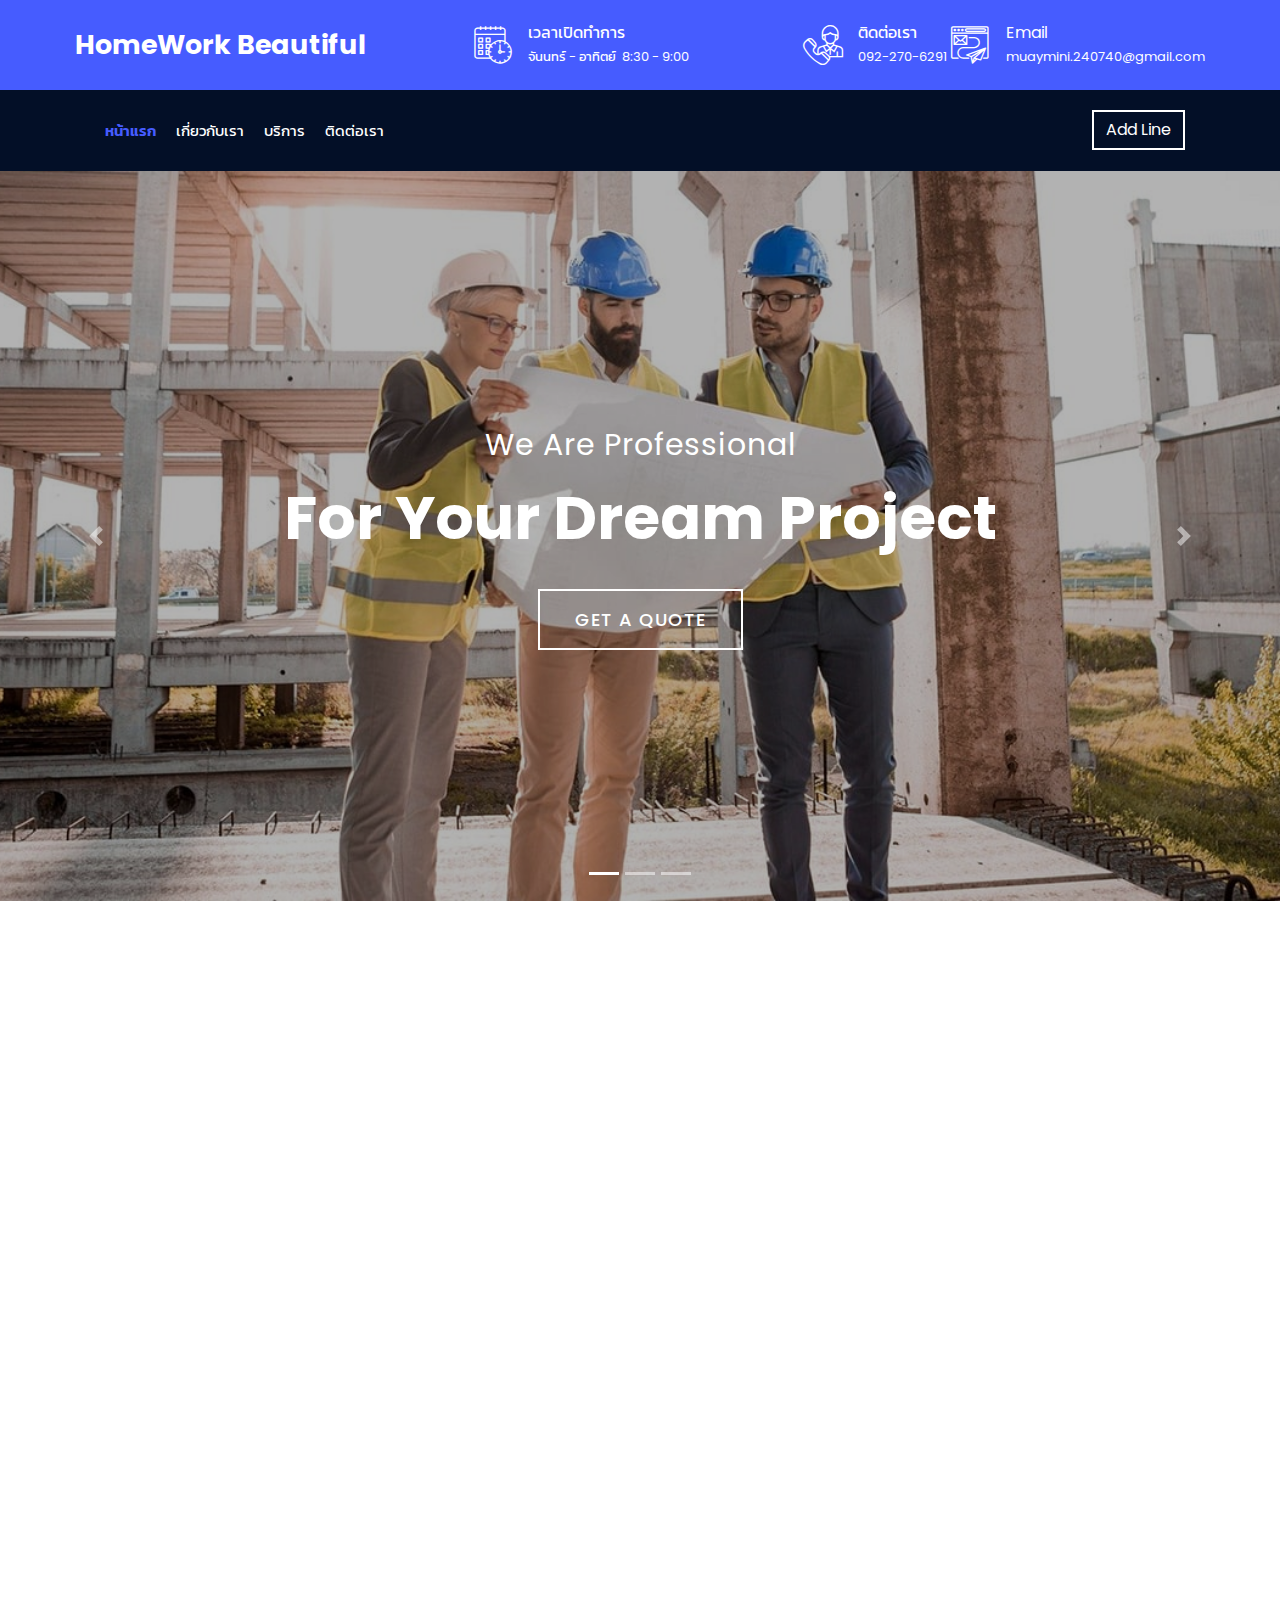
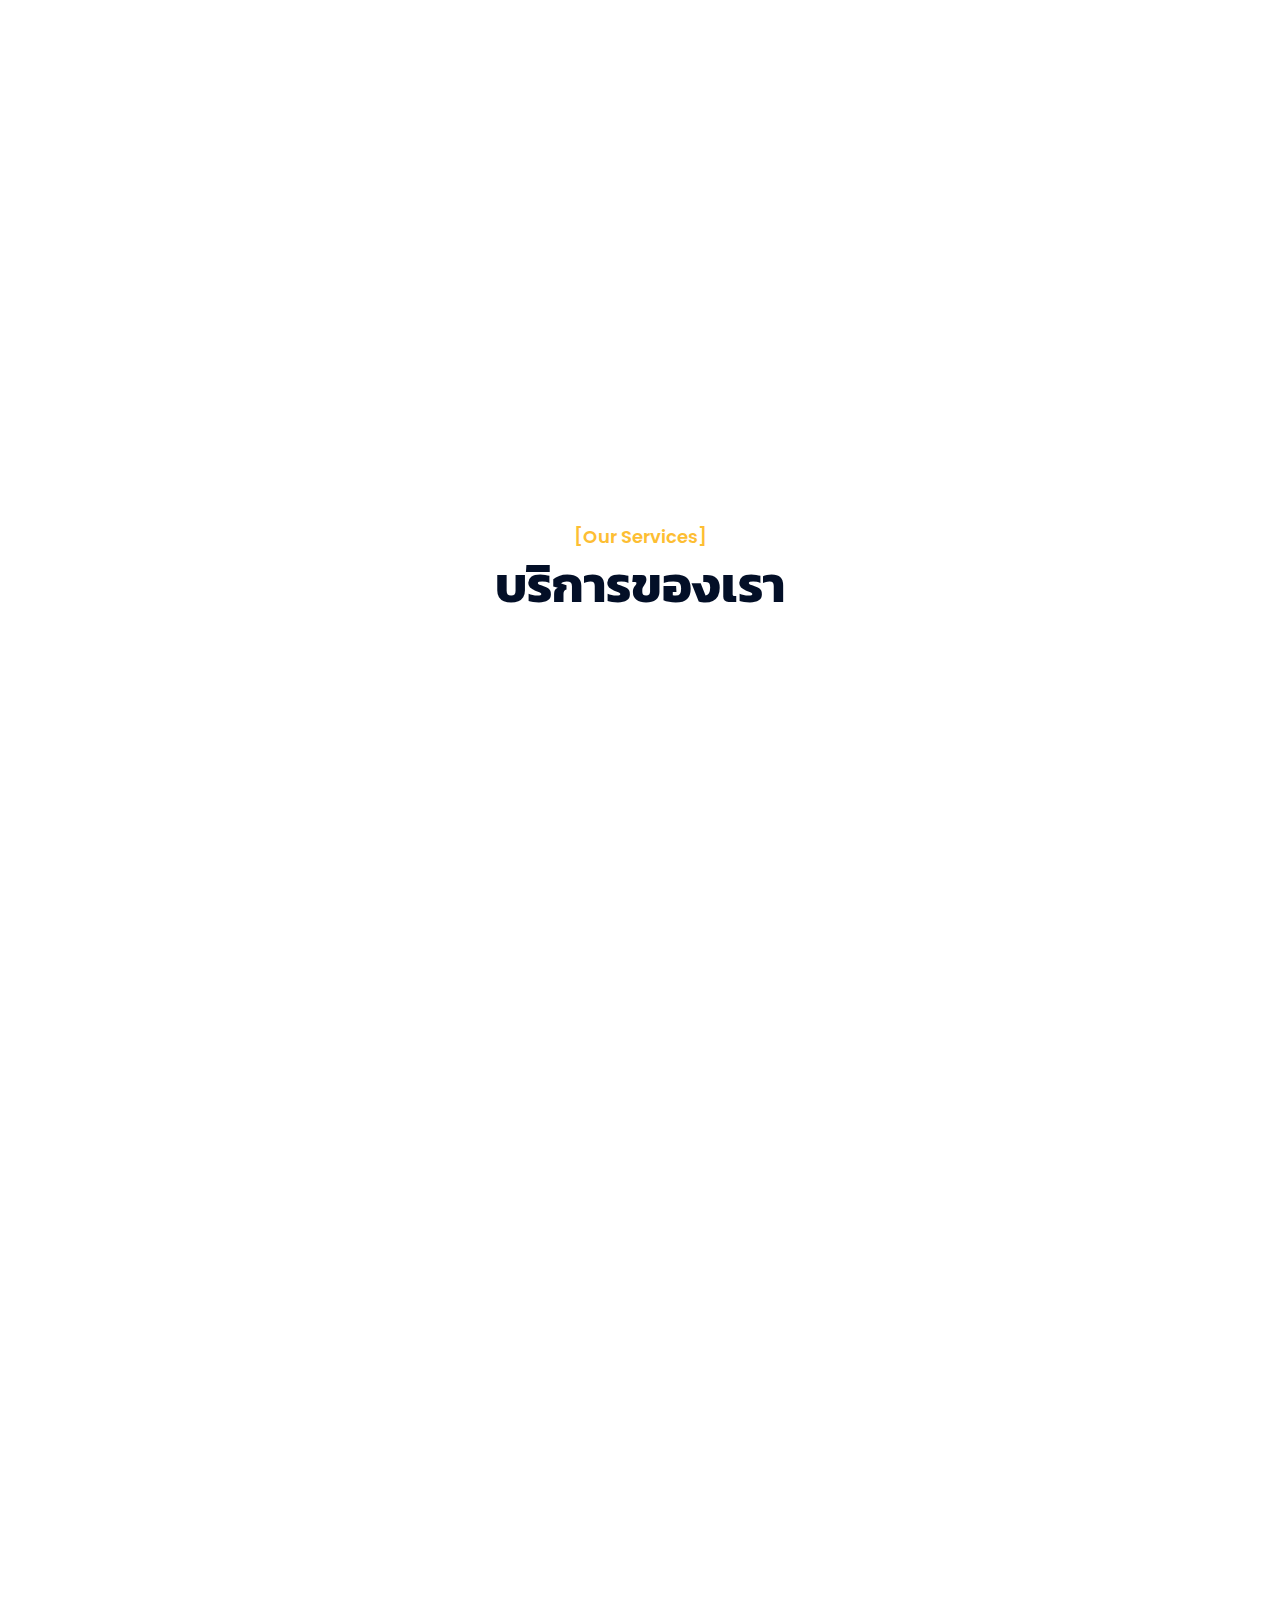
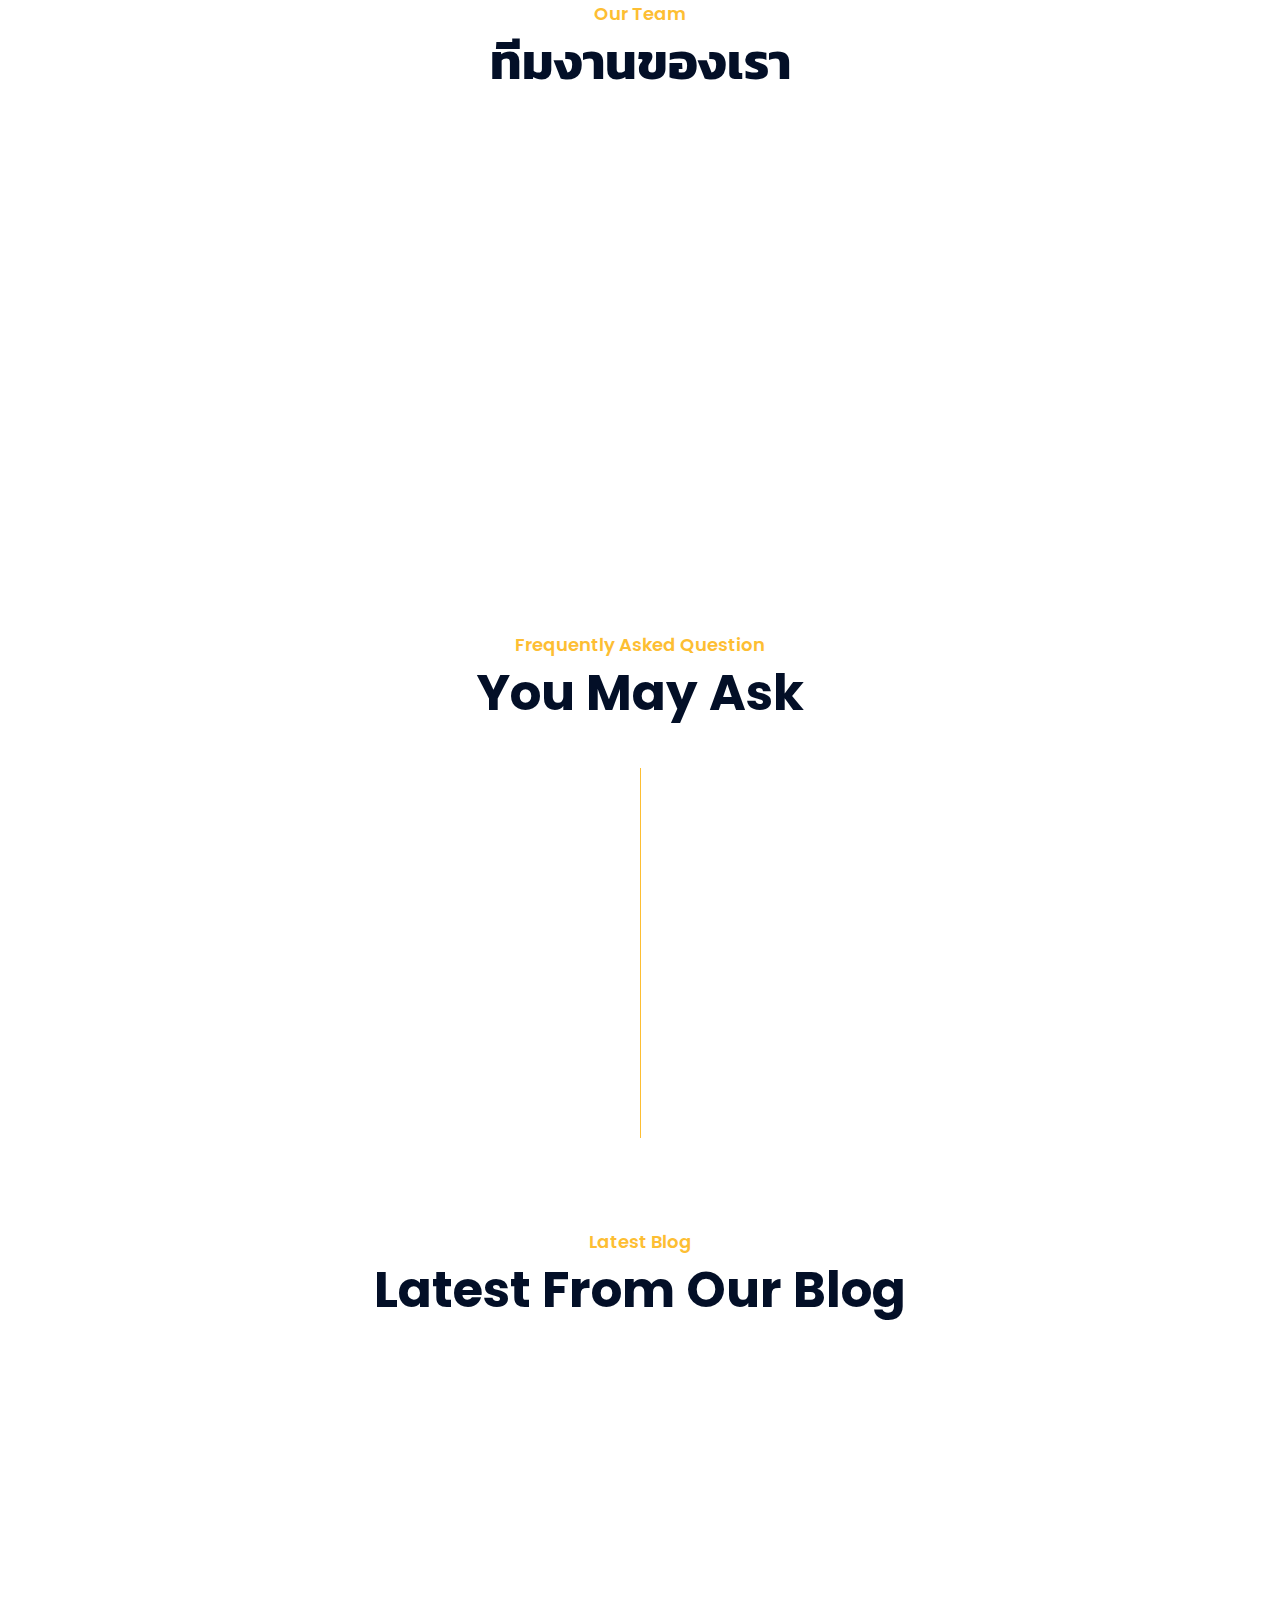
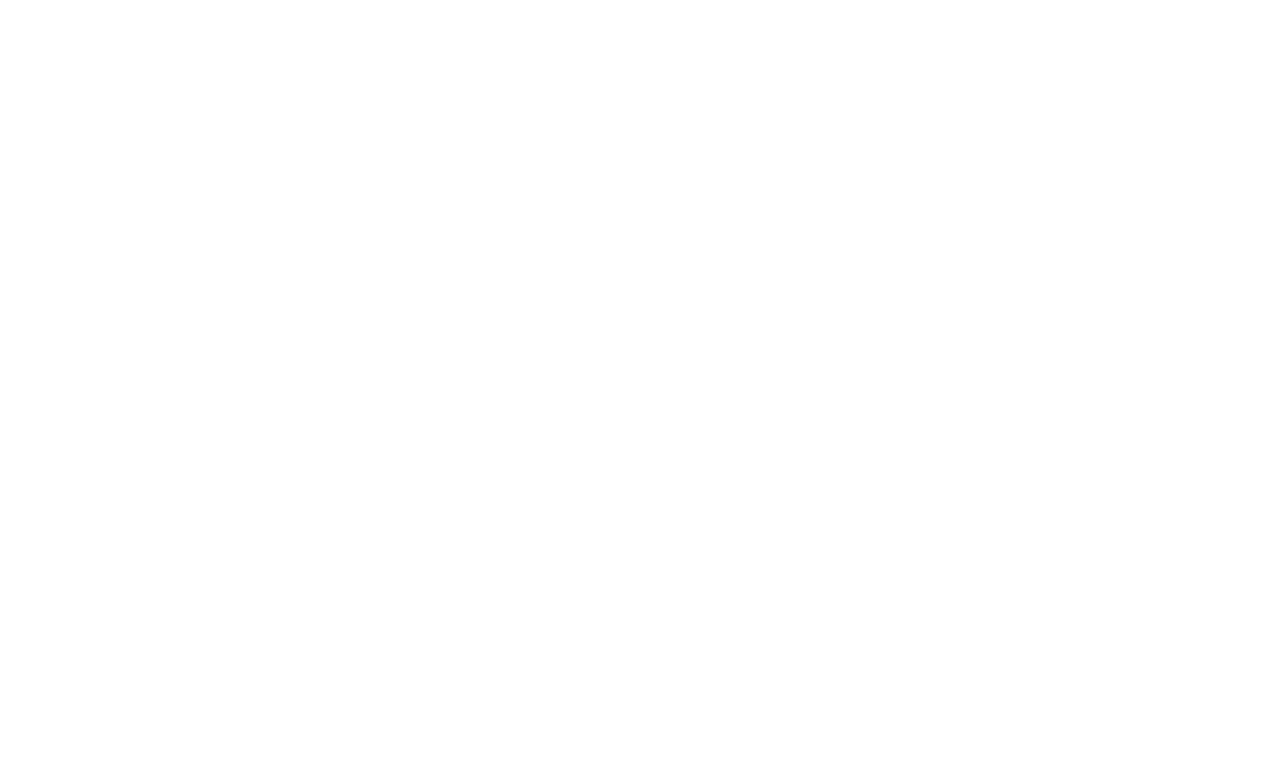
<file: index.html>
<!DOCTYPE html>
<html lang="en">

<head>
    <meta charset="utf-8">
    <title>HomeWork Beautiful</title>
    <meta content="width=device-width, initial-scale=1.0" name="viewport">
    <meta content="Construction Company Website Template" name="keywords">
    <meta content="Construction Company Website Template" name="description">

    <!-- Favicon -->
    <link href="img/favicon (1).ico" rel="shortcut icon" type="image/x-icon" />
    <!-- Google Font -->
    <link href="https://fonts.googleapis.com/css2?family=Poppins:wght@100;200;300;400;500;600;700;800;900&display=swap"
        rel="stylesheet">

    <!-- CSS Libraries -->
    <link href="https://stackpath.bootstrapcdn.com/bootstrap/4.4.1/css/bootstrap.min.css" rel="stylesheet">
    <link href="https://cdnjs.cloudflare.com/ajax/libs/font-awesome/5.10.0/css/all.min.css" rel="stylesheet">
    <link href="lib/flaticon/font/flaticon.css" rel="stylesheet">
    <link href="lib/animate/animate.min.css" rel="stylesheet">
    <link href="lib/owlcarousel/assets/owl.carousel.min.css" rel="stylesheet">
    <link href="lib/lightbox/css/lightbox.min.css" rel="stylesheet">
    <link href="lib/slick/slick.css" rel="stylesheet">
    <link href="lib/slick/slick-theme.css" rel="stylesheet">

    <!-- Template Stylesheet -->
    <link href="css/style.css" rel="stylesheet">
</head>

<body>
    <div class="wrapper">
        <!-- Top Bar Start -->
        <div class="top-bar">
            <div class="container-fluid">
                <div class="row align-items-center">
                    <div class="col-lg-4 col-md-12">
                        <div class="logo">
                            <a href="index.html">
                                <h1>HomeWork Beautiful</h1>
                                <!-- <img src="img/logo.jpg" alt="Logo"> -->
                            </a>
                        </div>
                    </div>
                    <div class="col-lg-8 col-md-7 d-none d-lg-block">
                        <div class="row">
                            <div class="col-4">
                                <div class="top-bar-item">
                                    <div class="top-bar-icon">
                                        <i class="flaticon-calendar"></i>
                                    </div>
                                    <div class="top-bar-text">
                                        <h3>เวลาเปิดทำการ</h3>
                                        <p>จันนทร์ - อาทิตย์ &nbsp;8:30 - 9:00</p>
                                    </div>
                                </div>
                            </div>
                            <div class="col-4">
                                <div class="top-bar-item">
                                    <div class="top-bar-icon">
                                        <i class="flaticon-call"></i>
                                    </div>
                                    <div class="top-bar-text">
                                        <h3>ติดต่อเรา</h3>
                                        <p>092-270-6291</p>
                                    </div>
                                </div>
                            </div>
                            <div class="col-4">
                                <div class="top-bar-item">
                                    <div class="top-bar-icon">
                                        <i class="flaticon-send-mail"></i>
                                    </div>
                                    <div class="top-bar-text">
                                        <h3>Email</h3>
                                        <p>muaymini.240740@gmail.com</p>
                                    </div>
                                </div>
                            </div>
                        </div>
                    </div>
                </div>
            </div>
        </div>
        <!-- Top Bar End -->

        <!-- Nav Bar Start -->
        <div class="nav-bar">
            <div class="container-fluid">
                <nav class="navbar navbar-expand-lg bg-dark navbar-dark">
                    <a href="#" class="navbar-brand">MENU</a>
                    <button type="button" class="navbar-toggler" data-toggle="collapse" data-target="#navbarCollapse">
                        <span class="navbar-toggler-icon"></span>
                    </button>

                    <div class="collapse navbar-collapse justify-content-between" id="navbarCollapse">
                        <div class="navbar-nav mr-auto">
                            <a href="index.html" class="nav-item nav-link active">หน้าแรก</a>
                            <a href="about.html" class="nav-item nav-link">เกี่ยวกับเรา</a>
                            <a href="service.html" class="nav-item nav-link">บริการ</a>
                            <a href="contact.html" class="nav-item nav-link">ติดต่อเรา</a>
                        </div>
                        <div class="ml-auto">
                            <a class="btn" href="#">Add Line</a>
                        </div>
                    </div>
                </nav>
            </div>
        </div>
        <!-- Nav Bar End -->


        <!-- Carousel Start -->
        <div id="carousel" class="carousel slide" data-ride="carousel">
            <ol class="carousel-indicators">
                <li data-target="#carousel" data-slide-to="0" class="active"></li>
                <li data-target="#carousel" data-slide-to="1"></li>
                <li data-target="#carousel" data-slide-to="2"></li>
            </ol>
            <div class="carousel-inner">
                <div class="carousel-item active">
                    <img src="img/carousel-1.jpg" alt="Carousel Image">
                    <div class="carousel-caption">
                        <p class="animated fadeInRight">We Are Professional</p>
                        <h1 class="animated fadeInLeft">For Your Dream Project</h1>
                        <a class="btn animated fadeInUp"
                            href="https://htmlcodex.com/construction-company-website-template">Get A Quote</a>
                    </div>
                </div>

                <div class="carousel-item">
                    <img src="img/carousel-2.jpg" alt="Carousel Image">
                    <div class="carousel-caption">
                        <p class="animated fadeInRight">Professional Builder</p>
                        <h1 class="animated fadeInLeft">We Build Your Home</h1>
                        <a class="btn animated fadeInUp"
                            href="https://htmlcodex.com/construction-company-website-template">Get A Quote</a>
                    </div>
                </div>

                <div class="carousel-item">
                    <img src="img/carousel-3.jpg" alt="Carousel Image">
                    <div class="carousel-caption">
                        <p class="animated fadeInRight">We Are Trusted</p>
                        <h1 class="animated fadeInLeft">For Your Dream Home</h1>
                        <a class="btn animated fadeInUp"
                            href="https://htmlcodex.com/construction-company-website-template">Get A Quote</a>
                    </div>
                </div>
            </div>

            <a class="carousel-control-prev" href="#carousel" role="button" data-slide="prev">
                <span class="carousel-control-prev-icon" aria-hidden="true"></span>
                <span class="sr-only">Previous</span>
            </a>
            <a class="carousel-control-next" href="#carousel" role="button" data-slide="next">
                <span class="carousel-control-next-icon" aria-hidden="true"></span>
                <span class="sr-only">Next</span>
            </a>
        </div>
        <!-- Carousel End -->


        <!-- Feature Start-->
        <div class="feature wow fadeInUp" data-wow-delay="0.1s">
            <div class="container-fluid">
                <div class="row align-items-center">
                    <div class="col-lg-4 col-md-12">
                        <div class="feature-item">
                            <div class="feature-icon">
                                <i class="flaticon-worker"></i>
                            </div>
                            <div class="feature-text">
                                <h3>Expert Worker</h3>
                                <p>ทีมงานก่อสร้างที่มีประสบการณ์ ความชำนาญ และทักษะในงานก่อสร้างต่างๆ พร้อมให้บริการ</p>
                            </div>
                        </div>
                    </div>
                    <div class="col-lg-4 col-md-12">
                        <div class="feature-item">
                            <div class="feature-icon">
                                <i class="flaticon-building"></i>
                            </div>
                            <div class="feature-text">
                                <h3>Quality Work</h3>
                                <p>บริการงานก่อสร้างครบวงจรด้วยมาตรฐานสูงสุด ครอบคลุมถึงงานออกแบบอาคารทุกประเภท
                                    และงานรีโนเวท ปรับปรุงอาคาร</p>
                            </div>
                        </div>
                    </div>
                    <div class="col-lg-4 col-md-12">
                        <div class="feature-item">
                            <div class="feature-icon">
                                <i class="flaticon-call"></i>
                            </div>
                            <div class="feature-text">
                                <h3>24/7 Support</h3>
                                <p>บริการรับปรึกษาการออกแบบและสร้างบ้าน รับประกันคุณภาพตลอดระยะเวลาการบริการ</p>
                            </div>
                        </div>
                    </div>
                </div>
            </div>
        </div>
        <!-- Feature End-->


        <!-- About Start -->
        <div class="about wow fadeInUp" data-wow-delay="0.1s">
            <div class="container">
                <div class="row align-items-center">
                    <div class="col-lg-5 col-md-6">
                        <div class="about-img">
                            <img src="img/about.jpg" alt="Image">
                        </div>
                    </div>
                    <div class="col-lg-7 col-md-6">
                        <div class="section-header text-left">
                            <p style="color: #465cff;">ขอต้อนรับสู่ HomeWork Beautiful</p>
                            <h2>ประสบการณ์กว่า 20 ปี</h2>
                        </div>
                        <div class="about-text">
                            <p>
                                จากประสบการณ์ 20 ปี บริษัทฯ ได้ให้บริการงานก่อสร้างครบวงจรด้วยมาตรฐานสูงสุด
                                ครอบคลุมถึงงานออกแบบก่อสร้างทุกประเภท และงานรีโนเวท ปรับปรุงอาคาร
                                เพื่อตอบโจทย์ความต้องการที่หลากหลายของท่านเจ้าของโครงการ
                                และทำให้งานก่อสร้างเป็นเรื่องที่ง่ายขึ้น
                            </p>
                            <p>
                                นอกจากนี้เรายังมีทีมงานก่อสร้างที่มีประสบการณ์ ความชำนาญ และทักษะในงานก่อสร้างต่างๆ
                                พร้อมให้บริการ ยิ่งไปกว่านั้นเรายังมีเครือข่ายทีมงาน และผู้เชี่ยวชาญที่มีความรู้
                                ความชำนาญเป็นพิเศษในงานเฉพาะทางต่างๆ เพื่อตอบโจทย์ทุกจินตนาการ และความต้องการของลูกค้า
                            </p>
                            <a class="btn" href="">Learn More</a>
                        </div>
                    </div>
                </div>
            </div>
        </div>
        <!-- About End -->


        <!-- Fact Start -->
        <div class="fact">
            <div class="container-fluid">
                <div class="row counters">
                    <div class="col-md-6 fact-left wow slideInLeft">
                        <div class="row">
                            <div class="col-6">
                                <div class="fact-icon">
                                    <i class="flaticon-worker"></i>
                                </div>
                                <div class="fact-text">
                                    <h2 data-toggle="counter-up">50+</h2>
                                    <p>พนักงาน ประสบการณ์สูง</p>
                                </div>
                            </div>
                            <div class="col-6">
                                <div class="fact-icon">
                                    <i class="flaticon-building"></i>
                                </div>
                                <div class="fact-text">
                                    <h2 data-toggle="counter-up">50+</h2>
                                    <p>ลูกค้าที่ชื่นชอบ</p>
                                </div>
                            </div>
                        </div>
                    </div>
                    <div class="col-md-6 fact-right wow slideInRight">
                        <div class="row">
                            <div class="col-6">
                                <div class="fact-icon">
                                    <i class="flaticon-address"></i>
                                </div>
                                <div class="fact-text">
                                    <h2 style="color: white;" data-toggle="counter-up">50+</h2>
                                    <p>โปรเจคที่ปิดสำเร็จ</p>
                                </div>
                            </div>
                            <div class="col-6">
                                <div class="fact-icon">
                                    <i class="flaticon-crane"></i>
                                </div>
                                <div class="fact-text">
                                    <h2 style="color: white;" data-toggle="counter-up">50</h2>
                                    <p>โปรเจคที่กำลังทำอยู่</p>
                                </div>
                            </div>
                        </div>
                    </div>
                </div>
            </div>
        </div>
        <!-- Fact End -->


        <!-- Service Start -->
        <div class="service">
            <div class="container">
                <div class="section-header text-center">
                    <p>[Our Services]</p>
                    <h2>บริการของเรา</h2>
                </div>
                <div class="row">
                    <div class="col-lg-4 col-md-6 wow fadeInUp" data-wow-delay="0.1s">
                        <div class="service-item">
                            <div class="service-img">
                                <img src="img/service-1.jpg" alt="Image">
                                <div class="service-overlay">
                                    <p>
                                        งานโครงสร้าง ประกอบด้วยการลงเสาเข็ม เสาตอม่อ และคานคอดิน หลังคา
                                        การก่อสร้างหลังคาหลังจากงานโครงสร้าง จะทำหน้าที่ช่วยกันแดดฝนให้บ้าน
                                    </p>
                                </div>
                            </div>
                            <div class="service-text">
                                <h3>โครงสร้าง งานระบบ</h3>
                                <a class="btn" href="img/service-1.jpg" data-lightbox="service">+</a>
                            </div>
                        </div>
                    </div>
                    <div class="col-lg-4 col-md-6 wow fadeInUp" data-wow-delay="0.2s">
                        <div class="service-item">
                            <div class="service-img">
                                <img src="img/service-2.jpg" alt="Image">
                                <div class="service-overlay">
                                    <p>
                                        ปรับปรุงและซ่อมแซมโครงสร้างของบ้านเก่าหรืออาคารเก่าให้มีความทันสมัย แข็งแรงขึ้น พร้อมทั้งยังต่อเติมโครงสร้างเพื่อให้บ้านมีโครงสร้างที่ดีมากขึ้น
                                    </p>
                                </div>
                            </div>
                            <div class="service-text">
                                <h3>ปรับปรุงโครงสร้างเก่า</h3>
                                <a class="btn" href="img/service-2.jpg" data-lightbox="service">+</a>
                            </div>
                        </div>
                    </div>
                    <div class="col-lg-4 col-md-6 wow fadeInUp" data-wow-delay="0.3s">
                        <div class="service-item">
                            <div class="service-img">
                                <img src="img/service-3.jpg" alt="Image">
                                <div class="service-overlay">
                                    <p>
                                        การสร้างงานศิลปะด้วยการใช้สีบนผนังจะช่วยให้อาคาร สำนักงาน โดดเด่น สร้างเอกลักษณ์ สร้างการจดจำให้กับอาคารและเจ้าของอาคารได้เป็นอย่างดี
                                    </p>
                                </div>
                            </div>
                            <div class="service-text">
                                <h3>พื้น ผนัง งานสี</h3>
                                <a class="btn" href="img/service-3.jpg" data-lightbox="service">+</a>
                            </div>
                        </div>
                    </div>
                    <div class="col-lg-4 col-md-6 wow fadeInUp" data-wow-delay="0.4s">
                        <div class="service-item">
                            <div class="service-img">
                                <img src="img/service-4.jpg" alt="Image">
                                <div class="service-overlay">
                                    <p>
                                        บริการรับออกแบบทั้งภายนอกและภายใน รับรีโนเวทบ้าน รีโนเวทสำนักงาน โดยทีมช่างผู้เชี่ยวชาญ ประสบการณ์มากกกว่า 20 ปี
                                    </p>
                                </div>
                            </div>
                            <div class="service-text">
                                <h3>ออกแบบ ตกแต่ง รีโนเวท</h3>
                                <a class="btn" href="img/service-4.jpg" data-lightbox="service">+</a>
                            </div>
                        </div>
                    </div>
                    <div class="col-lg-4 col-md-6 wow fadeInUp" data-wow-delay="0.5s">
                        <div class="service-item">
                            <div class="service-img">
                                <img src="img/service-5.jpg" alt="Image">
                                <div class="service-overlay">
                                    <p>
                                        บริการรับออกแบบและก่อสร้าง โรงรถ รั้วบ้าน ประตูและหน้าต่าง ในรูปแบบที่ทันสมัยและปลอดภัย
                                    </p>
                                </div>
                            </div>
                            <div class="service-text">
                                <h3>โรงรถ รั้ว ประตู หน้าต่าง</h3>
                                <a class="btn" href="img/service-5.jpg" data-lightbox="service">+</a>
                            </div>
                        </div>
                    </div>
                    <div class="col-lg-4 col-md-6 wow fadeInUp" data-wow-delay="0.6s">
                        <div class="service-item">
                            <div class="service-img">
                                <img src="img/service-6.jpg" alt="Image">
                                <div class="service-overlay">
                                    <p>
                                        บริการติดตั้งรางน้ำฝนและหลังคา หลังคาเมทัลชีท งานโครงสร้างเหล็กของตัวอาคาร งานสแตนเลสต่างๆ และงานซ่อมบำรุงรักษา
                                    </p>
                                </div>
                            </div>
                            <div class="service-text">
                                <h3>งานหลังคา รางน้ำ</h3>
                                <a class="btn" href="img/service-6.jpg" data-lightbox="service">+</a>
                            </div>
                        </div>
                    </div>
                </div>
            </div>
        </div>
        <!-- Service End -->


        <!-- Video Start -->
        <!-- <div class="video wow fadeIn" data-wow-delay="0.1s">
            <div class="container">
                <button type="button" class="btn-play" data-toggle="modal"
                    data-src="https://www.youtube.com/embed/DWRcNpR6Kdc" data-target="#videoModal">
                    <span></span>
                </button>
            </div>
        </div>

        <div class="modal fade" id="videoModal" tabindex="-1" role="dialog" aria-labelledby="exampleModalLabel"
            aria-hidden="true">
            <div class="modal-dialog" role="document">
                <div class="modal-content">
                    <div class="modal-body">
                        <button type="button" class="close" data-dismiss="modal" aria-label="Close">
                            <span aria-hidden="true">&times;</span>
                        </button> -->
                        <!-- 16:9 aspect ratio -->
                        <!-- <div class="embed-responsive embed-responsive-16by9">
                            <iframe class="embed-responsive-item" src="" id="video" allowscriptaccess="always"
                                allow="autoplay"></iframe>
                        </div>
                    </div>
                </div>
            </div>
        </div> -->
        <!-- Video End -->


        <!-- Team Start -->
        <div class="team">
            <div class="container">
                <div class="section-header text-center">
                    <p>Our Team</p>
                    <h2>ทีมงานของเรา</h2>
                </div>
                <div class="row">
                    <div class="col-lg-3 col-md-6 wow fadeInUp" data-wow-delay="0.1s">
                        <div class="team-item">
                            <div class="team-img">
                                <img src="img/team-1.jpg" alt="Team Image">
                            </div>
                            <div class="team-text">
                                <h2>Adam Phillips</h2>
                                <p>CEO & Founder</p>
                            </div>
                            <div class="team-social">
                                <a class="social-tw" href=""><i class="fab fa-twitter"></i></a>
                                <a class="social-fb" href=""><i class="fab fa-facebook-f"></i></a>
                                <a class="social-li" href=""><i class="fab fa-linkedin-in"></i></a>
                                <a class="social-in" href=""><i class="fab fa-instagram"></i></a>
                            </div>
                        </div>
                    </div>
                    <div class="col-lg-3 col-md-6 wow fadeInUp" data-wow-delay="0.2s">
                        <div class="team-item">
                            <div class="team-img">
                                <img src="img/team-2.jpg" alt="Team Image">
                            </div>
                            <div class="team-text">
                                <h2>Dylan Adams</h2>
                                <p>Civil Engineer</p>
                            </div>
                            <div class="team-social">
                                <a class="social-tw" href=""><i class="fab fa-twitter"></i></a>
                                <a class="social-fb" href=""><i class="fab fa-facebook-f"></i></a>
                                <a class="social-li" href=""><i class="fab fa-linkedin-in"></i></a>
                                <a class="social-in" href=""><i class="fab fa-instagram"></i></a>
                            </div>
                        </div>
                    </div>
                    <div class="col-lg-3 col-md-6 wow fadeInUp" data-wow-delay="0.3s">
                        <div class="team-item">
                            <div class="team-img">
                                <img src="img/team-3.jpg" alt="Team Image">
                            </div>
                            <div class="team-text">
                                <h2>Jhon Doe</h2>
                                <p>Interior Designer</p>
                            </div>
                            <div class="team-social">
                                <a class="social-tw" href=""><i class="fab fa-twitter"></i></a>
                                <a class="social-fb" href=""><i class="fab fa-facebook-f"></i></a>
                                <a class="social-li" href=""><i class="fab fa-linkedin-in"></i></a>
                                <a class="social-in" href=""><i class="fab fa-instagram"></i></a>
                            </div>
                        </div>
                    </div>
                    <div class="col-lg-3 col-md-6 wow fadeInUp" data-wow-delay="0.4s">
                        <div class="team-item">
                            <div class="team-img">
                                <img src="img/team-4.jpg" alt="Team Image">
                            </div>
                            <div class="team-text">
                                <h2>Josh Dunn</h2>
                                <p>Painter</p>
                            </div>
                            <div class="team-social">
                                <a class="social-tw" href=""><i class="fab fa-twitter"></i></a>
                                <a class="social-fb" href=""><i class="fab fa-facebook-f"></i></a>
                                <a class="social-li" href=""><i class="fab fa-linkedin-in"></i></a>
                                <a class="social-in" href=""><i class="fab fa-instagram"></i></a>
                            </div>
                        </div>
                    </div>
                </div>
            </div>
        </div>
        <!-- Team End -->


        <!-- FAQs Start -->
        <div class="faqs">
            <div class="container">
                <div class="section-header text-center">
                    <p>Frequently Asked Question</p>
                    <h2>You May Ask</h2>
                </div>
                <div class="row">
                    <div class="col-md-6">
                        <div id="accordion-1">
                            <div class="card wow fadeInLeft" data-wow-delay="0.1s">
                                <div class="card-header">
                                    <a class="card-link collapsed" data-toggle="collapse" href="#collapseOne">
                                        Lorem ipsum dolor sit amet?
                                    </a>
                                </div>
                                <div id="collapseOne" class="collapse" data-parent="#accordion-1">
                                    <div class="card-body">
                                        Lorem ipsum dolor sit amet, consectetur adipiscing elit. Phasellus nec pretium
                                        mi. Curabitur facilisis ornare velit non.
                                    </div>
                                </div>
                            </div>
                            <div class="card wow fadeInLeft" data-wow-delay="0.2s">
                                <div class="card-header">
                                    <a class="card-link collapsed" data-toggle="collapse" href="#collapseTwo">
                                        Lorem ipsum dolor sit amet?
                                    </a>
                                </div>
                                <div id="collapseTwo" class="collapse" data-parent="#accordion-1">
                                    <div class="card-body">
                                        Lorem ipsum dolor sit amet, consectetur adipiscing elit. Phasellus nec pretium
                                        mi. Curabitur facilisis ornare velit non.
                                    </div>
                                </div>
                            </div>
                            <div class="card wow fadeInLeft" data-wow-delay="0.3s">
                                <div class="card-header">
                                    <a class="card-link collapsed" data-toggle="collapse" href="#collapseThree">
                                        Lorem ipsum dolor sit amet?
                                    </a>
                                </div>
                                <div id="collapseThree" class="collapse" data-parent="#accordion-1">
                                    <div class="card-body">
                                        Lorem ipsum dolor sit amet, consectetur adipiscing elit. Phasellus nec pretium
                                        mi. Curabitur facilisis ornare velit non.
                                    </div>
                                </div>
                            </div>
                            <div class="card wow fadeInLeft" data-wow-delay="0.4s">
                                <div class="card-header">
                                    <a class="card-link collapsed" data-toggle="collapse" href="#collapseFour">
                                        Lorem ipsum dolor sit amet?
                                    </a>
                                </div>
                                <div id="collapseFour" class="collapse" data-parent="#accordion-1">
                                    <div class="card-body">
                                        Lorem ipsum dolor sit amet, consectetur adipiscing elit. Phasellus nec pretium
                                        mi. Curabitur facilisis ornare velit non.
                                    </div>
                                </div>
                            </div>
                            <div class="card wow fadeInLeft" data-wow-delay="0.5s">
                                <div class="card-header">
                                    <a class="card-link collapsed" data-toggle="collapse" href="#collapseFive">
                                        Lorem ipsum dolor sit amet?
                                    </a>
                                </div>
                                <div id="collapseFive" class="collapse" data-parent="#accordion-1">
                                    <div class="card-body">
                                        Lorem ipsum dolor sit amet, consectetur adipiscing elit. Phasellus nec pretium
                                        mi. Curabitur facilisis ornare velit non.
                                    </div>
                                </div>
                            </div>
                        </div>
                    </div>
                    <div class="col-md-6">
                        <div id="accordion-2">
                            <div class="card wow fadeInRight" data-wow-delay="0.1s">
                                <div class="card-header">
                                    <a class="card-link collapsed" data-toggle="collapse" href="#collapseSix">
                                        Lorem ipsum dolor sit amet?
                                    </a>
                                </div>
                                <div id="collapseSix" class="collapse" data-parent="#accordion-2">
                                    <div class="card-body">
                                        Lorem ipsum dolor sit amet, consectetur adipiscing elit. Phasellus nec pretium
                                        mi. Curabitur facilisis ornare velit non.
                                    </div>
                                </div>
                            </div>
                            <div class="card wow fadeInRight" data-wow-delay="0.2s">
                                <div class="card-header">
                                    <a class="card-link collapsed" data-toggle="collapse" href="#collapseSeven">
                                        Lorem ipsum dolor sit amet?
                                    </a>
                                </div>
                                <div id="collapseSeven" class="collapse" data-parent="#accordion-2">
                                    <div class="card-body">
                                        Lorem ipsum dolor sit amet, consectetur adipiscing elit. Phasellus nec pretium
                                        mi. Curabitur facilisis ornare velit non.
                                    </div>
                                </div>
                            </div>
                            <div class="card wow fadeInRight" data-wow-delay="0.3s">
                                <div class="card-header">
                                    <a class="card-link collapsed" data-toggle="collapse" href="#collapseEight">
                                        Lorem ipsum dolor sit amet?
                                    </a>
                                </div>
                                <div id="collapseEight" class="collapse" data-parent="#accordion-2">
                                    <div class="card-body">
                                        Lorem ipsum dolor sit amet, consectetur adipiscing elit. Phasellus nec pretium
                                        mi. Curabitur facilisis ornare velit non.
                                    </div>
                                </div>
                            </div>
                            <div class="card wow fadeInRight" data-wow-delay="0.4s">
                                <div class="card-header">
                                    <a class="card-link collapsed" data-toggle="collapse" href="#collapseNine">
                                        Lorem ipsum dolor sit amet?
                                    </a>
                                </div>
                                <div id="collapseNine" class="collapse" data-parent="#accordion-2">
                                    <div class="card-body">
                                        Lorem ipsum dolor sit amet, consectetur adipiscing elit. Phasellus nec pretium
                                        mi. Curabitur facilisis ornare velit non.
                                    </div>
                                </div>
                            </div>
                            <div class="card wow fadeInRight" data-wow-delay="0.5s">
                                <div class="card-header">
                                    <a class="card-link collapsed" data-toggle="collapse" href="#collapseTen">
                                        Lorem ipsum dolor sit amet?
                                    </a>
                                </div>
                                <div id="collapseTen" class="collapse" data-parent="#accordion-2">
                                    <div class="card-body">
                                        Lorem ipsum dolor sit amet, consectetur adipiscing elit. Phasellus nec pretium
                                        mi. Curabitur facilisis ornare velit non.
                                    </div>
                                </div>
                            </div>
                        </div>
                    </div>
                </div>
            </div>
        </div>
        <!-- FAQs End -->


        <!-- Testimonial Start -->
        <!-- <div class="testimonial wow fadeIn" data-wow-delay="0.1s">
            <div class="container">
                <div class="row">
                    <div class="col-12">
                        <div class="testimonial-slider-nav">
                            <div class="slider-nav"><img src="img/testimonial-1.jpg" alt="Testimonial"></div>
                            <div class="slider-nav"><img src="img/testimonial-2.jpg" alt="Testimonial"></div>
                            <div class="slider-nav"><img src="img/testimonial-3.jpg" alt="Testimonial"></div>
                            <div class="slider-nav"><img src="img/testimonial-4.jpg" alt="Testimonial"></div>
                            <div class="slider-nav"><img src="img/testimonial-1.jpg" alt="Testimonial"></div>
                            <div class="slider-nav"><img src="img/testimonial-2.jpg" alt="Testimonial"></div>
                            <div class="slider-nav"><img src="img/testimonial-3.jpg" alt="Testimonial"></div>
                            <div class="slider-nav"><img src="img/testimonial-4.jpg" alt="Testimonial"></div>
                        </div>
                    </div>
                </div>
                <div class="row">
                    <div class="col-12">
                        <div class="testimonial-slider">
                            <div class="slider-item">
                                <h3>Customer Name</h3>
                                <h4>profession</h4>
                                <p>Lorem ipsum dolor sit amet, consectetur adipiscing elit. Phasellus nec pretium mi.
                                    Curabitur facilisis ornare velit non vulputate. Aliquam metus tortor, auctor id
                                    gravida condimentum, viverra quis sem. Curabitur non nisl nec nisi scelerisque
                                    maximus.</p>
                            </div>
                            <div class="slider-item">
                                <h3>Customer Name</h3>
                                <h4>profession</h4>
                                <p>Lorem ipsum dolor sit amet, consectetur adipiscing elit. Phasellus nec pretium mi.
                                    Curabitur facilisis ornare velit non vulputate. Aliquam metus tortor, auctor id
                                    gravida condimentum, viverra quis sem. Curabitur non nisl nec nisi scelerisque
                                    maximus.</p>
                            </div>
                            <div class="slider-item">
                                <h3>Customer Name</h3>
                                <h4>profession</h4>
                                <p>Lorem ipsum dolor sit amet, consectetur adipiscing elit. Phasellus nec pretium mi.
                                    Curabitur facilisis ornare velit non vulputate. Aliquam metus tortor, auctor id
                                    gravida condimentum, viverra quis sem. Curabitur non nisl nec nisi scelerisque
                                    maximus.</p>
                            </div>
                            <div class="slider-item">
                                <h3>Customer Name</h3>
                                <h4>profession</h4>
                                <p>Lorem ipsum dolor sit amet, consectetur adipiscing elit. Phasellus nec pretium mi.
                                    Curabitur facilisis ornare velit non vulputate. Aliquam metus tortor, auctor id
                                    gravida condimentum, viverra quis sem. Curabitur non nisl nec nisi scelerisque
                                    maximus.</p>
                            </div>
                            <div class="slider-item">
                                <h3>Customer Name</h3>
                                <h4>profession</h4>
                                <p>Lorem ipsum dolor sit amet, consectetur adipiscing elit. Phasellus nec pretium mi.
                                    Curabitur facilisis ornare velit non vulputate. Aliquam metus tortor, auctor id
                                    gravida condimentum, viverra quis sem. Curabitur non nisl nec nisi scelerisque
                                    maximus.</p>
                            </div>
                            <div class="slider-item">
                                <h3>Customer Name</h3>
                                <h4>profession</h4>
                                <p>Lorem ipsum dolor sit amet, consectetur adipiscing elit. Phasellus nec pretium mi.
                                    Curabitur facilisis ornare velit non vulputate. Aliquam metus tortor, auctor id
                                    gravida condimentum, viverra quis sem. Curabitur non nisl nec nisi scelerisque
                                    maximus.</p>
                            </div>
                            <div class="slider-item">
                                <h3>Customer Name</h3>
                                <h4>profession</h4>
                                <p>Lorem ipsum dolor sit amet, consectetur adipiscing elit. Phasellus nec pretium mi.
                                    Curabitur facilisis ornare velit non vulputate. Aliquam metus tortor, auctor id
                                    gravida condimentum, viverra quis sem. Curabitur non nisl nec nisi scelerisque
                                    maximus.</p>
                            </div>
                            <div class="slider-item">
                                <h3>Customer Name</h3>
                                <h4>profession</h4>
                                <p>Lorem ipsum dolor sit amet, consectetur adipiscing elit. Phasellus nec pretium mi.
                                    Curabitur facilisis ornare velit non vulputate. Aliquam metus tortor, auctor id
                                    gravida condimentum, viverra quis sem. Curabitur non nisl nec nisi scelerisque
                                    maximus.</p>
                            </div>
                        </div>
                    </div>
                </div>
            </div>
        </div> -->
        <!-- Testimonial End -->


        <!-- Blog Start -->
        <div class="blog">
            <div class="container">
                <div class="section-header text-center">
                    <p>Latest Blog</p>
                    <h2>Latest From Our Blog</h2>
                </div>
                <div class="row">
                    <div class="col-lg-4 col-md-6 wow fadeInUp" data-wow-delay="0.2s">
                        <div class="blog-item">
                            <div class="blog-img">
                                <img src="img/blog-1.jpg" alt="Image">
                            </div>
                            <div class="blog-title">
                                <h3>Lorem ipsum dolor sit</h3>
                                <a class="btn" href="">+</a>
                            </div>
                            <div class="blog-meta">
                                <p>By<a href="">Admin</a></p>
                                <p>In<a href="">Construction</a></p>
                            </div>
                            <div class="blog-text">
                                <p>
                                    Lorem ipsum dolor sit amet elit. Phasellus nec pretium mi. Curabitur facilisis
                                    ornare velit non vulputate. Aliquam metus tortor
                                </p>
                            </div>
                        </div>
                    </div>
                    <div class="col-lg-4 col-md-6 wow fadeInUp">
                        <div class="blog-item">
                            <div class="blog-img">
                                <img src="img/blog-2.jpg" alt="Image">
                            </div>
                            <div class="blog-title">
                                <h3>Lorem ipsum dolor sit</h3>
                                <a class="btn" href="">+</a>
                            </div>
                            <div class="blog-meta">
                                <p>By<a href="">Admin</a></p>
                                <p>In<a href="">Construction</a></p>
                            </div>
                            <div class="blog-text">
                                <p>
                                    Lorem ipsum dolor sit amet elit. Phasellus nec pretium mi. Curabitur facilisis
                                    ornare velit non vulputate. Aliquam metus tortor
                                </p>
                            </div>
                        </div>
                    </div>
                    <div class="col-lg-4 col-md-6 wow fadeInUp" data-wow-delay="0.2s">
                        <div class="blog-item">
                            <div class="blog-img">
                                <img src="img/blog-3.jpg" alt="Image">
                            </div>
                            <div class="blog-title">
                                <h3>Lorem ipsum dolor sit</h3>
                                <a class="btn" href="">+</a>
                            </div>
                            <div class="blog-meta">
                                <p>By<a href="">Admin</a></p>
                                <p>In<a href="">Construction</a></p>
                            </div>
                            <div class="blog-text">
                                <p>
                                    Lorem ipsum dolor sit amet elit. Phasellus nec pretium mi. Curabitur facilisis
                                    ornare velit non vulputate. Aliquam metus tortor
                                </p>
                            </div>
                        </div>
                    </div>
                </div>
            </div>
        </div>
        <!-- Blog End -->


        <!-- Footer Start -->
        <div class="footer wow fadeIn" data-wow-delay="0.3s">
            <div class="container">
                <div class="row">
                    <div class="col-md-6 col-lg-4">
                        <div class="footer-contact">
                            <h2>ที่อยู่ของบริษัท</h2>
                            <p><i class="fa fa-map-marker-alt"></i>60 ซอยเสรีไทย 38 แขวงรามอินทรา เขตคันนายาว กทม. 10240</p>
                            <p><i class="fa fa-phone-alt"></i>092-270-6291</p>
                            <p><i class="fa fa-envelope"></i>muaymini.240740@gmail.com</p>
                            <div class="footer-social">
                                <a href=""><i class="fab fa-facebook-f"></i></a>
                                <a href=""><i class="fab fa-youtube"></i></a>
                                <a href=""><i class="fab fa-instagram"></i></a>
                            </div>
                        </div>
                    </div>
                    <div class="col-md-6 col-lg-4">
                        <div class="footer-link">
                            <h2>บริการ</h2>
                            <a href="">โครงสร้าง งานระบบ</a>
                            <a href="">รีโนเวทบ้าน</a>
                            <a href="">งานพื้น ผนัง งานสี</a>
                            <a href="">ออกแบบ ตกแต่งภายใน</a>
                            <a href="">โรงรถ รั้ว ประตู หน้าต่าง</a>
                        </div>
                    </div>
                    <div class="col-md-6 col-lg-4">
                        <div class="footer-link">
                            <h2>Useful Pages</h2>
                            <a href="">เกี่ยวกับเรา</a>
                            <a href="">ติดต่อเรา</a>
                            <a href="">ทีมงาน</a>
                            <a href="">โปรเจค</a>
                            <a href="">รีวิวจากลูกค้า</a>
                        </div>
                    </div>
                </div>
            </div>
            <div class="container copyright">
                <div class="row">
                    <div class="col-md-6">
                        <p>&copy; <a href="index.html">HomeWork Beautiful 2021</a>, All Right Reserved.</p>
                    </div>
                    <div class="col-md-6">
                        <p>Designed By <a href="#" style="color: #465cff;">Kit Coding Studio</a></p>
                    </div>
                </div>
            </div>
        </div>
        <!-- Footer End -->

        <a href="#" class="back-to-top"><i class="fa fa-chevron-up"></i></a>
    </div>

    <!-- JavaScript Libraries -->
    <script src="https://code.jquery.com/jquery-3.4.1.min.js"></script>
    <script src="https://stackpath.bootstrapcdn.com/bootstrap/4.4.1/js/bootstrap.bundle.min.js"></script>
    <script src="lib/easing/easing.min.js"></script>
    <script src="lib/wow/wow.min.js"></script>
    <script src="lib/owlcarousel/owl.carousel.min.js"></script>
    <script src="lib/isotope/isotope.pkgd.min.js"></script>
    <script src="lib/lightbox/js/lightbox.min.js"></script>
    <script src="lib/waypoints/waypoints.min.js"></script>
    <script src="lib/counterup/counterup.min.js"></script>
    <script src="lib/slick/slick.min.js"></script>

    <!-- Template Javascript -->
    <script src="js/main.js"></script>
</body>

</html>
</file>
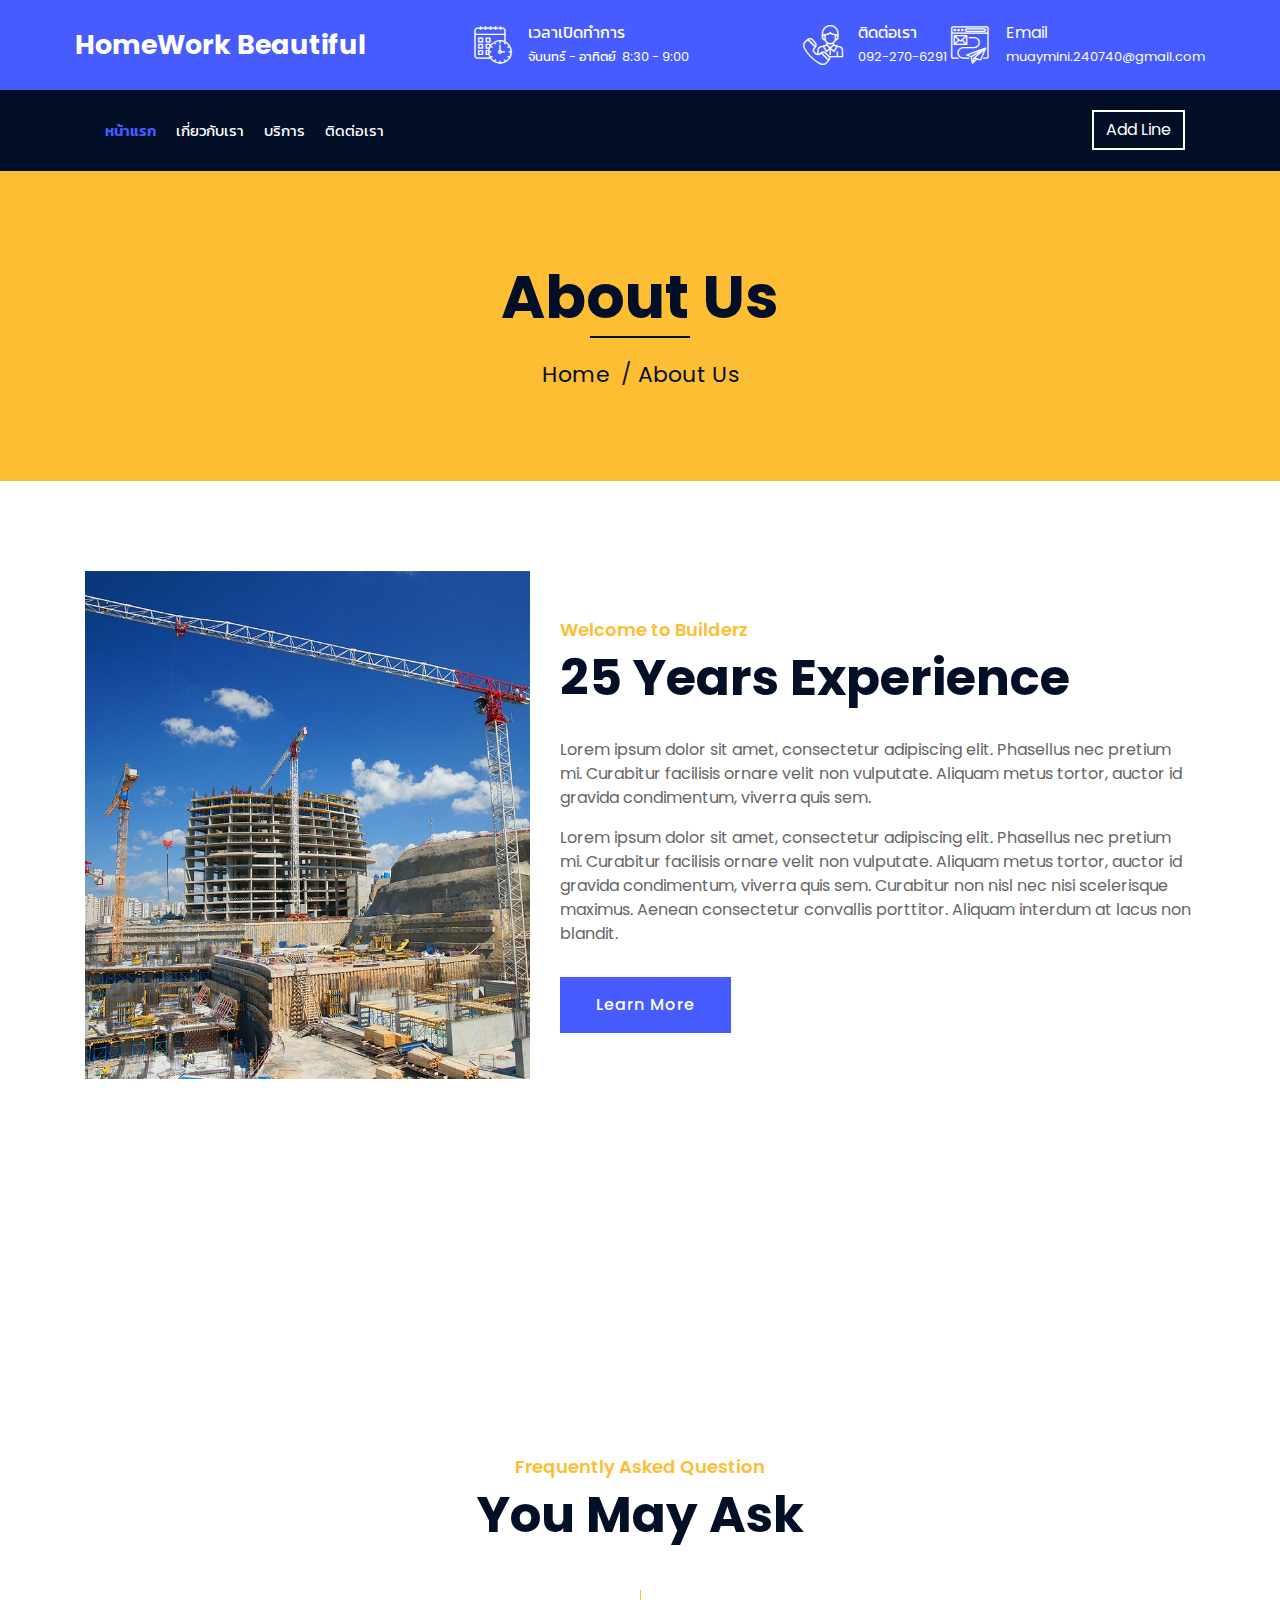
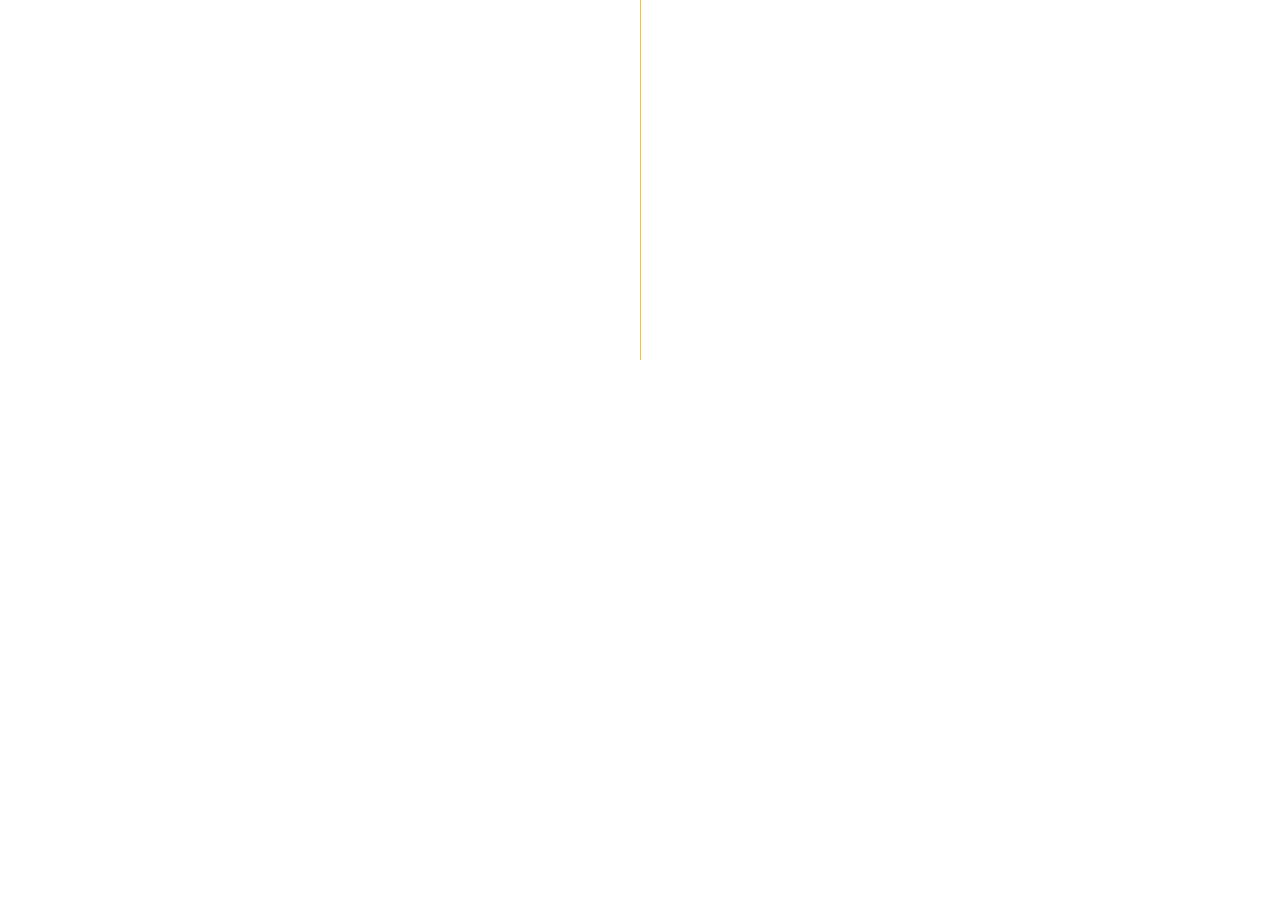
<file: about.html>
<!DOCTYPE html>
<html lang="en">

<head>
    <meta charset="utf-8">
    <title>HomeWork Beautiful</title>
    <meta content="width=device-width, initial-scale=1.0" name="viewport">
    <meta content="Construction Company Website Template" name="keywords">
    <meta content="Construction Company Website Template" name="description">

    <!-- Favicon -->
    <link href="img/favicon (1).ico" rel="shortcut icon" type="image/x-icon" />
    <!-- Google Font -->
    <link href="https://fonts.googleapis.com/css2?family=Poppins:wght@100;200;300;400;500;600;700;800;900&display=swap"
        rel="stylesheet">

    <!-- CSS Libraries -->
    <link href="https://stackpath.bootstrapcdn.com/bootstrap/4.4.1/css/bootstrap.min.css" rel="stylesheet">
    <link href="https://cdnjs.cloudflare.com/ajax/libs/font-awesome/5.10.0/css/all.min.css" rel="stylesheet">
    <link href="lib/flaticon/font/flaticon.css" rel="stylesheet">
    <link href="lib/animate/animate.min.css" rel="stylesheet">
    <link href="lib/owlcarousel/assets/owl.carousel.min.css" rel="stylesheet">
    <link href="lib/lightbox/css/lightbox.min.css" rel="stylesheet">
    <link href="lib/slick/slick.css" rel="stylesheet">
    <link href="lib/slick/slick-theme.css" rel="stylesheet">

    <!-- Template Stylesheet -->
    <link href="css/style.css" rel="stylesheet">
</head>

<body>
    <div class="wrapper">
        <!-- Top Bar Start -->
        <div class="top-bar">
            <div class="container-fluid">
                <div class="row align-items-center">
                    <div class="col-lg-4 col-md-12">
                        <div class="logo">
                            <a href="index.html">
                                <h1>HomeWork Beautiful</h1>
                                <!-- <img src="img/logo.jpg" alt="Logo"> -->
                            </a>
                        </div>
                    </div>
                    <div class="col-lg-8 col-md-7 d-none d-lg-block">
                        <div class="row">
                            <div class="col-4">
                                <div class="top-bar-item">
                                    <div class="top-bar-icon">
                                        <i class="flaticon-calendar"></i>
                                    </div>
                                    <div class="top-bar-text">
                                        <h3>เวลาเปิดทำการ</h3>
                                        <p>จันนทร์ - อาทิตย์ &nbsp;8:30 - 9:00</p>
                                    </div>
                                </div>
                            </div>
                            <div class="col-4">
                                <div class="top-bar-item">
                                    <div class="top-bar-icon">
                                        <i class="flaticon-call"></i>
                                    </div>
                                    <div class="top-bar-text">
                                        <h3>ติดต่อเรา</h3>
                                        <p>092-270-6291</p>
                                    </div>
                                </div>
                            </div>
                            <div class="col-4">
                                <div class="top-bar-item">
                                    <div class="top-bar-icon">
                                        <i class="flaticon-send-mail"></i>
                                    </div>
                                    <div class="top-bar-text">
                                        <h3>Email</h3>
                                        <p>muaymini.240740@gmail.com</p>
                                    </div>
                                </div>
                            </div>
                        </div>
                    </div>
                </div>
            </div>
        </div>
        <!-- Top Bar End -->

        <!-- Nav Bar Start -->
        <div class="nav-bar">
            <div class="container-fluid">
                <nav class="navbar navbar-expand-lg bg-dark navbar-dark">
                    <a href="#" class="navbar-brand">MENU</a>
                    <button type="button" class="navbar-toggler" data-toggle="collapse" data-target="#navbarCollapse">
                        <span class="navbar-toggler-icon"></span>
                    </button>

                    <div class="collapse navbar-collapse justify-content-between" id="navbarCollapse">
                        <div class="navbar-nav mr-auto">
                            <a href="index.html" class="nav-item nav-link active">หน้าแรก</a>
                            <a href="about.html" class="nav-item nav-link">เกี่ยวกับเรา</a>
                            <a href="service.html" class="nav-item nav-link">บริการ</a>
                            <a href="contact.html" class="nav-item nav-link">ติดต่อเรา</a>
                        </div>
                        <div class="ml-auto">
                            <a class="btn" href="#">Add Line</a>
                        </div>
                    </div>
                </nav>
            </div>
        </div>
        <!-- Nav Bar End -->
            
            
            <!-- Page Header Start -->
            <div class="page-header">
                <div class="container">
                    <div class="row">
                        <div class="col-12">
                            <h2>About Us</h2>
                        </div>
                        <div class="col-12">
                            <a href="">Home</a>
                            <a href="">About Us</a>
                        </div>
                    </div>
                </div>
            </div>
            <!-- Page Header End -->


            <!-- About Start -->
            <div class="about wow fadeInUp" data-wow-delay="0.1s">
                <div class="container">
                    <div class="row align-items-center">
                        <div class="col-lg-5 col-md-6">
                            <div class="about-img">
                                <img src="img/about.jpg" alt="Image">
                            </div>
                        </div>
                        <div class="col-lg-7 col-md-6">
                            <div class="section-header text-left">
                                <p>Welcome to Builderz</p>
                                <h2>25 Years Experience</h2>
                            </div>
                            <div class="about-text">
                                <p>
                                    Lorem ipsum dolor sit amet, consectetur adipiscing elit. Phasellus nec pretium mi. Curabitur facilisis ornare velit non vulputate. Aliquam metus tortor, auctor id gravida condimentum, viverra quis sem.
                                </p>
                                <p>
                                    Lorem ipsum dolor sit amet, consectetur adipiscing elit. Phasellus nec pretium mi. Curabitur facilisis ornare velit non vulputate. Aliquam metus tortor, auctor id gravida condimentum, viverra quis sem. Curabitur non nisl nec nisi scelerisque maximus. Aenean consectetur convallis porttitor. Aliquam interdum at lacus non blandit.
                                </p>
                                <a class="btn" href="">Learn More</a>
                            </div>
                        </div>
                    </div>
                </div>
            </div>
            <!-- About End -->
            
            
            <!-- Fact Start -->
            <div class="fact">
                <div class="container-fluid">
                    <div class="row counters">
                        <div class="col-md-6 fact-left wow slideInLeft">
                            <div class="row">
                                <div class="col-6">
                                    <div class="fact-icon">
                                        <i class="flaticon-worker"></i>
                                    </div>
                                    <div class="fact-text">
                                        <h2 data-toggle="counter-up">109</h2>
                                        <p>Expert Workers</p>
                                    </div>
                                </div>
                                <div class="col-6">
                                    <div class="fact-icon">
                                        <i class="flaticon-building"></i>
                                    </div>
                                    <div class="fact-text">
                                        <h2 data-toggle="counter-up">485</h2>
                                        <p>Happy Clients</p>
                                    </div>
                                </div>
                            </div>
                        </div>
                        <div class="col-md-6 fact-right wow slideInRight">
                            <div class="row">
                                <div class="col-6">
                                    <div class="fact-icon">
                                        <i class="flaticon-address"></i>
                                    </div>
                                    <div class="fact-text">
                                        <h2 data-toggle="counter-up">789</h2>
                                        <p>Completed Projects</p>
                                    </div>
                                </div>
                                <div class="col-6">
                                    <div class="fact-icon">
                                        <i class="flaticon-crane"></i>
                                    </div>
                                    <div class="fact-text">
                                        <h2 data-toggle="counter-up">890</h2>
                                        <p>Running Projects</p>
                                    </div>
                                </div>
                            </div>
                        </div>
                    </div>
                </div>
            </div>
            <!-- Fact End -->
            
            
            <!-- FAQs Start -->
            <div class="faqs">
                <div class="container">
                    <div class="section-header text-center">
                        <p>Frequently Asked Question</p>
                        <h2>You May Ask</h2>
                    </div>
                    <div class="row">
                        <div class="col-md-6">
                            <div id="accordion-1">
                                <div class="card wow fadeInLeft" data-wow-delay="0.1s">
                                    <div class="card-header">
                                        <a class="card-link collapsed" data-toggle="collapse" href="#collapseOne">
                                            Lorem ipsum dolor sit amet?
                                        </a>
                                    </div>
                                    <div id="collapseOne" class="collapse" data-parent="#accordion-1">
                                        <div class="card-body">
                                            Lorem ipsum dolor sit amet, consectetur adipiscing elit. Phasellus nec pretium mi. Curabitur facilisis ornare velit non.
                                        </div>
                                    </div>
                                </div>
                                <div class="card wow fadeInLeft" data-wow-delay="0.2s">
                                    <div class="card-header">
                                        <a class="card-link collapsed" data-toggle="collapse" href="#collapseTwo">
                                            Lorem ipsum dolor sit amet?
                                        </a>
                                    </div>
                                    <div id="collapseTwo" class="collapse" data-parent="#accordion-1">
                                        <div class="card-body">
                                            Lorem ipsum dolor sit amet, consectetur adipiscing elit. Phasellus nec pretium mi. Curabitur facilisis ornare velit non.
                                        </div>
                                    </div>
                                </div>
                                <div class="card wow fadeInLeft" data-wow-delay="0.3s">
                                    <div class="card-header">
                                        <a class="card-link collapsed" data-toggle="collapse" href="#collapseThree">
                                            Lorem ipsum dolor sit amet?
                                        </a>
                                    </div>
                                    <div id="collapseThree" class="collapse" data-parent="#accordion-1">
                                        <div class="card-body">
                                            Lorem ipsum dolor sit amet, consectetur adipiscing elit. Phasellus nec pretium mi. Curabitur facilisis ornare velit non.
                                        </div>
                                    </div>
                                </div>
                                <div class="card wow fadeInLeft" data-wow-delay="0.4s">
                                    <div class="card-header">
                                        <a class="card-link collapsed" data-toggle="collapse" href="#collapseFour">
                                            Lorem ipsum dolor sit amet?
                                        </a>
                                    </div>
                                    <div id="collapseFour" class="collapse" data-parent="#accordion-1">
                                        <div class="card-body">
                                            Lorem ipsum dolor sit amet, consectetur adipiscing elit. Phasellus nec pretium mi. Curabitur facilisis ornare velit non.
                                        </div>
                                    </div>
                                </div>
                                <div class="card wow fadeInLeft" data-wow-delay="0.5s">
                                    <div class="card-header">
                                        <a class="card-link collapsed" data-toggle="collapse" href="#collapseFive">
                                            Lorem ipsum dolor sit amet?
                                        </a>
                                    </div>
                                    <div id="collapseFive" class="collapse" data-parent="#accordion-1">
                                        <div class="card-body">
                                            Lorem ipsum dolor sit amet, consectetur adipiscing elit. Phasellus nec pretium mi. Curabitur facilisis ornare velit non.
                                        </div>
                                    </div>
                                </div>
                            </div>
                        </div>
                        <div class="col-md-6">
                            <div id="accordion-2">
                                <div class="card wow fadeInRight" data-wow-delay="0.1s">
                                    <div class="card-header">
                                        <a class="card-link collapsed" data-toggle="collapse" href="#collapseSix">
                                            Lorem ipsum dolor sit amet?
                                        </a>
                                    </div>
                                    <div id="collapseSix" class="collapse" data-parent="#accordion-2">
                                        <div class="card-body">
                                            Lorem ipsum dolor sit amet, consectetur adipiscing elit. Phasellus nec pretium mi. Curabitur facilisis ornare velit non.
                                        </div>
                                    </div>
                                </div>
                                <div class="card wow fadeInRight" data-wow-delay="0.2s">
                                    <div class="card-header">
                                        <a class="card-link collapsed" data-toggle="collapse" href="#collapseSeven">
                                            Lorem ipsum dolor sit amet?
                                        </a>
                                    </div>
                                    <div id="collapseSeven" class="collapse" data-parent="#accordion-2">
                                        <div class="card-body">
                                            Lorem ipsum dolor sit amet, consectetur adipiscing elit. Phasellus nec pretium mi. Curabitur facilisis ornare velit non.
                                        </div>
                                    </div>
                                </div>
                                <div class="card wow fadeInRight" data-wow-delay="0.3s">
                                    <div class="card-header">
                                        <a class="card-link collapsed" data-toggle="collapse" href="#collapseEight">
                                            Lorem ipsum dolor sit amet?
                                        </a>
                                    </div>
                                    <div id="collapseEight" class="collapse" data-parent="#accordion-2">
                                        <div class="card-body">
                                            Lorem ipsum dolor sit amet, consectetur adipiscing elit. Phasellus nec pretium mi. Curabitur facilisis ornare velit non.
                                        </div>
                                    </div>
                                </div>
                                <div class="card wow fadeInRight" data-wow-delay="0.4s">
                                    <div class="card-header">
                                        <a class="card-link collapsed" data-toggle="collapse" href="#collapseNine">
                                            Lorem ipsum dolor sit amet?
                                        </a>
                                    </div>
                                    <div id="collapseNine" class="collapse" data-parent="#accordion-2">
                                        <div class="card-body">
                                            Lorem ipsum dolor sit amet, consectetur adipiscing elit. Phasellus nec pretium mi. Curabitur facilisis ornare velit non.
                                        </div>
                                    </div>
                                </div>
                                <div class="card wow fadeInRight" data-wow-delay="0.5s">
                                    <div class="card-header">
                                        <a class="card-link collapsed" data-toggle="collapse" href="#collapseTen">
                                            Lorem ipsum dolor sit amet?
                                        </a>
                                    </div>
                                    <div id="collapseTen" class="collapse" data-parent="#accordion-2">
                                        <div class="card-body">
                                            Lorem ipsum dolor sit amet, consectetur adipiscing elit. Phasellus nec pretium mi. Curabitur facilisis ornare velit non.
                                        </div>
                                    </div>
                                </div>
                            </div>
                        </div>
                    </div>
                </div>
            </div>
            <!-- FAQs End -->


        <!-- Footer Start -->
        <div class="footer wow fadeIn" data-wow-delay="0.3s">
            <div class="container">
                <div class="row">
                    <div class="col-md-6 col-lg-4">
                        <div class="footer-contact">
                            <h2>ที่อยู่ของบริษัท</h2>
                            <p><i class="fa fa-map-marker-alt"></i>60 ซอยเสรีไทย 38 แขวงรามอินทรา เขตคันนายาว กทม. 10240</p>
                            <p><i class="fa fa-phone-alt"></i>092-270-6291</p>
                            <p><i class="fa fa-envelope"></i>muaymini.240740@gmail.com</p>
                            <div class="footer-social">
                                <a href=""><i class="fab fa-facebook-f"></i></a>
                                <a href=""><i class="fab fa-youtube"></i></a>
                                <a href=""><i class="fab fa-instagram"></i></a>
                            </div>
                        </div>
                    </div>
                    <div class="col-md-6 col-lg-4">
                        <div class="footer-link">
                            <h2>บริการ</h2>
                            <a href="">โครงสร้าง งานระบบ</a>
                            <a href="">รีโนเวทบ้าน</a>
                            <a href="">งานพื้น ผนัง งานสี</a>
                            <a href="">ออกแบบ ตกแต่งภายใน</a>
                            <a href="">โรงรถ รั้ว ประตู หน้าต่าง</a>
                        </div>
                    </div>
                    <div class="col-md-6 col-lg-4">
                        <div class="footer-link">
                            <h2>Useful Pages</h2>
                            <a href="">เกี่ยวกับเรา</a>
                            <a href="">ติดต่อเรา</a>
                            <a href="">ทีมงาน</a>
                            <a href="">โปรเจค</a>
                            <a href="">รีวิวจากลูกค้า</a>
                        </div>
                    </div>
                </div>
            </div>
            <div class="container copyright">
                <div class="row">
                    <div class="col-md-6">
                        <p>&copy; <a href="index.html">HomeWork Beautiful 2021</a>, All Right Reserved.</p>
                    </div>
                    <div class="col-md-6">
                        <p>Designed By <a href="#">Kit Coding Studio</a></p>
                    </div>
                </div>
            </div>
        </div>
        <!-- Footer End -->

        <a href="#" class="back-to-top"><i class="fa fa-chevron-up"></i></a>
    </div>

    <!-- JavaScript Libraries -->
    <script src="https://code.jquery.com/jquery-3.4.1.min.js"></script>
    <script src="https://stackpath.bootstrapcdn.com/bootstrap/4.4.1/js/bootstrap.bundle.min.js"></script>
    <script src="lib/easing/easing.min.js"></script>
    <script src="lib/wow/wow.min.js"></script>
    <script src="lib/owlcarousel/owl.carousel.min.js"></script>
    <script src="lib/isotope/isotope.pkgd.min.js"></script>
    <script src="lib/lightbox/js/lightbox.min.js"></script>
    <script src="lib/waypoints/waypoints.min.js"></script>
    <script src="lib/counterup/counterup.min.js"></script>
    <script src="lib/slick/slick.min.js"></script>

    <!-- Template Javascript -->
    <script src="js/main.js"></script>
</body>

</html>
</file>
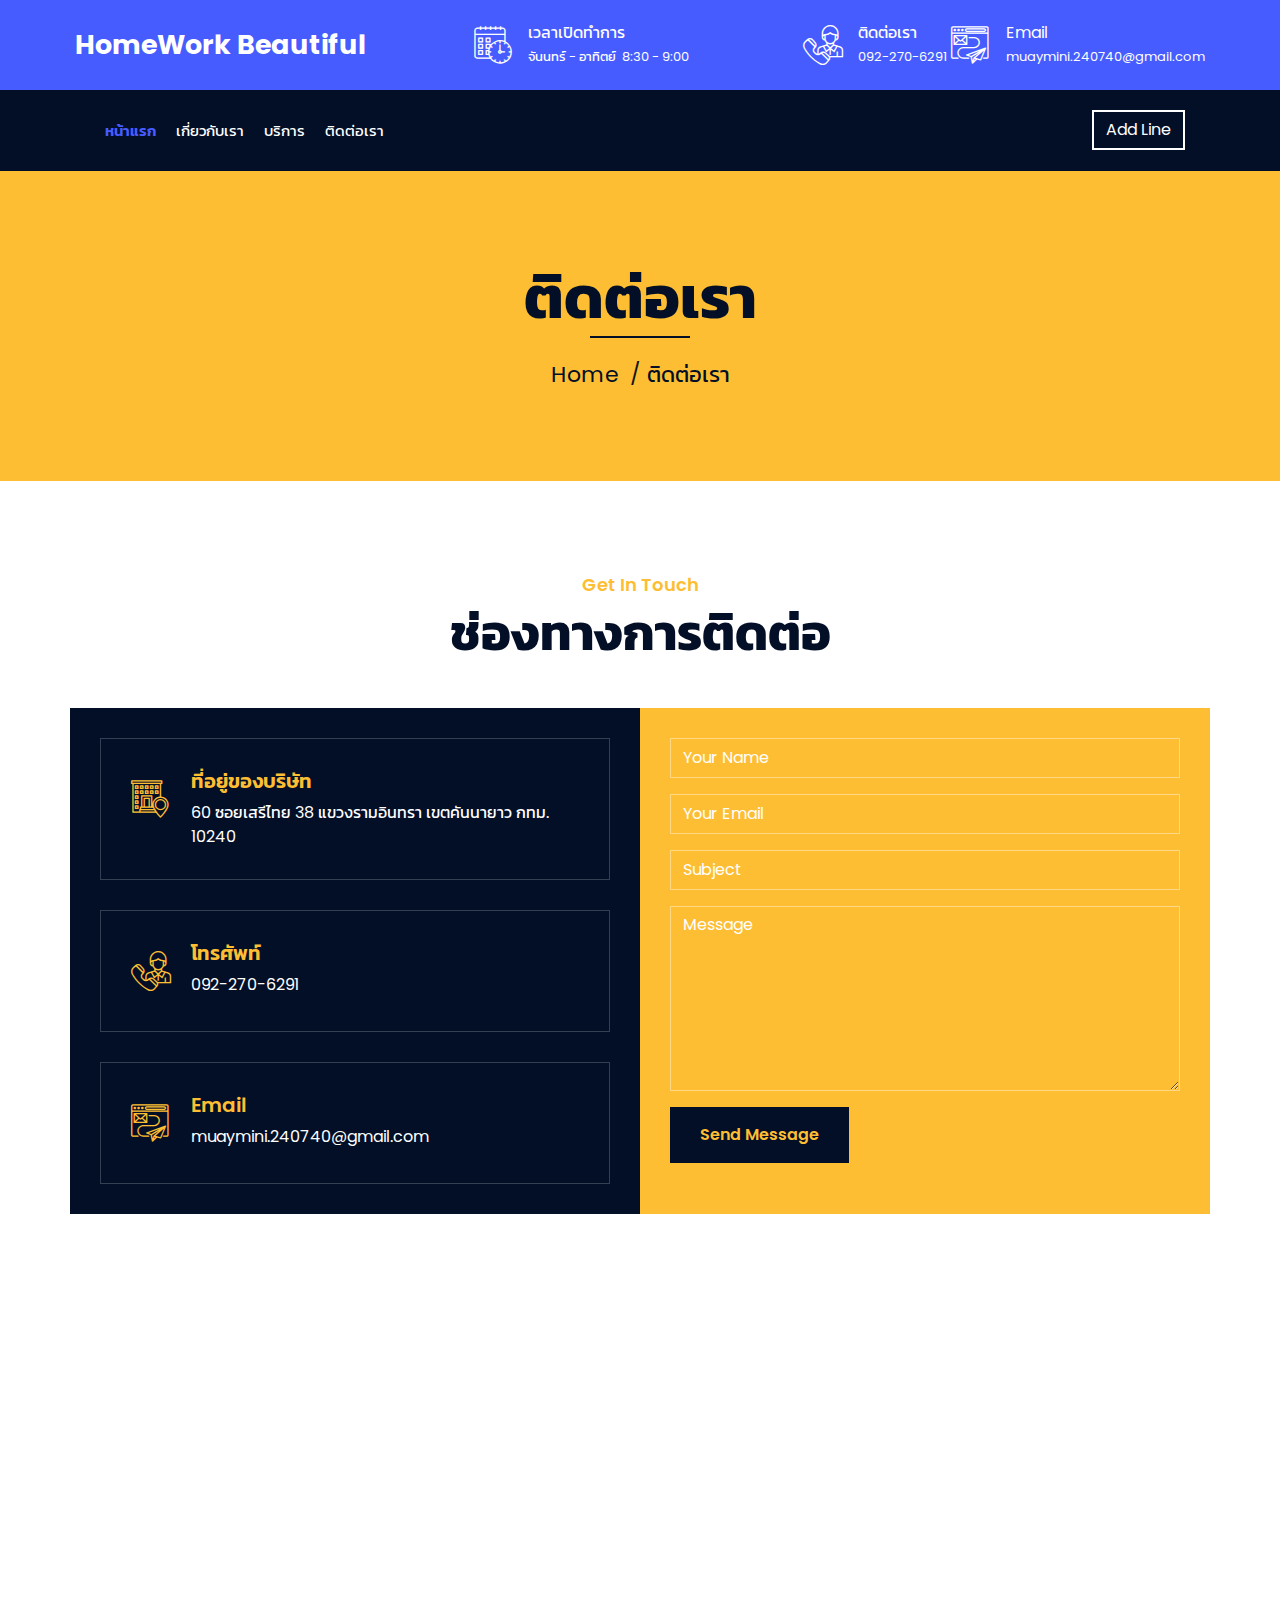
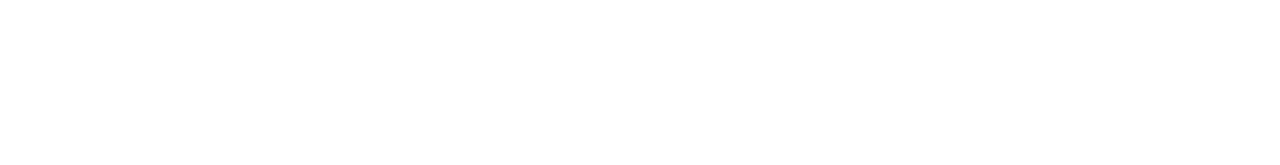
<file: contact.html>
<!DOCTYPE html>
<html lang="en">

<head>
    <meta charset="utf-8">
    <title>HomeWork Beautiful</title>
    <meta content="width=device-width, initial-scale=1.0" name="viewport">
    <meta content="Construction Company Website Template" name="keywords">
    <meta content="Construction Company Website Template" name="description">

    <!-- Favicon -->
    <link href="img/favicon (1).ico" rel="shortcut icon" type="image/x-icon" />
    <!-- Google Font -->
    <link href="https://fonts.googleapis.com/css2?family=Poppins:wght@100;200;300;400;500;600;700;800;900&display=swap"
        rel="stylesheet">

    <!-- CSS Libraries -->
    <link href="https://stackpath.bootstrapcdn.com/bootstrap/4.4.1/css/bootstrap.min.css" rel="stylesheet">
    <link href="https://cdnjs.cloudflare.com/ajax/libs/font-awesome/5.10.0/css/all.min.css" rel="stylesheet">
    <link href="lib/flaticon/font/flaticon.css" rel="stylesheet">
    <link href="lib/animate/animate.min.css" rel="stylesheet">
    <link href="lib/owlcarousel/assets/owl.carousel.min.css" rel="stylesheet">
    <link href="lib/lightbox/css/lightbox.min.css" rel="stylesheet">
    <link href="lib/slick/slick.css" rel="stylesheet">
    <link href="lib/slick/slick-theme.css" rel="stylesheet">

    <!-- Template Stylesheet -->
    <link href="css/style.css" rel="stylesheet">
</head>

<body>
    <div class="wrapper">
        <!-- Top Bar Start -->
        <div class="top-bar">
            <div class="container-fluid">
                <div class="row align-items-center">
                    <div class="col-lg-4 col-md-12">
                        <div class="logo">
                            <a href="index.html">
                                <h1>HomeWork Beautiful</h1>
                                <!-- <img src="img/logo.jpg" alt="Logo"> -->
                            </a>
                        </div>
                    </div>
                    <div class="col-lg-8 col-md-7 d-none d-lg-block">
                        <div class="row">
                            <div class="col-4">
                                <div class="top-bar-item">
                                    <div class="top-bar-icon">
                                        <i class="flaticon-calendar"></i>
                                    </div>
                                    <div class="top-bar-text">
                                        <h3>เวลาเปิดทำการ</h3>
                                        <p>จันนทร์ - อาทิตย์ &nbsp;8:30 - 9:00</p>
                                    </div>
                                </div>
                            </div>
                            <div class="col-4">
                                <div class="top-bar-item">
                                    <div class="top-bar-icon">
                                        <i class="flaticon-call"></i>
                                    </div>
                                    <div class="top-bar-text">
                                        <h3>ติดต่อเรา</h3>
                                        <p>092-270-6291</p>
                                    </div>
                                </div>
                            </div>
                            <div class="col-4">
                                <div class="top-bar-item">
                                    <div class="top-bar-icon">
                                        <i class="flaticon-send-mail"></i>
                                    </div>
                                    <div class="top-bar-text">
                                        <h3>Email</h3>
                                        <p>muaymini.240740@gmail.com</p>
                                    </div>
                                </div>
                            </div>
                        </div>
                    </div>
                </div>
            </div>
        </div>
        <!-- Top Bar End -->

        <!-- Nav Bar Start -->
        <div class="nav-bar">
            <div class="container-fluid">
                <nav class="navbar navbar-expand-lg bg-dark navbar-dark">
                    <a href="#" class="navbar-brand">MENU</a>
                    <button type="button" class="navbar-toggler" data-toggle="collapse" data-target="#navbarCollapse">
                        <span class="navbar-toggler-icon"></span>
                    </button>

                    <div class="collapse navbar-collapse justify-content-between" id="navbarCollapse">
                        <div class="navbar-nav mr-auto">
                            <a href="index.html" class="nav-item nav-link active">หน้าแรก</a>
                            <a href="about.html" class="nav-item nav-link">เกี่ยวกับเรา</a>
                            <a href="service.html" class="nav-item nav-link">บริการ</a>
                            <a href="contact.html" class="nav-item nav-link">ติดต่อเรา</a>
                        </div>
                        <div class="ml-auto">
                            <a class="btn" href="#">Add Line</a>
                        </div>
                    </div>
                </nav>
            </div>
        </div>
        <!-- Nav Bar End -->
            
            
            <!-- Page Header Start -->
            <div class="page-header">
                <div class="container">
                    <div class="row">
                        <div class="col-12">
                            <h2>ติดต่อเรา</h2>
                        </div>
                        <div class="col-12">
                            <a href="">Home</a>
                            <a href="">ติดต่อเรา</a>
                        </div>
                    </div>
                </div>
            </div>
            <!-- Page Header End -->


            <!-- Contact Start -->
            <div class="contact wow fadeInUp">
                <div class="container">
                    <div class="section-header text-center">
                        <p>Get In Touch</p>
                        <h2>ช่องทางการติดต่อ</h2>
                    </div>
                    <div class="row">
                        <div class="col-md-6">
                            <div class="contact-info">
                                <div class="contact-item">
                                    <i class="flaticon-address"></i>
                                    <div class="contact-text">
                                        <h2>ที่อยู่ของบริษัท</h2>
                                        <p>60 ซอยเสรีไทย 38 แขวงรามอินทรา เขตคันนายาว กทม. 10240</p>
                                    </div>
                                </div>
                                <div class="contact-item">
                                    <i class="flaticon-call"></i>
                                    <div class="contact-text">
                                        <h2>โทรศัพท์</h2>
                                        <p>092-270-6291</p>
                                    </div>
                                </div>
                                <div class="contact-item">
                                    <i class="flaticon-send-mail"></i>
                                    <div class="contact-text">
                                        <h2>Email</h2>
                                        <p>muaymini.240740@gmail.com</p>
                                    </div>
                                </div>
                            </div>
                        </div>
                        <div class="col-md-6">
                            <div class="contact-form">
                                <div id="success"></div>
                                <form name="sentMessage" id="contactForm" novalidate="novalidate">
                                    <div class="control-group">
                                        <input type="text" class="form-control" id="name" placeholder="Your Name" required="required" data-validation-required-message="Please enter your name" />
                                        <p class="help-block text-danger"></p>
                                    </div>
                                    <div class="control-group">
                                        <input type="email" class="form-control" id="email" placeholder="Your Email" required="required" data-validation-required-message="Please enter your email" />
                                        <p class="help-block text-danger"></p>
                                    </div>
                                    <div class="control-group">
                                        <input type="text" class="form-control" id="subject" placeholder="Subject" required="required" data-validation-required-message="Please enter a subject" />
                                        <p class="help-block text-danger"></p>
                                    </div>
                                    <div class="control-group">
                                        <textarea class="form-control" id="message" placeholder="Message" required="required" data-validation-required-message="Please enter your message"></textarea>
                                        <p class="help-block text-danger"></p>
                                    </div>
                                    <div>
                                        <button class="btn" type="submit" id="sendMessageButton">Send Message</button>
                                    </div>
                                </form>
                            </div>
                        </div>
                    </div>
                </div>
            </div>
            <!-- Contact End -->

        <!-- Footer Start -->
        <div class="footer wow fadeIn" data-wow-delay="0.3s">
            <div class="container">
                <div class="row">
                    <div class="col-md-6 col-lg-4">
                        <div class="footer-contact">
                            <h2>ที่อยู่ของบริษัท</h2>
                            <p><i class="fa fa-map-marker-alt"></i>60 ซอยเสรีไทย 38 แขวงรามอินทรา เขตคันนายาว กทม. 10240</p>
                            <p><i class="fa fa-phone-alt"></i>092-270-6291</p>
                            <p><i class="fa fa-envelope"></i>muaymini.240740@gmail.com</p>
                            <div class="footer-social">
                                <a href=""><i class="fab fa-facebook-f"></i></a>
                                <a href=""><i class="fab fa-youtube"></i></a>
                                <a href=""><i class="fab fa-instagram"></i></a>
                            </div>
                        </div>
                    </div>
                    <div class="col-md-6 col-lg-4">
                        <div class="footer-link">
                            <h2>บริการ</h2>
                            <a href="">โครงสร้าง งานระบบ</a>
                            <a href="">รีโนเวทบ้าน</a>
                            <a href="">งานพื้น ผนัง งานสี</a>
                            <a href="">ออกแบบ ตกแต่งภายใน</a>
                            <a href="">โรงรถ รั้ว ประตู หน้าต่าง</a>
                        </div>
                    </div>
                    <div class="col-md-6 col-lg-4">
                        <div class="footer-link">
                            <h2>Useful Pages</h2>
                            <a href="">เกี่ยวกับเรา</a>
                            <a href="">ติดต่อเรา</a>
                            <a href="">ทีมงาน</a>
                            <a href="">โปรเจค</a>
                            <a href="">รีวิวจากลูกค้า</a>
                        </div>
                    </div>
                </div>
            </div>
            <div class="container copyright">
                <div class="row">
                    <div class="col-md-6">
                        <p>&copy; <a href="index.html">HomeWork Beautiful 2021</a>, All Right Reserved.</p>
                    </div>
                    <div class="col-md-6">
                        <p>Designed By <a href="#">Kit Coding Studio</a></p>
                    </div>
                </div>
            </div>
        </div>
        <!-- Footer End -->

        <a href="#" class="back-to-top"><i class="fa fa-chevron-up"></i></a>
    </div>

    <!-- JavaScript Libraries -->
    <script src="https://code.jquery.com/jquery-3.4.1.min.js"></script>
    <script src="https://stackpath.bootstrapcdn.com/bootstrap/4.4.1/js/bootstrap.bundle.min.js"></script>
    <script src="lib/easing/easing.min.js"></script>
    <script src="lib/wow/wow.min.js"></script>
    <script src="lib/owlcarousel/owl.carousel.min.js"></script>
    <script src="lib/isotope/isotope.pkgd.min.js"></script>
    <script src="lib/lightbox/js/lightbox.min.js"></script>
    <script src="lib/waypoints/waypoints.min.js"></script>
    <script src="lib/counterup/counterup.min.js"></script>
    <script src="lib/slick/slick.min.js"></script>

    <!-- Template Javascript -->
    <script src="js/main.js"></script>
</body>

</html>
</file>
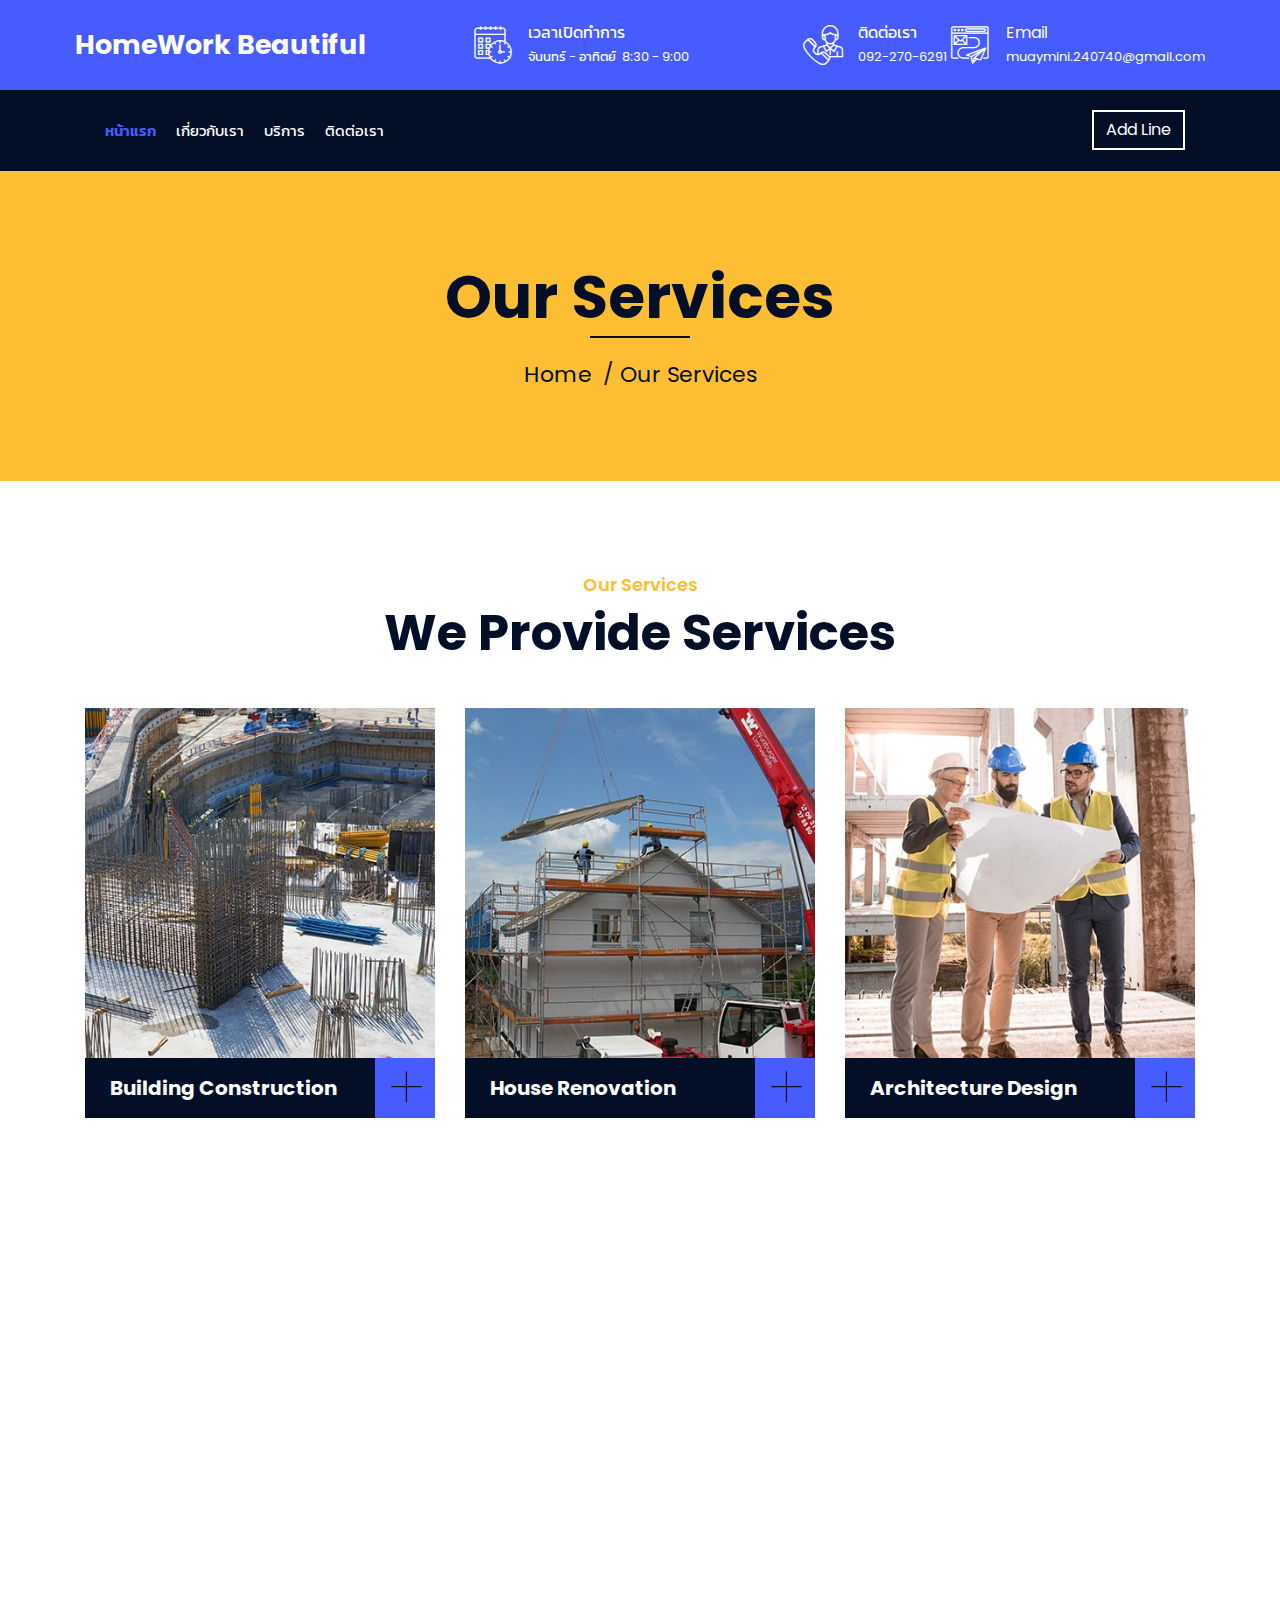
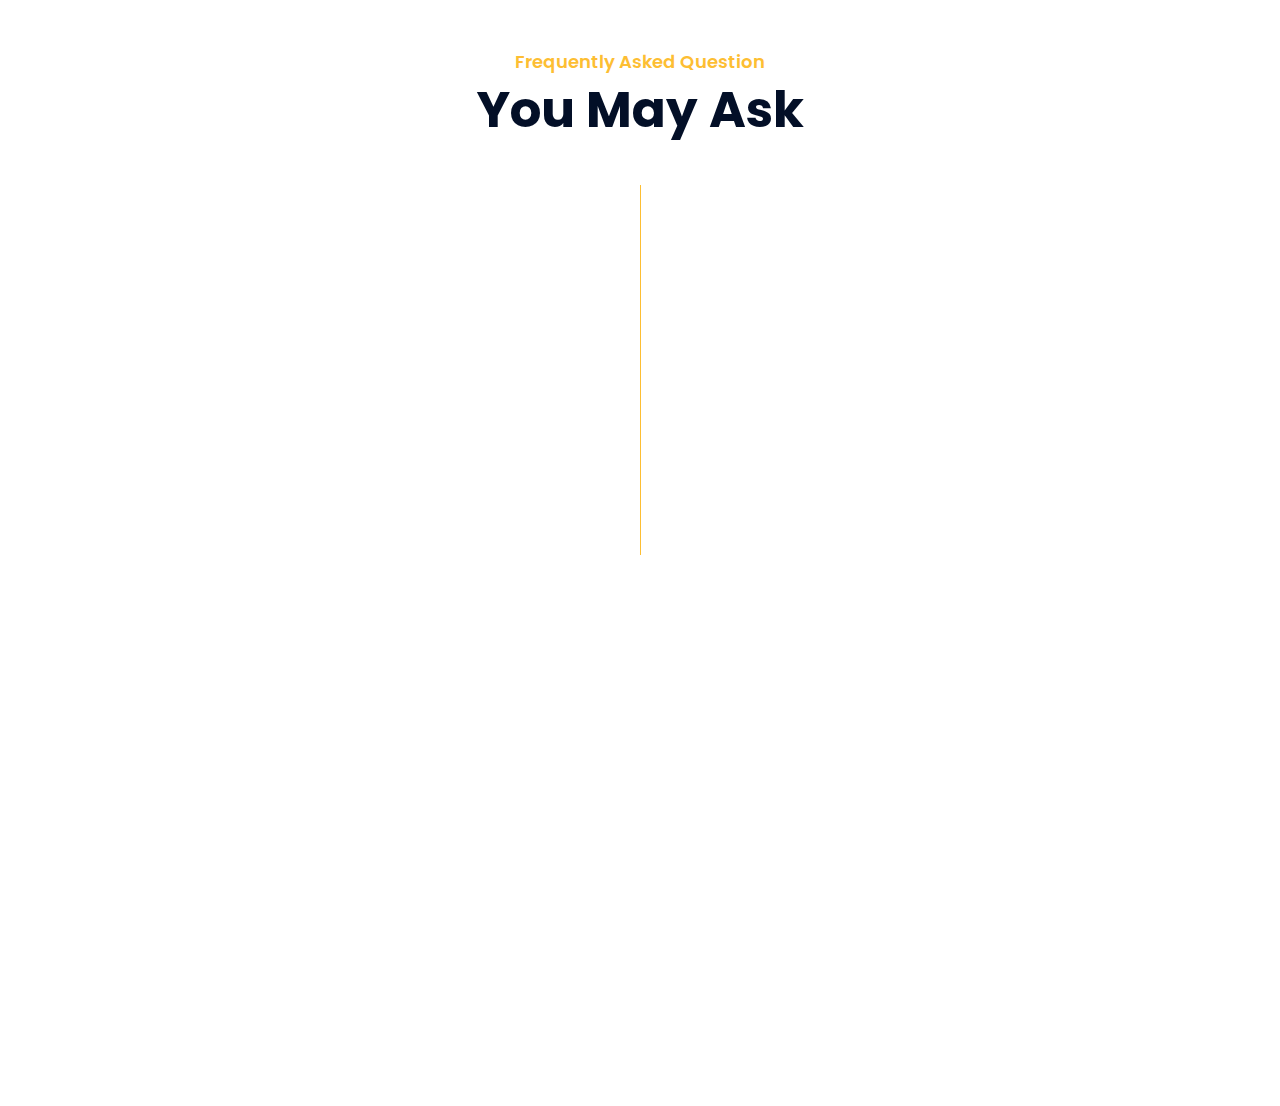
<file: service.html>
<!DOCTYPE html>
<html lang="en">

<head>
    <meta charset="utf-8">
    <title>HomeWork Beautiful</title>
    <meta content="width=device-width, initial-scale=1.0" name="viewport">
    <meta content="Construction Company Website Template" name="keywords">
    <meta content="Construction Company Website Template" name="description">

    <!-- Favicon -->
    <link href="img/favicon (1).ico" rel="shortcut icon" type="image/x-icon" />
    <!-- Google Font -->
    <link href="https://fonts.googleapis.com/css2?family=Poppins:wght@100;200;300;400;500;600;700;800;900&display=swap"
        rel="stylesheet">

    <!-- CSS Libraries -->
    <link href="https://stackpath.bootstrapcdn.com/bootstrap/4.4.1/css/bootstrap.min.css" rel="stylesheet">
    <link href="https://cdnjs.cloudflare.com/ajax/libs/font-awesome/5.10.0/css/all.min.css" rel="stylesheet">
    <link href="lib/flaticon/font/flaticon.css" rel="stylesheet">
    <link href="lib/animate/animate.min.css" rel="stylesheet">
    <link href="lib/owlcarousel/assets/owl.carousel.min.css" rel="stylesheet">
    <link href="lib/lightbox/css/lightbox.min.css" rel="stylesheet">
    <link href="lib/slick/slick.css" rel="stylesheet">
    <link href="lib/slick/slick-theme.css" rel="stylesheet">

    <!-- Template Stylesheet -->
    <link href="css/style.css" rel="stylesheet">
</head>

<body>
    <div class="wrapper">
        <!-- Top Bar Start -->
        <div class="top-bar">
            <div class="container-fluid">
                <div class="row align-items-center">
                    <div class="col-lg-4 col-md-12">
                        <div class="logo">
                            <a href="index.html">
                                <h1>HomeWork Beautiful</h1>
                                <!-- <img src="img/logo.jpg" alt="Logo"> -->
                            </a>
                        </div>
                    </div>
                    <div class="col-lg-8 col-md-7 d-none d-lg-block">
                        <div class="row">
                            <div class="col-4">
                                <div class="top-bar-item">
                                    <div class="top-bar-icon">
                                        <i class="flaticon-calendar"></i>
                                    </div>
                                    <div class="top-bar-text">
                                        <h3>เวลาเปิดทำการ</h3>
                                        <p>จันนทร์ - อาทิตย์ &nbsp;8:30 - 9:00</p>
                                    </div>
                                </div>
                            </div>
                            <div class="col-4">
                                <div class="top-bar-item">
                                    <div class="top-bar-icon">
                                        <i class="flaticon-call"></i>
                                    </div>
                                    <div class="top-bar-text">
                                        <h3>ติดต่อเรา</h3>
                                        <p>092-270-6291</p>
                                    </div>
                                </div>
                            </div>
                            <div class="col-4">
                                <div class="top-bar-item">
                                    <div class="top-bar-icon">
                                        <i class="flaticon-send-mail"></i>
                                    </div>
                                    <div class="top-bar-text">
                                        <h3>Email</h3>
                                        <p>muaymini.240740@gmail.com</p>
                                    </div>
                                </div>
                            </div>
                        </div>
                    </div>
                </div>
            </div>
        </div>
        <!-- Top Bar End -->

        <!-- Nav Bar Start -->
        <div class="nav-bar">
            <div class="container-fluid">
                <nav class="navbar navbar-expand-lg bg-dark navbar-dark">
                    <a href="#" class="navbar-brand">MENU</a>
                    <button type="button" class="navbar-toggler" data-toggle="collapse" data-target="#navbarCollapse">
                        <span class="navbar-toggler-icon"></span>
                    </button>

                    <div class="collapse navbar-collapse justify-content-between" id="navbarCollapse">
                        <div class="navbar-nav mr-auto">
                            <a href="index.html" class="nav-item nav-link active">หน้าแรก</a>
                            <a href="about.html" class="nav-item nav-link">เกี่ยวกับเรา</a>
                            <a href="service.html" class="nav-item nav-link">บริการ</a>
                            <a href="contact.html" class="nav-item nav-link">ติดต่อเรา</a>
                        </div>
                        <div class="ml-auto">
                            <a class="btn" href="#">Add Line</a>
                        </div>
                    </div>
                </nav>
            </div>
        </div>
        <!-- Nav Bar End -->
            
            
            <!-- Page Header Start -->
            <div class="page-header">
                <div class="container">
                    <div class="row">
                        <div class="col-12">
                            <h2>Our Services</h2>
                        </div>
                        <div class="col-12">
                            <a href="">Home</a>
                            <a href="">Our Services</a>
                        </div>
                    </div>
                </div>
            </div>
            <!-- Page Header End -->


            <!-- Service Start -->
            <div class="service">
                <div class="container">
                    <div class="section-header text-center">
                        <p>Our Services</p>
                        <h2>We Provide Services</h2>
                    </div>
                    <div class="row">
                        <div class="col-lg-4 col-md-6 wow fadeInUp" data-wow-delay="0.1s">
                            <div class="service-item">
                                <div class="service-img">
                                    <img src="img/service-1.jpg" alt="Image">
                                    <div class="service-overlay">
                                        <p>
                                            Lorem ipsum dolor sit amet, consectetur adipiscing elit. Phasellus nec pretium mi. Curabitur facilisis ornare velit non vulputate. Aliquam metus tortor, auctor id gravida condimentum, viverra quis sem.
                                        </p>
                                    </div>
                                </div>
                                <div class="service-text">
                                    <h3>Building Construction</h3>
                                    <a class="btn" href="img/service-1.jpg" data-lightbox="service">+</a>
                                </div>
                            </div>
                        </div>
                        <div class="col-lg-4 col-md-6 wow fadeInUp" data-wow-delay="0.2s">
                            <div class="service-item">
                                <div class="service-img">
                                    <img src="img/service-2.jpg" alt="Image">
                                    <div class="service-overlay">
                                        <p>
                                            Lorem ipsum dolor sit amet, consectetur adipiscing elit. Phasellus nec pretium mi. Curabitur facilisis ornare velit non vulputate. Aliquam metus tortor, auctor id gravida condimentum, viverra quis sem.
                                        </p>
                                    </div>
                                </div>
                                <div class="service-text">
                                    <h3>House Renovation</h3>
                                    <a class="btn" href="img/service-2.jpg" data-lightbox="service">+</a>
                                </div>
                            </div>
                        </div>
                        <div class="col-lg-4 col-md-6 wow fadeInUp" data-wow-delay="0.3s">
                            <div class="service-item">
                                <div class="service-img">
                                    <img src="img/service-3.jpg" alt="Image">
                                    <div class="service-overlay">
                                        <p>
                                            Lorem ipsum dolor sit amet, consectetur adipiscing elit. Phasellus nec pretium mi. Curabitur facilisis ornare velit non vulputate. Aliquam metus tortor, auctor id gravida condimentum, viverra quis sem.
                                        </p>
                                    </div>
                                </div>
                                <div class="service-text">
                                    <h3>Architecture Design</h3>
                                    <a class="btn" href="img/service-3.jpg" data-lightbox="service">+</a>
                                </div>
                            </div>
                        </div>
                        <div class="col-lg-4 col-md-6 wow fadeInUp" data-wow-delay="0.4s">
                            <div class="service-item">
                                <div class="service-img">
                                    <img src="img/service-4.jpg" alt="Image">
                                    <div class="service-overlay">
                                        <p>
                                            Lorem ipsum dolor sit amet, consectetur adipiscing elit. Phasellus nec pretium mi. Curabitur facilisis ornare velit non vulputate. Aliquam metus tortor, auctor id gravida condimentum, viverra quis sem.
                                        </p>
                                    </div>
                                </div>
                                <div class="service-text">
                                    <h3>Interior Design</h3>
                                    <a class="btn" href="img/service-4.jpg" data-lightbox="service">+</a>
                                </div>
                            </div>
                        </div>
                        <div class="col-lg-4 col-md-6 wow fadeInUp" data-wow-delay="0.5s">
                            <div class="service-item">
                                <div class="service-img">
                                    <img src="img/service-5.jpg" alt="Image">
                                    <div class="service-overlay">
                                        <p>
                                            Lorem ipsum dolor sit amet, consectetur adipiscing elit. Phasellus nec pretium mi. Curabitur facilisis ornare velit non vulputate. Aliquam metus tortor, auctor id gravida condimentum, viverra quis sem.
                                        </p>
                                    </div>
                                </div>
                                <div class="service-text">
                                    <h3>Fixing & Support</h3>
                                    <a class="btn" href="img/service-5.jpg" data-lightbox="service">+</a>
                                </div>
                            </div>
                        </div>
                        <div class="col-lg-4 col-md-6 wow fadeInUp" data-wow-delay="0.6s">
                            <div class="service-item">
                                <div class="service-img">
                                    <img src="img/service-6.jpg" alt="Image">
                                    <div class="service-overlay">
                                        <p>
                                            Lorem ipsum dolor sit amet, consectetur adipiscing elit. Phasellus nec pretium mi. Curabitur facilisis ornare velit non vulputate. Aliquam metus tortor, auctor id gravida condimentum, viverra quis sem.
                                        </p>
                                    </div>
                                </div>
                                <div class="service-text">
                                    <h3>Painting</h3>
                                    <a class="btn" href="img/service-6.jpg" data-lightbox="service">+</a>
                                </div>
                            </div>
                        </div>
                    </div>
                </div>
            </div>
            <!-- Service End -->
            
            
            <!-- FAQs Start -->
            <div class="faqs">
                <div class="container">
                    <div class="section-header text-center">
                        <p>Frequently Asked Question</p>
                        <h2>You May Ask</h2>
                    </div>
                    <div class="row">
                        <div class="col-md-6">
                            <div id="accordion-1">
                                <div class="card wow fadeInLeft" data-wow-delay="0.1s">
                                    <div class="card-header">
                                        <a class="card-link collapsed" data-toggle="collapse" href="#collapseOne">
                                            Lorem ipsum dolor sit amet?
                                        </a>
                                    </div>
                                    <div id="collapseOne" class="collapse" data-parent="#accordion-1">
                                        <div class="card-body">
                                            Lorem ipsum dolor sit amet, consectetur adipiscing elit. Phasellus nec pretium mi. Curabitur facilisis ornare velit non.
                                        </div>
                                    </div>
                                </div>
                                <div class="card wow fadeInLeft" data-wow-delay="0.2s">
                                    <div class="card-header">
                                        <a class="card-link collapsed" data-toggle="collapse" href="#collapseTwo">
                                            Lorem ipsum dolor sit amet?
                                        </a>
                                    </div>
                                    <div id="collapseTwo" class="collapse" data-parent="#accordion-1">
                                        <div class="card-body">
                                            Lorem ipsum dolor sit amet, consectetur adipiscing elit. Phasellus nec pretium mi. Curabitur facilisis ornare velit non.
                                        </div>
                                    </div>
                                </div>
                                <div class="card wow fadeInLeft" data-wow-delay="0.3s">
                                    <div class="card-header">
                                        <a class="card-link collapsed" data-toggle="collapse" href="#collapseThree">
                                            Lorem ipsum dolor sit amet?
                                        </a>
                                    </div>
                                    <div id="collapseThree" class="collapse" data-parent="#accordion-1">
                                        <div class="card-body">
                                            Lorem ipsum dolor sit amet, consectetur adipiscing elit. Phasellus nec pretium mi. Curabitur facilisis ornare velit non.
                                        </div>
                                    </div>
                                </div>
                                <div class="card wow fadeInLeft" data-wow-delay="0.4s">
                                    <div class="card-header">
                                        <a class="card-link collapsed" data-toggle="collapse" href="#collapseFour">
                                            Lorem ipsum dolor sit amet?
                                        </a>
                                    </div>
                                    <div id="collapseFour" class="collapse" data-parent="#accordion-1">
                                        <div class="card-body">
                                            Lorem ipsum dolor sit amet, consectetur adipiscing elit. Phasellus nec pretium mi. Curabitur facilisis ornare velit non.
                                        </div>
                                    </div>
                                </div>
                                <div class="card wow fadeInLeft" data-wow-delay="0.5s">
                                    <div class="card-header">
                                        <a class="card-link collapsed" data-toggle="collapse" href="#collapseFive">
                                            Lorem ipsum dolor sit amet?
                                        </a>
                                    </div>
                                    <div id="collapseFive" class="collapse" data-parent="#accordion-1">
                                        <div class="card-body">
                                            Lorem ipsum dolor sit amet, consectetur adipiscing elit. Phasellus nec pretium mi. Curabitur facilisis ornare velit non.
                                        </div>
                                    </div>
                                </div>
                            </div>
                        </div>
                        <div class="col-md-6">
                            <div id="accordion-2">
                                <div class="card wow fadeInRight" data-wow-delay="0.1s">
                                    <div class="card-header">
                                        <a class="card-link collapsed" data-toggle="collapse" href="#collapseSix">
                                            Lorem ipsum dolor sit amet?
                                        </a>
                                    </div>
                                    <div id="collapseSix" class="collapse" data-parent="#accordion-2">
                                        <div class="card-body">
                                            Lorem ipsum dolor sit amet, consectetur adipiscing elit. Phasellus nec pretium mi. Curabitur facilisis ornare velit non.
                                        </div>
                                    </div>
                                </div>
                                <div class="card wow fadeInRight" data-wow-delay="0.2s">
                                    <div class="card-header">
                                        <a class="card-link collapsed" data-toggle="collapse" href="#collapseSeven">
                                            Lorem ipsum dolor sit amet?
                                        </a>
                                    </div>
                                    <div id="collapseSeven" class="collapse" data-parent="#accordion-2">
                                        <div class="card-body">
                                            Lorem ipsum dolor sit amet, consectetur adipiscing elit. Phasellus nec pretium mi. Curabitur facilisis ornare velit non.
                                        </div>
                                    </div>
                                </div>
                                <div class="card wow fadeInRight" data-wow-delay="0.3s">
                                    <div class="card-header">
                                        <a class="card-link collapsed" data-toggle="collapse" href="#collapseEight">
                                            Lorem ipsum dolor sit amet?
                                        </a>
                                    </div>
                                    <div id="collapseEight" class="collapse" data-parent="#accordion-2">
                                        <div class="card-body">
                                            Lorem ipsum dolor sit amet, consectetur adipiscing elit. Phasellus nec pretium mi. Curabitur facilisis ornare velit non.
                                        </div>
                                    </div>
                                </div>
                                <div class="card wow fadeInRight" data-wow-delay="0.4s">
                                    <div class="card-header">
                                        <a class="card-link collapsed" data-toggle="collapse" href="#collapseNine">
                                            Lorem ipsum dolor sit amet?
                                        </a>
                                    </div>
                                    <div id="collapseNine" class="collapse" data-parent="#accordion-2">
                                        <div class="card-body">
                                            Lorem ipsum dolor sit amet, consectetur adipiscing elit. Phasellus nec pretium mi. Curabitur facilisis ornare velit non.
                                        </div>
                                    </div>
                                </div>
                                <div class="card wow fadeInRight" data-wow-delay="0.5s">
                                    <div class="card-header">
                                        <a class="card-link collapsed" data-toggle="collapse" href="#collapseTen">
                                            Lorem ipsum dolor sit amet?
                                        </a>
                                    </div>
                                    <div id="collapseTen" class="collapse" data-parent="#accordion-2">
                                        <div class="card-body">
                                            Lorem ipsum dolor sit amet, consectetur adipiscing elit. Phasellus nec pretium mi. Curabitur facilisis ornare velit non.
                                        </div>
                                    </div>
                                </div>
                            </div>
                        </div>
                    </div>
                </div>
            </div>
            <!-- FAQs End -->


        <!-- Footer Start -->
        <div class="footer wow fadeIn" data-wow-delay="0.3s">
            <div class="container">
                <div class="row">
                    <div class="col-md-6 col-lg-4">
                        <div class="footer-contact">
                            <h2>ที่อยู่ของบริษัท</h2>
                            <p><i class="fa fa-map-marker-alt"></i>60 ซอยเสรีไทย 38 แขวงรามอินทรา เขตคันนายาว กทม. 10240</p>
                            <p><i class="fa fa-phone-alt"></i>092-270-6291</p>
                            <p><i class="fa fa-envelope"></i>muaymini.240740@gmail.com</p>
                            <div class="footer-social">
                                <a href=""><i class="fab fa-facebook-f"></i></a>
                                <a href=""><i class="fab fa-youtube"></i></a>
                                <a href=""><i class="fab fa-instagram"></i></a>
                            </div>
                        </div>
                    </div>
                    <div class="col-md-6 col-lg-4">
                        <div class="footer-link">
                            <h2>บริการ</h2>
                            <a href="">โครงสร้าง งานระบบ</a>
                            <a href="">รีโนเวทบ้าน</a>
                            <a href="">งานพื้น ผนัง งานสี</a>
                            <a href="">ออกแบบ ตกแต่งภายใน</a>
                            <a href="">โรงรถ รั้ว ประตู หน้าต่าง</a>
                        </div>
                    </div>
                    <div class="col-md-6 col-lg-4">
                        <div class="footer-link">
                            <h2>Useful Pages</h2>
                            <a href="">เกี่ยวกับเรา</a>
                            <a href="">ติดต่อเรา</a>
                            <a href="">ทีมงาน</a>
                            <a href="">โปรเจค</a>
                            <a href="">รีวิวจากลูกค้า</a>
                        </div>
                    </div>
                </div>
            </div>
            <div class="container copyright">
                <div class="row">
                    <div class="col-md-6">
                        <p>&copy; <a href="index.html">HomeWork Beautiful 2021</a>, All Right Reserved.</p>
                    </div>
                    <div class="col-md-6">
                        <p>Designed By <a href="#">Kit Coding Studio</a></p>
                    </div>
                </div>
            </div>
        </div>
        <!-- Footer End -->

        <a href="#" class="back-to-top"><i class="fa fa-chevron-up"></i></a>
    </div>

    <!-- JavaScript Libraries -->
    <script src="https://code.jquery.com/jquery-3.4.1.min.js"></script>
    <script src="https://stackpath.bootstrapcdn.com/bootstrap/4.4.1/js/bootstrap.bundle.min.js"></script>
    <script src="lib/easing/easing.min.js"></script>
    <script src="lib/wow/wow.min.js"></script>
    <script src="lib/owlcarousel/owl.carousel.min.js"></script>
    <script src="lib/isotope/isotope.pkgd.min.js"></script>
    <script src="lib/lightbox/js/lightbox.min.js"></script>
    <script src="lib/waypoints/waypoints.min.js"></script>
    <script src="lib/counterup/counterup.min.js"></script>
    <script src="lib/slick/slick.min.js"></script>

    <!-- Template Javascript -->
    <script src="js/main.js"></script>
</body>

</html>
</file>
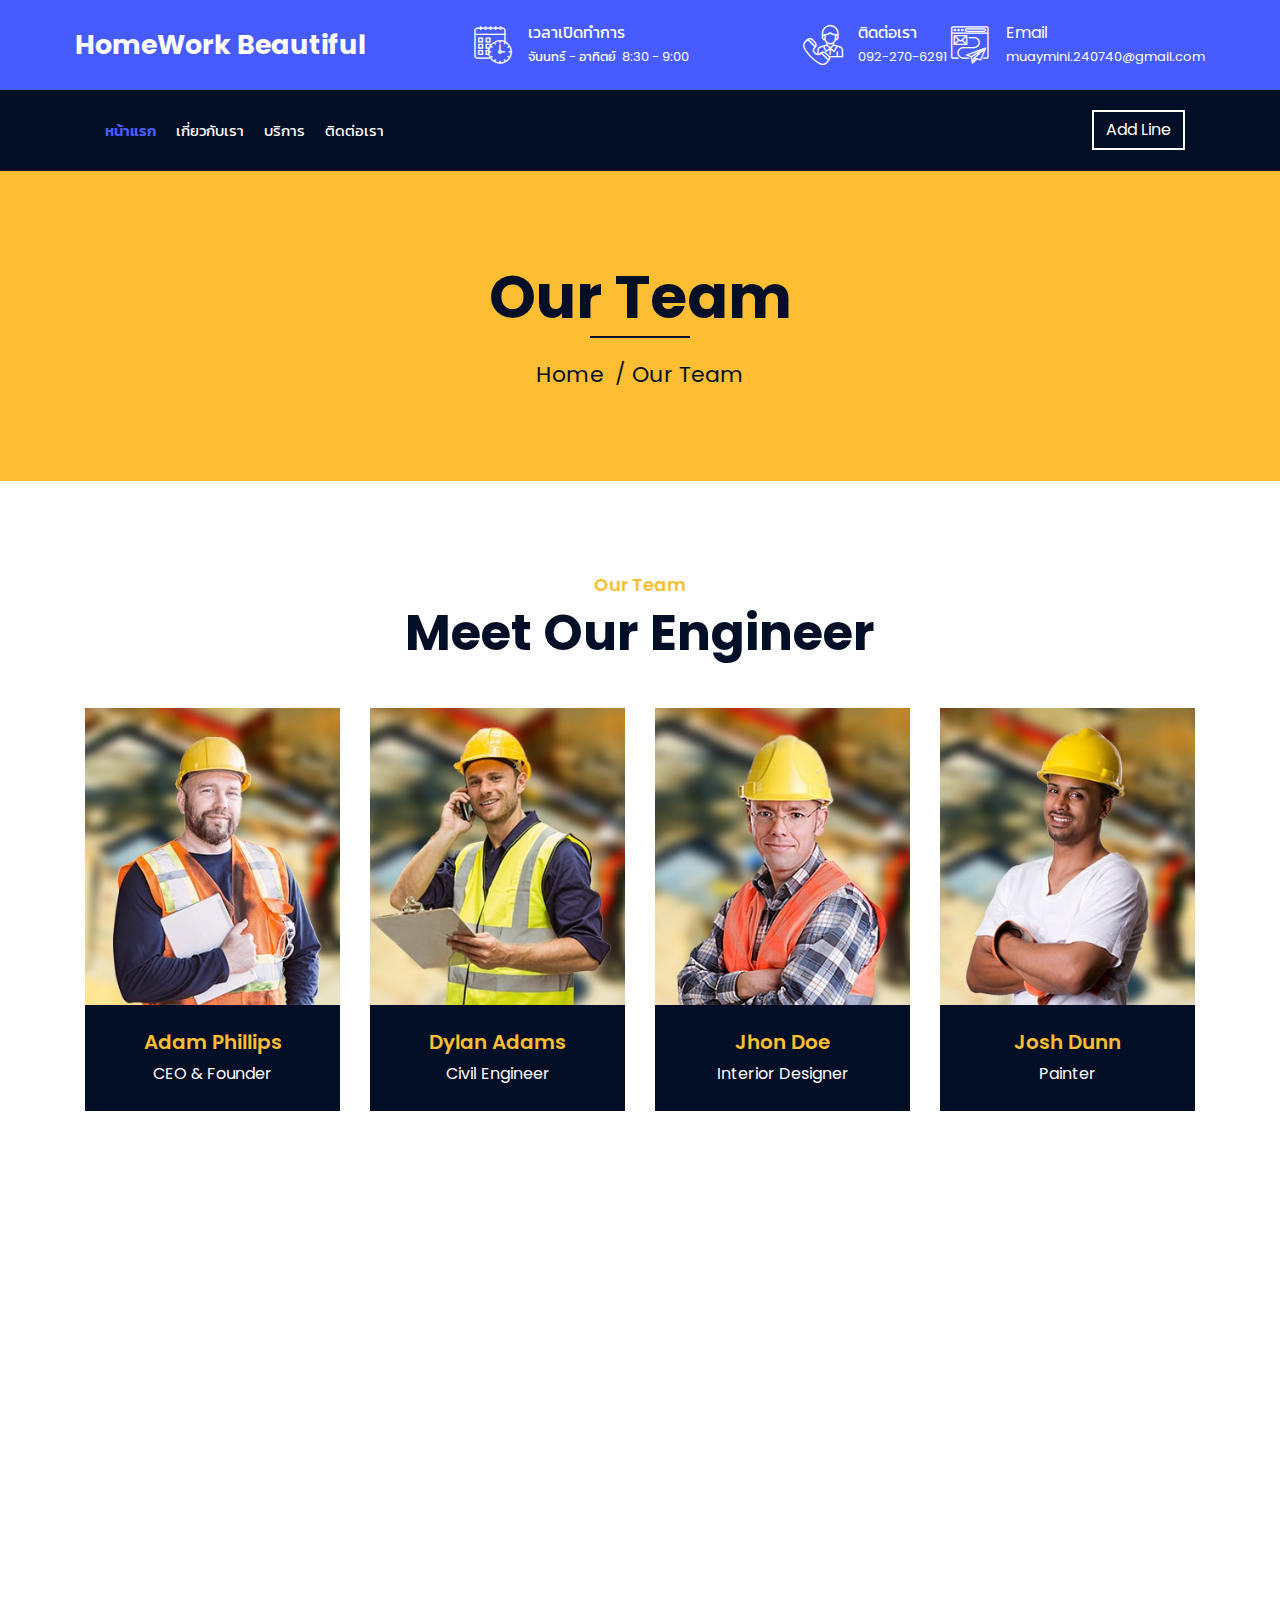
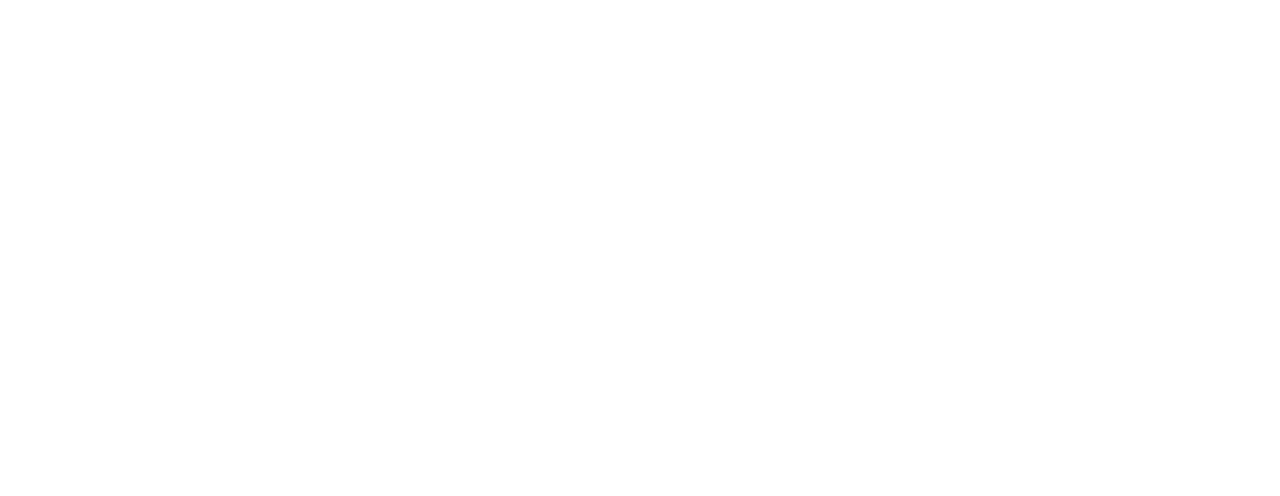
<file: team.html>
<!DOCTYPE html>
<html lang="en">

<head>
    <meta charset="utf-8">
    <title>HomeWork Beautiful</title>
    <meta content="width=device-width, initial-scale=1.0" name="viewport">
    <meta content="Construction Company Website Template" name="keywords">
    <meta content="Construction Company Website Template" name="description">

    <!-- Favicon -->
    <link href="img/favicon (1).ico" rel="shortcut icon" type="image/x-icon" />
    <!-- Google Font -->
    <link href="https://fonts.googleapis.com/css2?family=Poppins:wght@100;200;300;400;500;600;700;800;900&display=swap"
        rel="stylesheet">

    <!-- CSS Libraries -->
    <link href="https://stackpath.bootstrapcdn.com/bootstrap/4.4.1/css/bootstrap.min.css" rel="stylesheet">
    <link href="https://cdnjs.cloudflare.com/ajax/libs/font-awesome/5.10.0/css/all.min.css" rel="stylesheet">
    <link href="lib/flaticon/font/flaticon.css" rel="stylesheet">
    <link href="lib/animate/animate.min.css" rel="stylesheet">
    <link href="lib/owlcarousel/assets/owl.carousel.min.css" rel="stylesheet">
    <link href="lib/lightbox/css/lightbox.min.css" rel="stylesheet">
    <link href="lib/slick/slick.css" rel="stylesheet">
    <link href="lib/slick/slick-theme.css" rel="stylesheet">

    <!-- Template Stylesheet -->
    <link href="css/style.css" rel="stylesheet">
</head>

<body>
    <div class="wrapper">
        <!-- Top Bar Start -->
        <div class="top-bar">
            <div class="container-fluid">
                <div class="row align-items-center">
                    <div class="col-lg-4 col-md-12">
                        <div class="logo">
                            <a href="index.html">
                                <h1>HomeWork Beautiful</h1>
                                <!-- <img src="img/logo.jpg" alt="Logo"> -->
                            </a>
                        </div>
                    </div>
                    <div class="col-lg-8 col-md-7 d-none d-lg-block">
                        <div class="row">
                            <div class="col-4">
                                <div class="top-bar-item">
                                    <div class="top-bar-icon">
                                        <i class="flaticon-calendar"></i>
                                    </div>
                                    <div class="top-bar-text">
                                        <h3>เวลาเปิดทำการ</h3>
                                        <p>จันนทร์ - อาทิตย์ &nbsp;8:30 - 9:00</p>
                                    </div>
                                </div>
                            </div>
                            <div class="col-4">
                                <div class="top-bar-item">
                                    <div class="top-bar-icon">
                                        <i class="flaticon-call"></i>
                                    </div>
                                    <div class="top-bar-text">
                                        <h3>ติดต่อเรา</h3>
                                        <p>092-270-6291</p>
                                    </div>
                                </div>
                            </div>
                            <div class="col-4">
                                <div class="top-bar-item">
                                    <div class="top-bar-icon">
                                        <i class="flaticon-send-mail"></i>
                                    </div>
                                    <div class="top-bar-text">
                                        <h3>Email</h3>
                                        <p>muaymini.240740@gmail.com</p>
                                    </div>
                                </div>
                            </div>
                        </div>
                    </div>
                </div>
            </div>
        </div>
        <!-- Top Bar End -->

        <!-- Nav Bar Start -->
        <div class="nav-bar">
            <div class="container-fluid">
                <nav class="navbar navbar-expand-lg bg-dark navbar-dark">
                    <a href="#" class="navbar-brand">MENU</a>
                    <button type="button" class="navbar-toggler" data-toggle="collapse" data-target="#navbarCollapse">
                        <span class="navbar-toggler-icon"></span>
                    </button>

                    <div class="collapse navbar-collapse justify-content-between" id="navbarCollapse">
                        <div class="navbar-nav mr-auto">
                            <a href="index.html" class="nav-item nav-link active">หน้าแรก</a>
                            <a href="about.html" class="nav-item nav-link">เกี่ยวกับเรา</a>
                            <a href="service.html" class="nav-item nav-link">บริการ</a>
                            <a href="contact.html" class="nav-item nav-link">ติดต่อเรา</a>
                        </div>
                        <div class="ml-auto">
                            <a class="btn" href="#">Add Line</a>
                        </div>
                    </div>
                </nav>
            </div>
        </div>
        <!-- Nav Bar End -->
            
            
            <!-- Page Header Start -->
            <div class="page-header">
                <div class="container">
                    <div class="row">
                        <div class="col-12">
                            <h2>Our Team</h2>
                        </div>
                        <div class="col-12">
                            <a href="">Home</a>
                            <a href="">Our Team</a>
                        </div>
                    </div>
                </div>
            </div>
            <!-- Page Header End -->


            <!-- Team Start -->
            <div class="team">
                <div class="container">
                    <div class="section-header text-center">
                        <p>Our Team</p>
                        <h2>Meet Our Engineer</h2>
                    </div>
                    <div class="row">
                        <div class="col-lg-3 col-md-6 wow fadeInUp" data-wow-delay="0.1s">
                            <div class="team-item">
                                <div class="team-img">
                                    <img src="img/team-1.jpg" alt="Team Image">
                                </div>
                                <div class="team-text">
                                    <h2>Adam Phillips</h2>
                                    <p>CEO & Founder</p>
                                </div>
                                <div class="team-social">
                                    <a class="social-tw" href=""><i class="fab fa-twitter"></i></a>
                                    <a class="social-fb" href=""><i class="fab fa-facebook-f"></i></a>
                                    <a class="social-li" href=""><i class="fab fa-linkedin-in"></i></a>
                                    <a class="social-in" href=""><i class="fab fa-instagram"></i></a>
                                </div>
                            </div>
                        </div>
                        <div class="col-lg-3 col-md-6 wow fadeInUp" data-wow-delay="0.2s">
                            <div class="team-item">
                                <div class="team-img">
                                    <img src="img/team-2.jpg" alt="Team Image">
                                </div>
                                <div class="team-text">
                                    <h2>Dylan Adams</h2>
                                    <p>Civil Engineer</p>
                                </div>
                                <div class="team-social">
                                    <a class="social-tw" href=""><i class="fab fa-twitter"></i></a>
                                    <a class="social-fb" href=""><i class="fab fa-facebook-f"></i></a>
                                    <a class="social-li" href=""><i class="fab fa-linkedin-in"></i></a>
                                    <a class="social-in" href=""><i class="fab fa-instagram"></i></a>
                                </div>
                            </div>
                        </div>
                        <div class="col-lg-3 col-md-6 wow fadeInUp" data-wow-delay="0.3s">
                            <div class="team-item">
                                <div class="team-img">
                                    <img src="img/team-3.jpg" alt="Team Image">
                                </div>
                                <div class="team-text">
                                    <h2>Jhon Doe</h2>
                                    <p>Interior Designer</p>
                                </div>
                                <div class="team-social">
                                    <a class="social-tw" href=""><i class="fab fa-twitter"></i></a>
                                    <a class="social-fb" href=""><i class="fab fa-facebook-f"></i></a>
                                    <a class="social-li" href=""><i class="fab fa-linkedin-in"></i></a>
                                    <a class="social-in" href=""><i class="fab fa-instagram"></i></a>
                                </div>
                            </div>
                        </div>
                        <div class="col-lg-3 col-md-6 wow fadeInUp" data-wow-delay="0.4s">
                            <div class="team-item">
                                <div class="team-img">
                                    <img src="img/team-4.jpg" alt="Team Image">
                                </div>
                                <div class="team-text">
                                    <h2>Josh Dunn</h2>
                                    <p>Painter</p>
                                </div>
                                <div class="team-social">
                                    <a class="social-tw" href=""><i class="fab fa-twitter"></i></a>
                                    <a class="social-fb" href=""><i class="fab fa-facebook-f"></i></a>
                                    <a class="social-li" href=""><i class="fab fa-linkedin-in"></i></a>
                                    <a class="social-in" href=""><i class="fab fa-instagram"></i></a>
                                </div>
                            </div>
                        </div>
                        <div class="col-lg-3 col-md-6 wow fadeInUp" data-wow-delay="0.1s">
                            <div class="team-item">
                                <div class="team-img">
                                    <img src="img/team-1.jpg" alt="Team Image">
                                </div>
                                <div class="team-text">
                                    <h2>Adam Phillips</h2>
                                    <p>CEO & Founder</p>
                                </div>
                                <div class="team-social">
                                    <a class="social-tw" href=""><i class="fab fa-twitter"></i></a>
                                    <a class="social-fb" href=""><i class="fab fa-facebook-f"></i></a>
                                    <a class="social-li" href=""><i class="fab fa-linkedin-in"></i></a>
                                    <a class="social-in" href=""><i class="fab fa-instagram"></i></a>
                                </div>
                            </div>
                        </div>
                        <div class="col-lg-3 col-md-6 wow fadeInUp" data-wow-delay="0.2s">
                            <div class="team-item">
                                <div class="team-img">
                                    <img src="img/team-2.jpg" alt="Team Image">
                                </div>
                                <div class="team-text">
                                    <h2>Dylan Adams</h2>
                                    <p>Civil Engineer</p>
                                </div>
                                <div class="team-social">
                                    <a class="social-tw" href=""><i class="fab fa-twitter"></i></a>
                                    <a class="social-fb" href=""><i class="fab fa-facebook-f"></i></a>
                                    <a class="social-li" href=""><i class="fab fa-linkedin-in"></i></a>
                                    <a class="social-in" href=""><i class="fab fa-instagram"></i></a>
                                </div>
                            </div>
                        </div>
                        <div class="col-lg-3 col-md-6 wow fadeInUp" data-wow-delay="0.3s">
                            <div class="team-item">
                                <div class="team-img">
                                    <img src="img/team-3.jpg" alt="Team Image">
                                </div>
                                <div class="team-text">
                                    <h2>Jhon Doe</h2>
                                    <p>Interior Designer</p>
                                </div>
                                <div class="team-social">
                                    <a class="social-tw" href=""><i class="fab fa-twitter"></i></a>
                                    <a class="social-fb" href=""><i class="fab fa-facebook-f"></i></a>
                                    <a class="social-li" href=""><i class="fab fa-linkedin-in"></i></a>
                                    <a class="social-in" href=""><i class="fab fa-instagram"></i></a>
                                </div>
                            </div>
                        </div>
                        <div class="col-lg-3 col-md-6 wow fadeInUp" data-wow-delay="0.4s">
                            <div class="team-item">
                                <div class="team-img">
                                    <img src="img/team-4.jpg" alt="Team Image">
                                </div>
                                <div class="team-text">
                                    <h2>Josh Dunn</h2>
                                    <p>Painter</p>
                                </div>
                                <div class="team-social">
                                    <a class="social-tw" href=""><i class="fab fa-twitter"></i></a>
                                    <a class="social-fb" href=""><i class="fab fa-facebook-f"></i></a>
                                    <a class="social-li" href=""><i class="fab fa-linkedin-in"></i></a>
                                    <a class="social-in" href=""><i class="fab fa-instagram"></i></a>
                                </div>
                            </div>
                        </div>
                    </div>
                </div>
            </div>
            <!-- Team End -->


        <!-- Footer Start -->
        <div class="footer wow fadeIn" data-wow-delay="0.3s">
            <div class="container">
                <div class="row">
                    <div class="col-md-6 col-lg-4">
                        <div class="footer-contact">
                            <h2>ที่อยู่ของบริษัท</h2>
                            <p><i class="fa fa-map-marker-alt"></i>60 ซอยเสรีไทย 38 แขวงรามอินทรา เขตคันนายาว กทม. 10240</p>
                            <p><i class="fa fa-phone-alt"></i>092-270-6291</p>
                            <p><i class="fa fa-envelope"></i>muaymini.240740@gmail.com</p>
                            <div class="footer-social">
                                <a href=""><i class="fab fa-facebook-f"></i></a>
                                <a href=""><i class="fab fa-youtube"></i></a>
                                <a href=""><i class="fab fa-instagram"></i></a>
                            </div>
                        </div>
                    </div>
                    <div class="col-md-6 col-lg-4">
                        <div class="footer-link">
                            <h2>บริการ</h2>
                            <a href="">โครงสร้าง งานระบบ</a>
                            <a href="">รีโนเวทบ้าน</a>
                            <a href="">งานพื้น ผนัง งานสี</a>
                            <a href="">ออกแบบ ตกแต่งภายใน</a>
                            <a href="">โรงรถ รั้ว ประตู หน้าต่าง</a>
                        </div>
                    </div>
                    <div class="col-md-6 col-lg-4">
                        <div class="footer-link">
                            <h2>Useful Pages</h2>
                            <a href="">เกี่ยวกับเรา</a>
                            <a href="">ติดต่อเรา</a>
                            <a href="">ทีมงาน</a>
                            <a href="">โปรเจค</a>
                            <a href="">รีวิวจากลูกค้า</a>
                        </div>
                    </div>
                </div>
            </div>
            <div class="container copyright">
                <div class="row">
                    <div class="col-md-6">
                        <p>&copy; <a href="index.html">HomeWork Beautiful 2021</a>, All Right Reserved.</p>
                    </div>
                    <div class="col-md-6">
                        <p>Designed By <a href="#">Kit Coding Studio</a></p>
                    </div>
                </div>
            </div>
        </div>
        <!-- Footer End -->

        <a href="#" class="back-to-top"><i class="fa fa-chevron-up"></i></a>
    </div>

    <!-- JavaScript Libraries -->
    <script src="https://code.jquery.com/jquery-3.4.1.min.js"></script>
    <script src="https://stackpath.bootstrapcdn.com/bootstrap/4.4.1/js/bootstrap.bundle.min.js"></script>
    <script src="lib/easing/easing.min.js"></script>
    <script src="lib/wow/wow.min.js"></script>
    <script src="lib/owlcarousel/owl.carousel.min.js"></script>
    <script src="lib/isotope/isotope.pkgd.min.js"></script>
    <script src="lib/lightbox/js/lightbox.min.js"></script>
    <script src="lib/waypoints/waypoints.min.js"></script>
    <script src="lib/counterup/counterup.min.js"></script>
    <script src="lib/slick/slick.min.js"></script>

    <!-- Template Javascript -->
    <script src="js/main.js"></script>
</body>

</html>
</file>
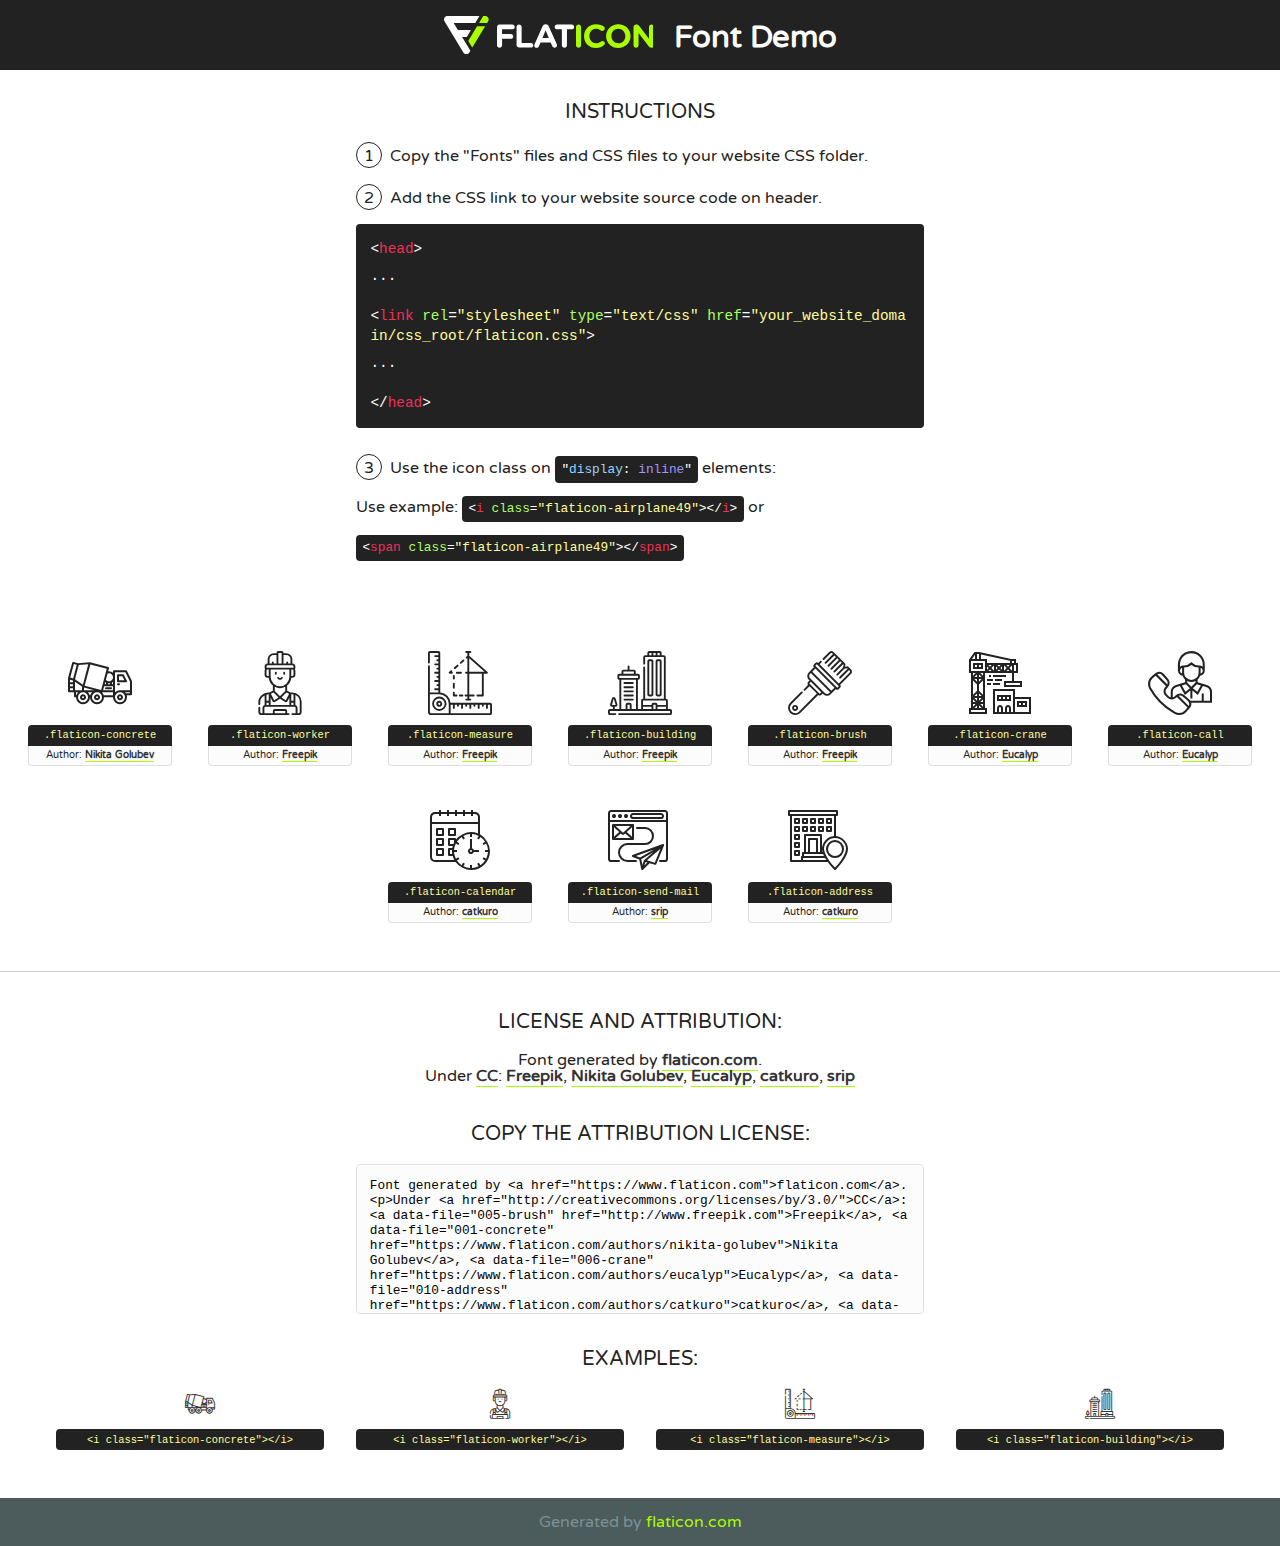
<file: lib/flaticon/font/flaticon.html>
<!DOCTYPE html>
<!--
  Flaticon icon font: Flaticon
  Creation date: 23/08/2020 07:24
-->
<html>
<!DOCTYPE html>
<html>

<head>
    <title>Flaticon WebFont</title>
    <link href="http://fonts.googleapis.com/css?family=Varela+Round" rel="stylesheet" type="text/css" />
    <link rel="stylesheet" type="text/css" href="flaticon.css">
    <meta charset="UTF-8">
    <style>
    html, body, div, span, applet, object, iframe,
    h1, h2, h3, h4, h5, h6, p, blockquote, pre,
    a, abbr, acronym, address, big, cite, code,
    del, dfn, em, img, ins, kbd, q, s, samp,
    small, strike, strong, sub, sup, tt, var,
    b, u, i, center,
    dl, dt, dd, ol, ul, li,
    fieldset, form, label, legend,
    table, caption, tbody, tfoot, thead, tr, th, td,
    article, aside, canvas, details, embed, 
    figure, figcaption, footer, header, hgroup, 
    menu, nav, output, ruby, section, summary,
    time, mark, audio, video {
        margin: 0;
        padding: 0;
        border: 0;
        font-size: 100%;
        font: inherit;
        vertical-align: baseline;
    }
    /* HTML5 display-role reset for older browsers */
    article, aside, details, figcaption, figure, 
    footer, header, hgroup, menu, nav, section {
        display: block;
    }
    body {
        line-height: 1;
    }
    ol, ul {
        list-style: none;
    }
    blockquote, q {
        quotes: none;
    }
    blockquote:before, blockquote:after,
    q:before, q:after {
        content: '';
        content: none;
    }
    table {
        border-collapse: collapse;
        border-spacing: 0;
    }
    body {
        font-family: 'Varela Round', Helvetica, Arial, sans-serif;
        font-size: 16px;
        color: #222;
    }
    a {
        color: #333;
        border-bottom: 1px solid #a9fd00;
        font-weight: bold;
        text-decoration: none;
    }
    * {
        -moz-box-sizing: border-box;
        -webkit-box-sizing: border-box;
        box-sizing: border-box;
        margin: 0;
        padding: 0;
    }
    [class^="flaticon-"]:before, [class*=" flaticon-"]:before, [class^="flaticon-"]:after, [class*=" flaticon-"]:after {
        font-family: Flaticon;
        font-size: 30px;
        font-style: normal;
        margin-left: 20px;
        color: #333;
    }
    .wrapper {
        max-width: 600px;
        margin: auto;
        padding: 0 1em;
    }
    .title {
        font-size: 1.25em;
        text-align: center;
        margin-bottom: 1em;
        text-transform: uppercase;
    }
    header {
        text-align: center;
        background-color: #222;
        color: #fff;
        padding: 1em;
    }
    header .logo {
        width: 210px;
        height: 38px;
        display: inline-block;
        vertical-align: middle;
        margin-right: 1em;
        border: none;
    }
    header strong {
        font-size: 1.95em;
        font-weight: bold;
        vertical-align: middle;
        margin-top: 5px;
        display: inline-block;
    }
    .demo {
        margin: 2em auto;
        line-height: 1.25em;
    }
    .demo ul li {
        margin-bottom: 1em;
    }
    .demo ul li .num {
        color: #222;
        border-radius: 20px;
        display: inline-block;
        width: 26px;
        padding: 3px;
        height: 26px;
        text-align: center;
        margin-right: 0.5em;
        border: 1px solid #222;
    }
    .demo ul li code {
        background-color: #222;
        border-radius: 4px;
        padding: 0.25em 0.5em;
        display: inline-block;
        color: #fff;
        font-family: Consolas,Monaco,Lucida Console,Liberation Mono,DejaVu Sans Mono,Bitstream Vera Sans Mono,Courier New, monospace;
        font-weight: lighter;
        margin-top: 1em;
        font-size: 0.8em;
        word-break: break-all;
    }
    .demo ul li code.big {
        padding: 1em;
        font-size: 0.9em;
    }
    .demo ul li code .red {
        color: #EF3159;
    }
    .demo ul li code .green {
        color: #ACFF65;
    }
    .demo ul li code .yellow {
        color: #FFFF99;
    }
    .demo ul li code .blue {
        color: #99D3FF;
    }
    .demo ul li code .purple {
        color: #A295FF;
    }
    .demo ul li code .dots {
        margin-top: 0.5em;
        display: block;
    }
    #glyphs {
        border-bottom: 1px solid #ccc;
        padding: 2em 0;
        text-align: center;
    }
    .glyph {
        display: inline-block;
        width: 9em;
        margin: 1em;
        text-align: center;
        vertical-align: top;
        background: #FFF;
    }
    .glyph .glyph-icon {
        padding: 10px;
        display: block;
        font-family:"Flaticon";
        font-size: 64px;
        line-height: 1;
    }
    .glyph .glyph-icon:before {
        font-size: 64px;
        color: #222;
        margin-left: 0;
    }
    .class-name {
        font-size: 0.65em;
        background-color: #222;
        color: #fff;
        border-radius: 4px 4px 0 0;
        padding: 0.5em;
        color: #FFFF99;
        font-family: Consolas,Monaco,Lucida Console,Liberation Mono,DejaVu Sans Mono,Bitstream Vera Sans Mono,Courier New, monospace;
    }
    .author-name {
        font-size: 0.6em;
        background-color: #fcfcfd;
        border: 1px solid #DEDEE4;
        border-top: 0;
        border-radius: 0 0 4px 4px;
        padding: 0.5em;
    }
    .class-name:last-child {
        font-size: 10px;
        color:#888;
    }
    .class-name:last-child a {
        font-size: 10px;
        color:#555;
    }
    .class-name:last-child a:hover {
        color:#a9fd00;
    }
    .glyph > input {
        display: block;
        width: 100px;
        margin: 5px auto;
        text-align: center;
        font-size: 12px;
        cursor: text;
    }
    .glyph > input.icon-input {
        font-family:"Flaticon";
        font-size: 16px;
        margin-bottom: 10px;
    }
    .attribution .title {
        margin-top: 2em;
    }
    .attribution textarea {
        background-color: #fcfcfd;
        padding: 1em;
        border: none;
        box-shadow: none;
        border: 1px solid #DEDEE4;
        border-radius: 4px;
        resize: none;
        width: 100%;
        height: 150px;
        font-size: 0.8em;
        font-family: Consolas,Monaco,Lucida Console,Liberation Mono,DejaVu Sans Mono,Bitstream Vera Sans Mono,Courier New, monospace;
        -webkit-appearance: none;
    }
    .iconsuse {
        margin: 2em auto;
        text-align: center;
        max-width: 1200px;
    }
    .iconsuse:after {
        content: '';
        display: table;
        clear: both;
    }
    .iconsuse .image {
        float: left;
        width: 25%;
        padding: 0 1em;
    }
    .iconsuse .image p {
        margin-bottom: 1em;
    }
    .iconsuse .image span {
        display: block;
        font-size: 0.65em;
        background-color: #222;
        color: #fff;
        border-radius: 4px;
        padding: 0.5em;
        color: #FFFF99;
        margin-top: 1em;
        font-family: Consolas,Monaco,Lucida Console,Liberation Mono,DejaVu Sans Mono,Bitstream Vera Sans Mono,Courier New, monospace;
    }
    #footer {
        text-align: center;
        background-color: #4C5B5C;
        color: #7c9192;
        padding: 1em;
    }
    #footer a {
        border: none;
        color: #a9fd00;
        font-weight: normal;
    }
    @media (max-width: 960px) {
        .iconsuse .image {
            width: 50%;
        }
    }
    @media (max-width: 560px) {
        .iconsuse .image {
            width: 100%;
        }
    }
    </style>
</head>

<body class="characters-off">

    <header>
        <a href="https://www.flaticon.com" target="_blank" class="logo">
            <svg version="1.1" xmlns="http://www.w3.org/2000/svg" xmlns:xlink="http://www.w3.org/1999/xlink" xmlns:a="http://ns.adobe.com/AdobeSVGViewerExtensions/3.0/" viewBox="0 0 560.875 102.036" enable-background="new 0 0 560.875 102.036" xml:space="preserve">
                <defs>
                </defs>
                <g>
                    <g class="letters">
                        <path fill="#ffffff" d="M141.596,29.675c0-3.777,2.985-6.767,6.764-6.767h34.438c3.426,0,6.15,2.728,6.15,6.15
                        c0,3.43-2.724,6.149-6.15,6.149h-27.674v13.091h23.719c3.429,0,6.151,2.724,6.151,6.15c0,3.43-2.723,6.149-6.151,6.149h-23.719
                        v17.574c0,3.773-2.986,6.761-6.764,6.761c-3.779,0-6.764-2.989-6.764-6.761V29.675z"></path>
                        <path fill="#ffffff" d="M193.844,29.149c0-3.781,2.985-6.767,6.764-6.767c3.776,0,6.763,2.985,6.763,6.767v42.957h25.039
                        c3.426,0,6.149,2.726,6.149,6.153c0,3.425-2.723,6.15-6.149,6.15h-31.802c-3.779,0-6.764-2.986-6.764-6.768V29.149z"></path>
                        <path fill="#ffffff" d="M241.891,75.71l21.438-48.407c1.492-3.341,4.215-5.357,7.906-5.357h0.792
                        c3.686,0,6.323,2.017,7.815,5.357l21.439,48.407c0.436,0.967,0.701,1.845,0.701,2.723c0,3.602-2.809,6.501-6.414,6.501
                        c-3.161,0-5.269-1.845-6.499-4.655l-4.132-9.661h-27.059l-4.301,10.102c-1.144,2.631-3.426,4.214-6.237,4.214
                        c-3.517,0-6.24-2.81-6.24-6.325C241.1,77.64,241.451,76.677,241.891,75.71z M279.932,58.666l-8.521-20.297l-8.526,20.297H279.932
                        z"></path>
                        <path fill="#ffffff" d="M314.864,35.387H301.86c-3.429,0-6.239-2.813-6.239-6.238c0-3.429,2.811-6.24,6.239-6.24h39.533
                        c3.426,0,6.237,2.811,6.237,6.24c0,3.425-2.811,6.238-6.237,6.238h-13.001v42.785c0,3.773-2.99,6.761-6.764,6.761
                        c-3.779,0-6.764-2.989-6.764-6.761V35.387z"></path>
                        <path fill="#A9FD00" d="M352.615,29.149c0-3.781,2.985-6.767,6.767-6.767c3.774,0,6.761,2.985,6.761,6.767v49.024
                        c0,3.773-2.987,6.761-6.761,6.761c-3.781,0-6.767-2.989-6.767-6.761V29.149z"></path>
                        <path fill="#A9FD00" d="M374.132,53.836v-0.179c0-17.481,13.178-31.801,32.065-31.801c9.22,0,15.459,2.458,20.557,6.238
                        c1.402,1.054,2.637,2.985,2.637,5.357c0,3.692-2.985,6.59-6.681,6.59c-1.845,0-3.071-0.702-4.044-1.319
                        c-3.776-2.813-7.729-4.393-12.562-4.393c-10.364,0-17.831,8.611-17.831,19.154v0.173c0,10.542,7.291,19.329,17.831,19.329
                        c5.715,0,9.492-1.756,13.359-4.834c1.049-0.874,2.458-1.491,4.039-1.491c3.429,0,6.325,2.813,6.325,6.236
                        c0,2.106-1.056,3.78-2.282,4.834c-5.539,4.834-12.036,7.733-21.878,7.733C387.572,85.464,374.132,71.493,374.132,53.836z"></path>
                        <path fill="#A9FD00" d="M433.009,53.836v-0.179c0-17.481,13.79-31.801,32.766-31.801c18.981,0,32.592,14.143,32.592,31.628v0.173
                        c0,17.483-13.785,31.807-32.769,31.807C446.625,85.464,433.009,71.32,433.009,53.836z M484.224,53.836v-0.179
                        c0-10.539-7.725-19.326-18.626-19.326c-10.893,0-18.449,8.611-18.449,19.154v0.173c0,10.542,7.73,19.329,18.626,19.329
                        C476.676,72.986,484.224,64.378,484.224,53.836z"></path>
                        <path fill="#A9FD00" d="M506.233,29.321c0-3.774,2.99-6.763,6.767-6.763h1.401c3.252,0,5.183,1.583,7.029,3.953l26.093,34.265
                        V29.059c0-3.692,2.99-6.677,6.681-6.677c3.683,0,6.671,2.985,6.671,6.677v48.934c0,3.78-2.987,6.765-6.764,6.765h-0.436
                        c-3.257,0-5.188-1.581-7.034-3.953l-27.056-35.492v32.944c0,3.687-2.985,6.676-6.678,6.676c-3.683,0-6.673-2.989-6.673-6.676
                        V29.321z"></path>
                    </g>
                    <g class="insignia">
                        <path fill="#ffffff" d="M48.372,56.137h12.517l11.156-18.537H37.186L25.688,18.539h57.825L94.668,0H9.271
                        C5.925,0,2.842,1.801,1.198,4.716c-1.644,2.907-1.593,6.482,0.134,9.343l50.38,83.501c1.678,2.781,4.689,4.476,7.938,4.476
                        c3.246,0,6.257-1.695,7.935-4.476l2.898-4.804L48.372,56.137z"></path>
                        <g class="i">
                            <path fill="#A9FD00" d="M93.575,18.539h0.031v0.004l21.652,0.004l2.705-4.488c1.727-2.861,1.778-6.436,0.133-9.343
                            C116.454,1.801,113.371,0,110.026,0h-5.294L93.575,18.539z"></path>
                            <polygon fill="#A9FD00" points="88.291,27.356 64.725,66.486 75.519,84.404 109.942,27.356"></polygon>
                        </g>
                    </g>
                </g>
            </svg>
        </a>
        <strong>Font Demo</strong>
    </header>


    <section class="demo wrapper">

        <p class="title">Instructions</p>

        <ul>
            <li>
                <span class="num">1</span>Copy the "Fonts" files and CSS files to your website CSS folder.
            </li>
            <li>
                <span class="num">2</span>Add the CSS link to your website source code on header.
                <code class="big">
                    &lt;<span class="red">head</span>&gt;
                    <br/><span class="dots">...</span>
                    <br/>&lt;<span class="red">link</span> <span class="green">rel</span>=<span class="yellow">"stylesheet"</span> <span class="green">type</span>=<span class="yellow">"text/css"</span> <span class="green">href</span>=<span class="yellow">"your_website_domain/css_root/flaticon.css"</span>&gt;
                    <br/><span class="dots">...</span>
                    <br/>&lt;/<span class="red">head</span>&gt;
                </code>
            </li>

            <li>
                <p>
                    <span class="num">3</span>Use the icon class on <code>"<span class="blue">display</span>:<span class="purple"> inline</span>"</code> elements:
                    <br />
                    Use example: <code>&lt;<span class="red">i</span> <span class="green">class</span>=<span class="yellow">&quot;flaticon-airplane49&quot;</span>&gt;&lt;/<span class="red">i</span>&gt;</code> or <code>&lt;<span class="red">span</span> <span class="green">class</span>=<span class="yellow">&quot;flaticon-airplane49&quot;</span>&gt;&lt;/<span class="red">span</span>&gt;</code>
            </li>
        </ul>

    </section>




   <section id="glyphs">          
    
      
        <div class="glyph"><div class="glyph-icon flaticon-concrete"></div>
            <div class="class-name">.flaticon-concrete</div>
            <div class="author-name">Author: <a data-file="001-concrete" href="https://www.flaticon.com/authors/nikita-golubev">Nikita Golubev</a> </div> 
        </div>        
        
        <div class="glyph"><div class="glyph-icon flaticon-worker"></div>
            <div class="class-name">.flaticon-worker</div>
            <div class="author-name">Author: <a data-file="002-worker" href="http://www.freepik.com">Freepik</a> </div> 
        </div>        
        
        <div class="glyph"><div class="glyph-icon flaticon-measure"></div>
            <div class="class-name">.flaticon-measure</div>
            <div class="author-name">Author: <a data-file="003-measure" href="http://www.freepik.com">Freepik</a> </div> 
        </div>        
        
        <div class="glyph"><div class="glyph-icon flaticon-building"></div>
            <div class="class-name">.flaticon-building</div>
            <div class="author-name">Author: <a data-file="004-building" href="http://www.freepik.com">Freepik</a> </div> 
        </div>        
        
        <div class="glyph"><div class="glyph-icon flaticon-brush"></div>
            <div class="class-name">.flaticon-brush</div>
            <div class="author-name">Author: <a data-file="005-brush" href="http://www.freepik.com">Freepik</a> </div> 
        </div>        
        
        <div class="glyph"><div class="glyph-icon flaticon-crane"></div>
            <div class="class-name">.flaticon-crane</div>
            <div class="author-name">Author: <a data-file="006-crane" href="https://www.flaticon.com/authors/eucalyp">Eucalyp</a> </div> 
        </div>        
        
        <div class="glyph"><div class="glyph-icon flaticon-call"></div>
            <div class="class-name">.flaticon-call</div>
            <div class="author-name">Author: <a data-file="007-call" href="https://www.flaticon.com/authors/eucalyp">Eucalyp</a> </div> 
        </div>        
        
        <div class="glyph"><div class="glyph-icon flaticon-calendar"></div>
            <div class="class-name">.flaticon-calendar</div>
            <div class="author-name">Author: <a data-file="008-calendar" href="https://www.flaticon.com/authors/catkuro">catkuro</a> </div> 
        </div>        
        
        <div class="glyph"><div class="glyph-icon flaticon-send-mail"></div>
            <div class="class-name">.flaticon-send-mail</div>
            <div class="author-name">Author: <a data-file="009-send-mail" href="https://www.flaticon.com/authors/srip">srip</a> </div> 
        </div>        
        
        <div class="glyph"><div class="glyph-icon flaticon-address"></div>
            <div class="class-name">.flaticon-address</div>
            <div class="author-name">Author: <a data-file="010-address" href="https://www.flaticon.com/authors/catkuro">catkuro</a> </div> 
        </div>        
        

    </section>



    <section class="attribution wrapper"   style="text-align:center;">

      <div class="title">License and attribution:</div><div class="attrDiv">Font generated by <a href="https://www.flaticon.com">flaticon.com</a>. <div><p>Under <a href="http://creativecommons.org/licenses/by/3.0/">CC</a>: <a data-file="005-brush" href="http://www.freepik.com">Freepik</a>, <a data-file="001-concrete" href="https://www.flaticon.com/authors/nikita-golubev">Nikita Golubev</a>, <a data-file="006-crane" href="https://www.flaticon.com/authors/eucalyp">Eucalyp</a>, <a data-file="010-address" href="https://www.flaticon.com/authors/catkuro">catkuro</a>, <a data-file="009-send-mail" href="https://www.flaticon.com/authors/srip">srip</a></p>  </div>
      </div>
      <div class="title">Copy the Attribution License:</div>

    <textarea onclick="this.focus();this.select();">Font generated by &lt;a href=&quot;https://www.flaticon.com&quot;&gt;flaticon.com&lt;/a&gt;. <p>Under <a href="http://creativecommons.org/licenses/by/3.0/">CC</a>: <a data-file="005-brush" href="http://www.freepik.com">Freepik</a>, <a data-file="001-concrete" href="https://www.flaticon.com/authors/nikita-golubev">Nikita Golubev</a>, <a data-file="006-crane" href="https://www.flaticon.com/authors/eucalyp">Eucalyp</a>, <a data-file="010-address" href="https://www.flaticon.com/authors/catkuro">catkuro</a>, <a data-file="009-send-mail" href="https://www.flaticon.com/authors/srip">srip</a></p>  
     </textarea>

    </section>

    <section class="iconsuse">

          <div class="title">Examples:</div>            
             
            <div class="image">
                <p>
                    <i class="glyph-icon flaticon-concrete"></i> 
                    <span>&lt;i class=&quot;flaticon-concrete&quot;&gt;&lt;/i&gt;</span>
                </p>
            </div>
            
            <div class="image">
                <p>
                    <i class="glyph-icon flaticon-worker"></i> 
                    <span>&lt;i class=&quot;flaticon-worker&quot;&gt;&lt;/i&gt;</span>
                </p>
            </div>
            
            <div class="image">
                <p>
                    <i class="glyph-icon flaticon-measure"></i> 
                    <span>&lt;i class=&quot;flaticon-measure&quot;&gt;&lt;/i&gt;</span>
                </p>
            </div>
            
            <div class="image">
                <p>
                    <i class="glyph-icon flaticon-building"></i> 
                    <span>&lt;i class=&quot;flaticon-building&quot;&gt;&lt;/i&gt;</span>
                </p>
            </div>
                       
        </div>
                            
    </section>

<div id="footer">
    <div>Generated by <a href="https://www.flaticon.com">flaticon.com</a>
    </div>
</div>



</body>
</html>
</file>
<file: lib/flaticon/font/flaticon.css>
/*
  	Flaticon icon font: Flaticon
  	Creation date: 23/08/2020 07:24
  	*/

@font-face {
  font-family: "Flaticon";
  src: url("./Flaticon.eot");
  src: url("./Flaticon.eot?#iefix") format("embedded-opentype"),
       url("./Flaticon.woff2") format("woff2"),
       url("./Flaticon.woff") format("woff"),
       url("./Flaticon.ttf") format("truetype"),
       url("./Flaticon.svg#Flaticon") format("svg");
  font-weight: normal;
  font-style: normal;
}

@media screen and (-webkit-min-device-pixel-ratio:0) {
  @font-face {
    font-family: "Flaticon";
    src: url("./Flaticon.svg#Flaticon") format("svg");
  }
}

[class^="flaticon-"]:before, [class*=" flaticon-"]:before,
[class^="flaticon-"]:after, [class*=" flaticon-"]:after {   
  font-family: Flaticon;
        font-size: 20px;
font-style: normal;
margin-left: 20px;
}

.flaticon-concrete:before { content: "\f100"; }
.flaticon-worker:before { content: "\f101"; }
.flaticon-measure:before { content: "\f102"; }
.flaticon-building:before { content: "\f103"; }
.flaticon-brush:before { content: "\f104"; }
.flaticon-crane:before { content: "\f105"; }
.flaticon-call:before { content: "\f106"; }
.flaticon-calendar:before { content: "\f107"; }
.flaticon-send-mail:before { content: "\f108"; }
.flaticon-address:before { content: "\f109"; }
</file>
<file: css/style.css>
@import url('https://fonts.googleapis.com/css2?family=Kanit:ital,wght@0,200;0,300;0,400;0,500;0,600;0,700;1,100;1,200;1,300;1,400;1,500;1,600&display=swap');

/*******************************/
/********* General CSS *********/
/*******************************/
body {
    color: #666666;
    background: #dddddd;
    font-family: 'Poppins', 'Kanit';
    font-weight: 400;
}

h1,
h2, 
h3, 
h4,
h5, 
h6 {
    color: #030f27;
}

a {
    color: #666666;
    transition: .3s;
}

a:hover,
a:active,
a:focus {
    color: #165efc;
    outline: none;
    text-decoration: none;
}

.btn:focus {
    box-shadow: none;
}

.wrapper {
    position: relative;
    width: 100%;
    max-width: 1366px;
    margin: 0 auto;
    background: #ffffff;
}

.back-to-top {
    position: fixed;
    display: none;
    background: #165efc;
    color: #ffffff;
    width: 44px;
    height: 44px;
    text-align: center;
    line-height: 1;
    font-size: 22px;
    right: 15px;
    bottom: 15px;
    transition: background 0.5s;
    z-index: 9;
}

.back-to-top:hover {
    color: #165efc;
    background: #ffffff;
}

.back-to-top i {
    padding-top: 10px;
}

.btn {
    transition: .3s;
}


/**********************************/
/********** Top Bar CSS ***********/
/**********************************/
.top-bar {
    position: relative;
    height: 90px;
    background: #465cff;
}

.top-bar .logo {
    padding: 15px 0;
    text-align: left;
    overflow: hidden;
}

.top-bar .logo h1 {
    margin: 0;
    color: #ffffff;
    font-size: 27px;
    line-height: 60px;
    font-weight: 700;
}

.top-bar .logo img {
    max-width: 100%;
    max-height: 60px;
}

.top-bar .top-bar-item {
    display: flex;
    align-items: center;
    justify-content: flex-end;
}

.top-bar .top-bar-icon {
    width: 40px;
    display: flex;
    align-items: center;
    justify-content: center;
}

.top-bar .top-bar-icon [class^="flaticon-"]::before {
    margin: 0;
    color: #ffffff;
    font-size: 40px;
}

.top-bar .top-bar-text {
    padding-left: 15px;
}

.top-bar .top-bar-text h3 {
    margin: 0 0 5px 0;
    color: #ffffff;
    font-size: 16px;
    font-weight: 400;
}

.top-bar .top-bar-text p {
    margin: 0;
    color: #ffffff;
    font-size: 13px;
    font-weight: 400;
}

@media (min-width: 992px) {
    .top-bar {
        padding: 0 60px;
    }
}

@media (max-width: 991.98px) {
    .top-bar .logo {
        text-align: center;
    }
}


/**********************************/
/*********** Nav Bar CSS **********/
/**********************************/
.nav-bar {
    position: relative;
    background: #030f27;
    transition: .3s;
}

.nav-bar .container-fluid {
    padding: 0;
}

.nav-bar.nav-sticky {
    position: fixed;
    top: 0;
    width: 100%;
    max-width: 1366px;
    box-shadow: 0 2px 5px rgba(0, 0, 0, .3);
    z-index: 999;
}

.nav-bar .navbar {
    height: 100%;
    background: #030f27 !important;
}

.navbar-dark .navbar-nav .nav-link,
.navbar-dark .navbar-nav .nav-link:focus,
.navbar-dark .navbar-nav .nav-link:hover,
.navbar-dark .navbar-nav .nav-link.active {
    padding: 10px 10px 8px 10px;
    color: #ffffff;
}

.navbar-dark .navbar-nav .nav-link:hover,
.navbar-dark .navbar-nav .nav-link.active {
    color: #465cff;
    transition: none;
    font-weight: 600;
}

.nav-bar .dropdown-menu {
    margin-top: 0;
    border: 0;
    border-radius: 0;
    background: #f8f9fa;
}

.nav-bar .btn {
    color: #ffffff;
    border: 2px solid #ffffff;
    border-radius: 0;
}

.nav-bar .btn:hover {
    color: #ffffff;
    background: #465cff;
    border-color: #465cff;
}

@media (min-width: 992px) {
    .nav-bar {
        padding: 0 75px;
    }
    
    .nav-bar.nav-sticky {
        padding: 0;
    }
    
    .nav-bar .navbar {
        padding: 20px;
    }
    
    .nav-bar .navbar-brand {
        display: none;
    }
    
    .nav-bar a.nav-link {
        padding: 8px 15px;
        font-size: 15px;
        text-transform: uppercase;
    }
}

@media (max-width: 991.98px) {
    .nav-bar .navbar {
        padding: 15px;
    }
    
    .nav-bar a.nav-link {
        padding: 5px;
    }
    
    .nav-bar .dropdown-menu {
        box-shadow: none;
    }
    
    .nav-bar .btn {
        display: none;
    }
}


/*******************************/
/******** Carousel CSS *********/
/*******************************/
.carousel {
    position: relative;
    width: 100%;
    height: calc(100vh - 170px);
    min-height: 400px;
    margin: 0 auto;
    text-align: center;
    overflow: hidden;
}

.carousel .carousel-inner,
.carousel .carousel-item {
    position: relative;
    width: 100%;
    height: 100%;
}

.carousel .carousel-item img {
    width: 100%;
    height: 100%;
    object-fit: cover;
}

.carousel .carousel-item::after {
    position: absolute;
    content: "";
    width: 100%;
    height: 100%;
    top: 0;
    left: 0;
    background: rgba(0, 0, 0, .3);
    z-index: 1;
}

.carousel .carousel-caption {
    position: absolute;
    top: 0;
    bottom: 0;
    display: flex;
    align-items: center;
    justify-content: center;
    flex-direction: column;
    height: calc(100vh - 170px);
    min-height: 400px;
}

.carousel .carousel-caption p {
    color: #ffffff;
    font-size: 30px;
    margin-bottom: 15px;
    letter-spacing: 1px;
}

.carousel .carousel-caption h1 {
    color: #ffffff;
    font-size: 60px;
    font-weight: 700;
    margin-bottom: 35px;
}

.carousel .carousel-caption .btn {
    padding: 15px 35px;
    font-size: 18px;
    font-weight: 500;
    letter-spacing: 1px;
    text-transform: uppercase;
    color: #ffffff;
    background: transparent;
    border: 2px solid #ffffff;
    border-radius: 0;
    transition: .3s;
}

.carousel .carousel-caption .btn:hover {
    color: #ffffff;
    background: #465cff;
    border-color: #ffffff;
}

@media (max-width: 767.98px) {
    .carousel .carousel-caption h1 {
        font-size: 40px;
        font-weight: 700;
    }
    
    .carousel .carousel-caption p {
        font-size: 20px;
    }
    
    .carousel .carousel-caption .btn {
        padding: 12px 30px;
        font-size: 18px;
        font-weight: 500;
        letter-spacing: 0;
    }
}

@media (max-width: 575.98px) {
    .carousel .carousel-caption h1 {
        font-size: 30px;
        font-weight: 500;
    }
    
    .carousel .carousel-caption p {
        font-size: 16px;
    }
    
    .carousel .carousel-caption .btn {
        padding: 10px 25px;
        font-size: 16px;
        font-weight: 400;
        letter-spacing: 0;
    }
}

.carousel .animated {
    -webkit-animation-duration: 1.5s;
    animation-duration: 1.5s;
}


/*******************************/
/******* Page Header CSS *******/
/*******************************/
.page-header {
    position: relative;
    margin-bottom: 45px;
    padding: 90px 0;
    text-align: center;
    background: #fdbe33;
}

.page-header h2 {
    position: relative;
    color: #030f27;
    font-size: 60px;
    font-weight: 700;
    margin-bottom: 20px;
    padding-bottom: 5px;
}

.page-header h2::after {
    position: absolute;
    content: "";
    width: 100px;
    height: 2px;
    left: calc(50% - 50px);
    bottom: 0;
    background: #030f27;
}

.page-header a {
    position: relative;
    padding: 0 12px;
    font-size: 22px;
    color: #030f27;
}

.page-header a:hover {
    color: #ffffff;
}

.page-header a::after {
    position: absolute;
    content: "/";
    width: 8px;
    height: 8px;
    top: -2px;
    right: -7px;
    text-align: center;
    color: #121518;
}

.page-header a:last-child::after {
    display: none;
}

@media (max-width: 991.98px) {
    .page-header {
        padding: 60px 0;
    }
    
    .page-header h2 {
        font-size: 45px;
    }
    
    .page-header a {
        font-size: 20px;
    }
}

@media (max-width: 767.98px) {
    .page-header {
        padding: 45px 0;
    }
    
    .page-header h2 {
        font-size: 35px;
    }
    
    .page-header a {
        font-size: 18px;
    }
}


/*******************************/
/******* Section Header ********/
/*******************************/
.section-header {
    position: relative;
    width: 100%;
    margin-bottom: 45px;
}

.section-header p {
    color: #fdbe33;
    font-size: 18px;
    font-weight: 600;
    margin-bottom: 5px;
}

.section-header h2 {
    margin: 0;
    position: relative;
    font-size: 50px;
    font-weight: 700;
}

@media (max-width: 767.98px) {
    .section-header h2 {
        font-size: 30px;
    }
}


/*******************************/
/********* Feature CSS *********/
/*******************************/
.feature {
    position: relative;
    margin-bottom: 45px;
}

.feature .col-md-12 {
    background: #030f27;
}
    
.feature .col-md-12:nth-child(2n) {
    color: #030f27;
    background: #465cff;
}

.feature .feature-item {
    min-height: 250px;
    padding: 30px;
    display: flex;
    align-items: center;
    justify-content: flex-start;
}

.feature .feature-icon {
    position: relative;
    width: 60px;
    display: flex;
    align-items: center;
    justify-content: center;
}

.feature .feature-icon::before {
    position: absolute;
    content: "";
    width: 80px;
    height: 80px;
    top: -20px;
    left: -10px;
    border: 2px dotted #ffffff;
    border-radius: 60px;
    z-index: 1;
}

.feature .feature-icon::after {
    position: absolute;
    content: "";
    width: 79px;
    height: 79px;
    top: -18px;
    left: -9px;
    background: #030f27;
    border-radius: 60px;
    z-index: 2;
}

.feature .col-md-12:nth-child(2n) .feature-icon::after {
    background: #465cff;
}

.feature .feature-icon [class^="flaticon-"]::before {
    position: relative;
    margin: 0;
    color: #ffffff;
    font-size: 60px;
    line-height: 60px;
    z-index: 3;
}

.feature .feature-text {
    padding-left: 30px;
}

.feature .feature-text h3 {
    margin: 0 0 10px 0;
    color: #ffffff;
    font-size: 25px;
    font-weight: 600;
}

.feature .feature-text p {
    margin: 0;
    color: #ffffff;
    font-size: 18px;
    font-weight: 400;
}

.feature .col-md-12:nth-child(2n) [class^="flaticon-"]::before,
.feature .col-md-12:nth-child(2n) h3,
.feature .col-md-12:nth-child(2n) p {
    color: #ffffff;
}


/*******************************/
/********** About CSS **********/
/*******************************/
.about {
    position: relative;
    width: 100%;
    padding: 45px 0;
}

.about .section-header {
    margin-bottom: 30px;
}

.about .about-img {
    position: relative;
    height: 100%;
}

.about .about-img img {
    width: 100%;
    height: 100%;
    object-fit: cover;
}

.about .about-text p {
    font-size: 16px;
}

.about .about-text a.btn {
    position: relative;
    margin-top: 15px;
    padding: 15px 35px;
    font-size: 16px;
    font-weight: 500;
    letter-spacing: 1px;
    color: #ffffff;
    border-radius: 0;
    background: #465cff;
    transition: .3s;
}

.about .about-text a.btn:hover {
    color: #465cff;
    background: #ffffff;
    border: 1px solid #465cff;
}

@media (max-width: 767.98px) {
    .about .about-img {
        margin-bottom: 30px;
        height: auto;
    }
}


/*******************************/
/********** Fact CSS ***********/
/*******************************/
.fact {
    position: relative;
    width: 100%;
    padding: 45px 0;
}

.fact .col-6 {
    display: flex;
    align-items: flex-start;
}

.fact .fact-icon {
    position: relative;
    margin: 7px 15px 0 15px;
    width: 60px;
    display: flex;
    align-items: center;
    justify-content: center;
}

.fact .fact-icon [class^="flaticon-"]::before {
    margin: 0;
    font-size: 60px;
    line-height: 60px;
    background-image: linear-gradient(#ffffff, #465cff);
    -webkit-background-clip: text;
    -webkit-text-fill-color: transparent;
}

.fact .fact-right .fact-icon [class^="flaticon-"]::before {
    background-image: linear-gradient(#ffffff, #465cff);
}

.fact .fact-left,
.fact .fact-right {
    padding-top: 60px;
    padding-bottom: 60px;
}

.fact .fact-text h2 {
    font-size: 35px;
    font-weight: 700;
}

.fact .fact-text p {
    margin: 0;
    font-size: 16px;
    font-weight: 600;
    text-transform: uppercase;
}

.fact .fact-left {
    color: #ffffff;
    background: #030f27;
}

.fact .fact-right {
    color: #ffffff;
    background: #465cff;
}

.fact .fact-left h2 {
    color: #ffffff;
}


/*******************************/
/********* Service CSS *********/
/*******************************/
.service {
    position: relative;
    width: 100%;
    padding: 45px 0 15px 0;
}

.service .service-item {
    position: relative;
    width: 100%;
    text-align: center;
    margin-bottom: 30px;
}

.service .service-img {
    position: relative;
    overflow: hidden;
}

.service .service-img img {
    width: 100%;
}

.service .service-overlay {
    position: absolute;
    width: 100%;
    height: 100%;
    top: 0;
    left: 0;
    padding: 30px;
    display: flex;
    align-items: center;
    justify-content: center;
    background: rgba(3, 15, 39, .7);
    transition: .5s;
    opacity: 0;
}

.service .service-item:hover .service-overlay {
    opacity: 1;
}

.service .service-overlay p {
    margin: 0;
    color: #ffffff;
}

.service .service-text {
    display: flex;
    align-items: center;
    height: 60px;
    background: #030f27;
    overflow: hidden;
    white-space: nowrap;
    text-overflow: ellipsis;
}

.service .service-text h3 {
    margin: 0;
    padding: 0 15px 0 25px;
    width: calc(100% - 60px);
    font-size: 20px;
    font-weight: 700;
    color: #ffffff;
    text-align: left;
    overflow: hidden;
    white-space: nowrap;
    text-overflow: ellipsis;
}

.service .service-item a.btn {
    width: 60px;
    height: 60px;
    padding: 3px 0 0 3px;
    display: flex;
    align-items: center;
    justify-content: center;
    font-size: 60px;
    line-height: 60px;
    font-weight: 100;
    color: #030f27;
    background: #465cff;
    border-radius: 0;
    transition: .3s;
}

.service .service-item:hover a.btn {
    color: #ffffff;
}


/*******************************/
/********** Video CSS **********/
/*******************************/
.video {
    position: relative;
    margin: 45px 0;
    height: 100%;
    min-height: 500px;
    background: linear-gradient(rgba(3, 15, 39, .9), rgba(3, 15, 39, .9)), url(../img/carousel-1.jpg);
    background-attachment: fixed;
    background-position: center;
    background-repeat: no-repeat;
    background-size: cover;
}

.video .btn-play {
    position: absolute;
    z-index: 1;
    top: 50%;
    left: 50%;
    transform: translateX(-50%) translateY(-50%);
    box-sizing: content-box;
    display: block;
    width: 32px;
    height: 44px;
    border-radius: 50%;
    border: none;
    outline: none;
    padding: 18px 20px 18px 28px;
}

.video .btn-play:before {
    content: "";
    position: absolute;
    z-index: 0;
    left: 50%;
    top: 50%;
    transform: translateX(-50%) translateY(-50%);
    display: block;
    width: 100px;
    height: 100px;
    background: #fdbe33;
    border-radius: 50%;
    animation: pulse-border 1500ms ease-out infinite;
}

.video .btn-play:after {
    content: "";
    position: absolute;
    z-index: 1;
    left: 50%;
    top: 50%;
    transform: translateX(-50%) translateY(-50%);
    display: block;
    width: 100px;
    height: 100px;
    background: #fdbe33;
    border-radius: 50%;
    transition: all 200ms;
}

.video .btn-play:hover:after {
    background-color: darken(#fdbe33, 10%);
}

.video .btn-play img {
    position: relative;
    z-index: 3;
    max-width: 100%;
    width: auto;
    height: auto;
}

.video .btn-play span {
    display: block;
    position: relative;
    z-index: 3;
    width: 0;
    height: 0;
    border-left: 32px solid #030f27;
    border-top: 22px solid transparent;
    border-bottom: 22px solid transparent;
}

@keyframes pulse-border {
  0% {
    transform: translateX(-50%) translateY(-50%) translateZ(0) scale(1);
    opacity: 1;
  }
  100% {
    transform: translateX(-50%) translateY(-50%) translateZ(0) scale(1.5);
    opacity: 0;
  }
}

#videoModal .modal-dialog {
    position: relative;
    max-width: 800px;
    margin: 60px auto 0 auto;
}

#videoModal .modal-body {
    position: relative;
    padding: 0px;
}

#videoModal .close {
    position: absolute;
    width: 30px;
    height: 30px;
    right: 0px;
    top: -30px;
    z-index: 999;
    font-size: 30px;
    font-weight: normal;
    color: #ffffff;
    background: #000000;
    opacity: 1;
}


/*******************************/
/*********** Team CSS **********/
/*******************************/
.team {
    position: relative;
    width: 100%;
    padding: 45px 0 15px 0;
}

.team .team-item {
    position: relative;
    margin-bottom: 30px;
    overflow: hidden;
}

.team .team-img {
    position: relative;
}

.team .team-img img {
    width: 100%;
}

.team .team-text {
    position: relative;
    padding: 25px 15px;
    text-align: center;
    background: #030f27;
    transition: .5s;
}

.team .team-text h2 {
    font-size: 20px;
    font-weight: 600;
    color: #fdbe33;
    transition: .5s;
}

.team .team-text p {
    margin: 0;
    color: #ffffff;
}

.team .team-item:hover .team-text {
    background: #fdbe33;
}

.team .team-item:hover .team-text h2 {
    color: #030f27;
    letter-spacing: 1px;
}

.team .team-social {
    position: absolute;
    width: 100px;
    top: 0;
    left: -50px;
    display: flex;
    flex-direction: column;
    font-size: 0;
}

.team .team-social a {
    position: relative;
    left: 0;
    width: 50px;
    height: 50px;
    display: flex;
    align-items: center;
    justify-content: center;
    font-size: 18px;
    color: #ffffff;
}

.team .team-item:hover .team-social a:first-child {
    background: #00acee;
    left: 50px;
    transition: .3s 0s;
}

.team .team-item:hover .team-social a:nth-child(2) {
    background: #3b5998;
    left: 50px;
    transition: .3s .1s;
}

.team .team-item:hover .team-social a:nth-child(3) {
    background: #0e76a8;
    left: 50px;
    transition: .3s .2s;
}

.team .team-item:hover .team-social a:nth-child(4) {
    background: #3f729b;
    left: 50px;
    transition: .3s .3s;
}


/*******************************/
/*********** FAQs CSS **********/
/*******************************/
.faqs {
    position: relative;
    width: 100%;
    padding: 45px 0;
}

.faqs .row {
    position: relative;
}

.faqs .row::after {
    position: absolute;
    content: "";
    width: 1px;
    height: 100%;
    top: 0;
    left: calc(50% - .5px);
    background: #fdbe33;
}

.faqs #accordion-1 {
    padding-right: 15px;
}

.faqs #accordion-2 {
    padding-left: 15px;
}

@media(max-width: 767.98px) {
    .faqs .row::after {
        display: none;
    }
    
    .faqs #accordion-1,
    .faqs #accordion-2 {
        padding: 0;
    }
    
    .faqs #accordion-2 {
        padding-top: 15px;
    }
}

.faqs .card {
    margin-bottom: 15px;
    border: none;
    border-radius: 0;
}

.faqs .card:last-child {
    margin-bottom: 0;
}

.faqs .card-header {
    padding: 0;
    border: none;
    background: #ffffff;
}

.faqs .card-header a {
    display: block;
    padding: 10px 25px;
    width: 100%;
    color: #121518;
    font-size: 16px;
    line-height: 40px;
    border: 1px solid rgba(0, 0, 0, .1);
    transition: .5s;
}

.faqs .card-header [data-toggle="collapse"][aria-expanded="true"] {
    background: #fdbe33;
}

.faqs .card-header [data-toggle="collapse"]:after {
    font-family: 'font Awesome 5 Free';
    content: "\f067";
    float: right;
    color: #fdbe33;
    font-size: 12px;
    font-weight: 900;
    transition: .5s;
}

.faqs .card-header [data-toggle="collapse"][aria-expanded="true"]:after {
    font-family: 'font Awesome 5 Free';
    content: "\f068";
    float: right;
    color: #030f27;
    font-size: 12px;
    font-weight: 900;
    transition: .5s;
}

.faqs .card-body {
    padding: 20px 25px;
    font-size: 16px;
    background: #ffffff;
    border: 1px solid rgba(0, 0, 0, .1);
    border-top: none;
}


/*******************************/
/******* Testimonial CSS *******/
/*******************************/
.testimonial {
    position: relative;
    margin: 45px 0;
    padding: 90px 0;
    text-align: center;
    background: linear-gradient(rgba(3, 15, 39, .9), rgba(3, 15, 39, .9)), url(../img/carousel-1.jpg);
    background-attachment: fixed;
    background-position: center;
    background-repeat: no-repeat;
    background-size: cover;
}

.testimonial .container {
    max-width: 760px;
}

.about-page .testimonial {
    padding-bottom: 90px;
}

.testimonial .testimonial-slider-nav {
    position: relative;
    width: 300px;
    margin: 0 auto;
}

.testimonial .testimonial-slider-nav .slick-slide {
    position: relative;
    opacity: 0;
    transition: .5s;
}

.testimonial .testimonial-slider-nav .slick-active {
    opacity: 1;
    transform: scale(1.3);
}

.testimonial .testimonial-slider-nav .slick-center {
    transform: scale(1.8);
    z-index: 1;
}

.testimonial .testimonial-slider-nav .slick-slide img {
    position: relative;
    display: block;
    margin-top: 37px;
    width: 100%;
    height: auto;
    border-radius: 100px;
}

.testimonial .testimonial-slider {
    position: relative;
    margin-top: 15px;
    padding-top: 50px;
}

.testimonial .testimonial-slider::before {
    position: absolute;
    content: "";
    width: 60px;
    height: 50px;
    top: 0;
    left: calc(50% - 30px);
    background: url(../img/quote.png) top center no-repeat;
}

.testimonial .testimonial-slider h3 {
    color: #fdbe33;
    font-size: 22px;
    font-weight: 700;
}

.testimonial .testimonial-slider h4 {
    font-size: 14px;
    font-weight: 300;
    color: #ffffff;
    font-style: italic;
    margin-bottom: 10px;
}

.testimonial .testimonial-slider p {
    color: #ffffff;
    font-size: 16px;
    font-weight: 300;
    margin: 0;
}


/*******************************/
/*********** Blog CSS **********/
/*******************************/
.blog {
    position: relative;
    width: 100%;
    padding: 45px 0 15px 0;
}

.blog .blog-item {
    position: relative;
    width: 100%;
    text-align: center;
    margin-bottom: 30px;
}

.blog .blog-img {
    position: relative;
    overflow: hidden;
}

.blog .blog-img img {
    width: 100%;
}

.blog .blog-title {
    display: flex;
    align-items: center;
    height: 60px;
    background: #030f27;
    overflow: hidden;
    white-space: nowrap;
    text-overflow: ellipsis;
}

.blog .blog-title h3 {
    margin: 0;
    padding: 0 15px 0 25px;
    width: calc(100% - 60px);
    font-size: 18px;
    font-weight: 700;
    color: #fdbe33;
    text-align: left;
    overflow: hidden;
    white-space: nowrap;
    text-overflow: ellipsis;
}

.blog .blog-title a.btn {
    width: 60px;
    height: 60px;
    padding: 3px 0 0 3px;
    display: flex;
    align-items: center;
    justify-content: center;
    font-size: 60px;
    line-height: 60px;
    font-weight: 100;
    color: #030f27;
    background: #fdbe33;
    border-radius: 0;
    transition: .3s;
}

.blog .blog-item:hover a.btn {
    color: #ffffff;
}

.blog .blog-meta {
    position: relative;
    padding: 25px 0 10px 0;
    background: #f3f6ff;
}

.blog .blog-meta::after {
    position: absolute;
    content: "";
    width: 100px;
    height: 1px;
    left: calc(50% - 50px);
    bottom: 0;
    background: #fdbe33;
}

.blog .blog-meta p {
    display: inline-block;
    margin: 0;
    padding: 0 3px;
    font-size: 14px;
    font-weight: 300;
    font-style: italic;
    color: #666666;
}

.blog .blog-meta p a {
    margin-left: 5px;
    font-style: normal;
}

.blog .blog-text {
    padding: 10px 25px 25px 25px;
    background: #f3f6ff;
}

.blog .blog-text p {
    margin: 0;
    font-size: 16px;
}

.blog .pagination .page-link {
    color: #030f27;
    border-radius: 0;
    border-color: #fdbe33;
}

.blog .pagination .page-link:hover,
.blog .pagination .page-item.active .page-link {
    color: #fdbe33;
    background: #030f27;
}

.blog .pagination .disabled .page-link {
    color: #999999;
}


/*******************************/
/******* Single Post CSS *******/
/*******************************/
.single {
    position: relative;
    padding: 45px 0;
}

.single .single-content {
    position: relative;
    margin-bottom: 30px;
    overflow: hidden;
}

.single .single-content img {
    margin-bottom: 20px;
    width: 100%;
}

.single .single-tags {
    margin: -5px -5px 41px -5px;
    font-size: 0;
}

.single .single-tags a {
    margin: 5px;
    display: inline-block;
    padding: 7px 15px;
    font-size: 14px;
    font-weight: 400;
    color: #666666;
    border: 1px solid #dddddd;
}

.single .single-tags a:hover {
    color: #fdbe33;
    background: #030f27;
}

.single .single-bio {
    margin-bottom: 45px;
    padding: 30px;
    background: #f3f6ff;
    display: flex;
}

.single .single-bio-img {
    width: 100%;
    max-width: 100px;
}

.single .single-bio-img img {
    width: 100%;
}

.single .single-bio-text {
    padding-left: 30px;
}

.single .single-bio-text h3 {
    font-size: 20px;
    font-weight: 700;
}

.single .single-bio-text p {
    margin: 0;
}

.single .single-related {
    margin-bottom: 45px;
}

.single .single-related h2 {
    font-size: 30px;
    font-weight: 700;
    margin-bottom: 25px;
}

.single .related-slider {
    position: relative;
    margin: 0 -15px;
    width: calc(100% + 30px);
}

.single .related-slider .post-item {
    margin: 0 15px;
}

.single .post-item {
    display: flex;
    align-items: center;
    margin-bottom: 15px;
}

.single .post-item .post-img {
    width: 100%;
    max-width: 80px;
}

.single .post-item .post-img img {
    width: 100%;
}

.single .post-item .post-text {
    padding-left: 15px;
}

.single .post-item .post-text a {
    font-size: 16px;
    font-weight: 400;
}

.single .post-item .post-meta {
    display: flex;
    margin-top: 8px;
}

.single .post-item .post-meta p {
    display: inline-block;
    margin: 0;
    padding: 0 3px;
    font-size: 14px;
    font-weight: 300;
    font-style: italic;
}

.single .post-item .post-meta p a {
    margin-left: 5px;
    font-size: 14px;
    font-weight: 300;
    font-style: normal;
}

.single .related-slider .owl-nav {
    position: absolute;
    width: 90px;
    top: -55px;
    right: 15px;
    display: flex;
}

.single .related-slider .owl-nav .owl-prev,
.single .related-slider .owl-nav .owl-next {
    margin-left: 15px;
    width: 30px;
    height: 30px;
    display: flex;
    align-items: center;
    justify-content: center;
    color: #030f27;
    background: #fdbe33;
    font-size: 16px;
    transition: .3s;
}

.single .related-slider .owl-nav .owl-prev:hover,
.single .related-slider .owl-nav .owl-next:hover {
    color: #fdbe33;
    background: #030f27;
}

.single .single-comment {
    position: relative;
    margin-bottom: 45px;
}

.single .single-comment h2 {
    font-size: 30px;
    font-weight: 700;
    margin-bottom: 25px;
}

.single .comment-list {
    list-style: none;
    padding: 0;
}

.single .comment-child {
    list-style: none;
}

.single .comment-body {
    display: flex;
    margin-bottom: 30px;
}

.single .comment-img {
    width: 60px;
}

.single .comment-img img {
    width: 100%;
}

.single .comment-text {
    padding-left: 15px;
    width: calc(100% - 60px);
}

.single .comment-text h3 {
    font-size: 18px;
    font-weight: 600;
    margin-bottom: 3px;
}

.single .comment-text span {
    display: block;
    font-size: 14px;
    font-weight: 300;
    margin-bottom: 5px;
}

.single .comment-text .btn {
    padding: 3px 10px;
    font-size: 14px;
    color: #030f27;
    background: #dddddd;
    border-radius: 0;
}

.single .comment-text .btn:hover {
    background: #fdbe33;
}

.single .comment-form {
    position: relative;
}

.single .comment-form h2 {
    font-size: 30px;
    font-weight: 700;
    margin-bottom: 25px;
}

.single .comment-form form {
    padding: 30px;
    background: #f3f6ff;
}

.single .comment-form form .form-group:last-child {
    margin: 0;
}

.single .comment-form input,
.single .comment-form textarea {
    border-radius: 0;
}

.single .comment-form .btn {
    padding: 15px 30px;
    color: #030f27;
    background: #fdbe33;
}

.single .comment-form .btn:hover {
    color: #fdbe33;
    background: #030f27;
}


/**********************************/
/*********** Sidebar CSS **********/
/**********************************/
.sidebar {
    position: relative;
    width: 100%;
}

@media(max-width: 991.98px) {
    .sidebar {
        margin-top: 45px;
    }
}

.sidebar .sidebar-widget {
    position: relative;
    margin-bottom: 45px;
}

.sidebar .sidebar-widget .widget-title {
    position: relative;
    margin-bottom: 30px;
    padding-bottom: 5px;
    font-size: 30px;
    font-weight: 700;
}

.sidebar .sidebar-widget .widget-title::after {
    position: absolute;
    content: "";
    width: 60px;
    height: 2px;
    bottom: 0;
    left: 0;
    background: #fdbe33;
}

.sidebar .sidebar-widget .search-widget {
    position: relative;
}

.sidebar .search-widget input {
    height: 50px;
    border: 1px solid #dddddd;
    border-radius: 0;
}

.sidebar .search-widget input:focus {
    box-shadow: none;
}

.sidebar .search-widget .btn {
    position: absolute;
    top: 6px;
    right: 15px;
    height: 40px;
    padding: 0;
    font-size: 25px;
    color: #fdbe33;
    background: none;
    border-radius: 0;
    border: none;
    transition: .3s;
}

.sidebar .search-widget .btn:hover {
    color: #030f27;
}

.sidebar .sidebar-widget .recent-post {
    position: relative;
}

.sidebar .sidebar-widget .tab-post {
    position: relative;
}

.sidebar .tab-post .nav.nav-pills .nav-link {
    color: #fdbe33;
    background: #030f27;
    border-radius: 0;
}

.sidebar .tab-post .nav.nav-pills .nav-link:hover,
.sidebar .tab-post .nav.nav-pills .nav-link.active {
    color: #030f27;
    background: #fdbe33;
}

.sidebar .tab-post .tab-content {
    padding: 15px 0 0 0;
    background: transparent;
}

.sidebar .tab-post .tab-content .container {
    padding: 0;
}

.sidebar .sidebar-widget .category-widget {
    position: relative;
}

.sidebar .category-widget ul {
    margin: 0;
    padding: 0;
    list-style: none;
}

.sidebar .category-widget ul li {
    margin: 0 0 12px 22px; 
}

.sidebar .category-widget ul li:last-child {
    margin-bottom: 0; 
}

.sidebar .category-widget ul li a {
    display: inline-block;
    line-height: 23px;
}

.sidebar .category-widget ul li::before {
    position: absolute;
    content: '\f105';
    font-family: 'Font Awesome 5 Free';
    font-weight: 900;
    color: #fdbe33;
    left: 1px;
}

.sidebar .category-widget ul li span {
    display: inline-block;
    float: right;
}

.sidebar .sidebar-widget .tag-widget {
    position: relative;
    margin: -5px -5px;
}

.single .tag-widget a {
    margin: 5px;
    display: inline-block;
    padding: 7px 15px;
    font-size: 14px;
    font-weight: 400;
    color: #666666;
    border: 1px solid #dddddd;
}

.single .tag-widget a:hover {
    color: #fdbe33;
    background: #030f27;
}

.sidebar .image-widget {
    display: block;
    width: 100%;
    overflow: hidden;
}

.sidebar .image-widget img {
    max-width: 100%;
    transition: .3s;
}

.sidebar .image-widget img:hover {
    transform: scale(1.1);
}


/*******************************/
/******** Portfolio CSS ********/
/*******************************/
.portfolio {
    position: relative;
    padding: 45px 0;
}

.portfolio #portfolio-flters {
    padding: 0;
    margin: -15px 0 25px 0;
    list-style: none;
    font-size: 0;
    text-align: center;
}

.portfolio #portfolio-flters li,
.portfolio .load-more .btn {
    cursor: pointer;
    display: inline-block;
    margin: 5px;
    padding: 8px 15px;
    color: #030f27;
    font-size: 14px;
    font-weight: 500;
    text-transform: uppercase;
    border-radius: 0;
    background: #fdbe33;
    border: none;
    transition: .3s;
}

.portfolio #portfolio-flters li:hover,
.portfolio #portfolio-flters li.filter-active {
    background: #030f27;
    color: #fdbe33;
}

.portfolio .load-more {
    text-align: center;
}

.portfolio .load-more .btn {
    padding: 15px 35px;
    font-size: 16px;
    transition: .3s;
}

.portfolio .load-more .btn:hover {
    color: #fdbe33;
    background: #030f27;
}

.portfolio .portfolio-warp {
    position: relative;
    width: 100%;
    text-align: center;
    margin-bottom: 30px;
}

.portfolio .portfolio-img {
    position: relative;
    overflow: hidden;
}

.portfolio .portfolio-img img {
    width: 100%;
    transition: .3s;
}

.portfolio .portfolio-item:hover img {
    transform: scale(1.1);
}

.portfolio .portfolio-overlay {
    position: absolute;
    width: 100%;
    height: 100%;
    top: 0;
    left: 0;
    padding: 30px;
    display: flex;
    align-items: center;
    justify-content: center;
    background: rgba(3, 15, 39, .7);
    transition: .5s;
    opacity: 0;
}

.portfolio .portfolio-warp:hover .portfolio-overlay {
    opacity: 1;
}

.portfolio .portfolio-overlay p {
    margin: 0;
    color: #ffffff;
}

.portfolio .portfolio-text {
    display: flex;
    align-items: center;
    height: 60px;
    background: #030f27;
    overflow: hidden;
    white-space: nowrap;
    text-overflow: ellipsis;
}

.portfolio .portfolio-text h3 {
    margin: 0;
    padding: 0 15px 0 25px;
    width: calc(100% - 60px);
    font-size: 20px;
    font-weight: 700;
    color: #fdbe33;
    text-align: center;
    overflow: hidden;
    white-space: nowrap;
    text-overflow: ellipsis;
}

.portfolio .portfolio-warp a.btn {
    width: 60px;
    height: 60px;
    padding: 3px 0 0 3px;
    display: flex;
    align-items: center;
    justify-content: center;
    font-size: 60px;
    line-height: 60px;
    font-weight: 100;
    color: #030f27;
    background: #ffffff;
    border-radius: 0;
    transition: .3s;
}

.portfolio .portfolio-warp:hover a.btn {
    color: #ffffff;
    background: #fdbe33;
}


/*******************************/
/********* Contact CSS *********/
/*******************************/
.contact {
    position: relative;
    width: 100%;
    padding: 45px 0;
}

.contact .col-md-6 {
    padding-top: 30px;
    padding-bottom: 30px;
}

.contact .col-md-6:first-child {
    background: #030f27;
}

.contact .col-md-6:last-child {
    background: #fdbe33;
}

.contact .contact-info {
    position: relative;
    width: 100%;
    padding: 0 15px;
}

.contact .contact-item {
    position: relative;
    margin-bottom: 30px;
    padding: 30px;
    display: flex;
    align-items: flex-start;
    flex-direction: row;
    border: 1px solid rgba(256, 256, 256, .2);
}

.contact .contact-item [class^="flaticon-"]::before {
    margin: 0;
    color: #fdbe33;
    font-size: 40px;
}

.contact .contact-text {
    position: relative;
    width: auto;
    padding-left: 20px;
}

.contact .contact-text h2 {
    color: #fdbe33;
    font-size: 20px;
    font-weight: 600;
}

.contact .contact-text p {
    margin: 0;
    color: #ffffff;
    font-size: 16px;
}

.contact .contact-item:last-child {
    margin-bottom: 0;
}

.contact .contact-form {
    position: relative;
    padding: 0 15px;
}

.contact .contact-form input {
    color: #ffffff;
    height: 40px;
    border-radius: 0;
    border-width: 1px;
    border-color: rgba(256, 256, 256, .4);
    background: transparent;
}

.contact .contact-form textarea {
    color: #ffffff;
    height: 185px;
    border-radius: 0;
    border-width: 1px;
    border-color: rgba(256, 256, 256, .4);
    background: transparent;
}

.contact .contact-form input:focus,
.contact .contact-form textarea {
    box-shadow: none;
}

.contact .contact-form .form-control::placeholder {
  color: #ffffff;
  opacity: 1;
}

.contact .contact-form .form-control::-ms-input-placeholder {
  color: #ffffff;
}

.contact .contact-form .form-control::-ms-input-placeholder {
  color: #ffffff;
}

.contact .contact-form .btn {
    padding: 16px 30px;
    font-size: 16px;
    font-weight: 600;
    color: #fdbe33;
    background: #030f27;
    border: none;
    border-radius: 0;
    transition: .3s;
}

.contact .contact-form .btn:hover {
    color: #030f27;
    background: #ffffff;
}

.contact .help-block ul {
    margin: 0;
    padding: 0;
    list-style-type: none;
}


/*******************************/
/********* Footer CSS **********/
/*******************************/
.footer {
    position: relative;
    margin-top: 45px;
    padding-top: 90px;
    background: #030f27;
    color: #ffffff;
}

.footer .footer-contact,
.footer .footer-link,
.footer .newsletter {
    position: relative;
    margin-bottom: 45px;
}

.footer h2 {
    position: relative;
    margin-bottom: 20px;
    padding-bottom: 10px;
    font-size: 20px;
    font-weight: 600;
    color: #465cff;
}

.footer h2::after {
    position: absolute;
    content: "";
    width: 60px;
    height: 2px;
    left: 0;
    bottom: 0;
    background: #465cff;
}

.footer .footer-link a {
    display: block;
    margin-bottom: 10px;
    color: #ffffff;
    transition: .3s;
}

.footer .footer-link a::before {
    position: relative;
    content: "\f105";
    font-family: "Font Awesome 5 Free";
    font-weight: 900;
    margin-right: 10px;
}

.footer .footer-link a:hover {
    color: #465cff;
    letter-spacing: 1px;
}

.footer .footer-contact p i {
    width: 25px;
}

.footer .footer-social {
    position: relative;
    margin-top: 20px;
}

.footer .footer-social a {
    display: inline-block;
    width: 40px;
    height: 40px;
    padding: 7px 0;
    text-align: center;
    border: 1px solid rgba(256, 256, 256, .3);
    border-radius: 60px;
    transition: .3s;
}

.footer .footer-social a i {
    font-size: 15px;
    color: #ffffff;
}

.footer .footer-social a:hover {
    background: #465cff;
    border-color: #465cff;
}

.footer .footer-social a:hover i {
    color: #030f27;
}

.footer .newsletter .form {
    position: relative;
    max-width: 400px;
    margin: 0 auto;
}

.footer .newsletter input {
    height: 50px;
    border: 2px solid #121518;
    border-radius: 0;
}

.footer .newsletter .btn {
    position: absolute;
    top: 5px;
    right: 5px;
    height: 40px;
    padding: 8px 10px;
    font-size: 14px;
    font-weight: 500;
    text-transform: uppercase;
    color: #fdbe33;
    background: #121518;
    border-radius: 0;
    border: 2px solid #fdbe33;
    transition: .3s;
}

.footer .newsletter .btn:hover {
    color: #121518;
    background: #fdbe33;
}

.footer .footer-menu .f-menu {
    position: relative;
    padding: 15px 0;
    font-size: 0;
    text-align: center;
    border-top: 1px solid rgba(256, 256, 256, .1);
    border-bottom: 1px solid rgba(256, 256, 256, .1);
}

.footer .footer-menu .f-menu a {
    color: #ffffff;
    font-size: 16px;
    margin-right: 15px;
    padding-right: 15px;
    border-right: 1px solid rgba(255, 255, 255, .1);
}

.footer .footer-menu .f-menu a:hover {
    color: #fdbe33;
}

.footer .footer-menu .f-menu a:last-child {
    margin-right: 0;
    padding-right: 0;
    border-right: none;
}


.footer .copyright {
    padding: 30px 15px;
}

.footer .copyright p {
    margin: 0;
    color: #ffffff;
}

.footer .copyright .col-md-6:last-child p {
    text-align: right;
}

.footer .copyright p a {
    color: #ffffff;
    font-weight: 500;
    letter-spacing: 1px;
}

.footer .copyright p a:hover {
    color: #ffffff;
}

@media (max-width: 768px) {
    .footer .copyright p,
    .footer .copyright .col-md-6:last-child p {
        margin: 5px 0;
        text-align: center;
    }
}
</file>
